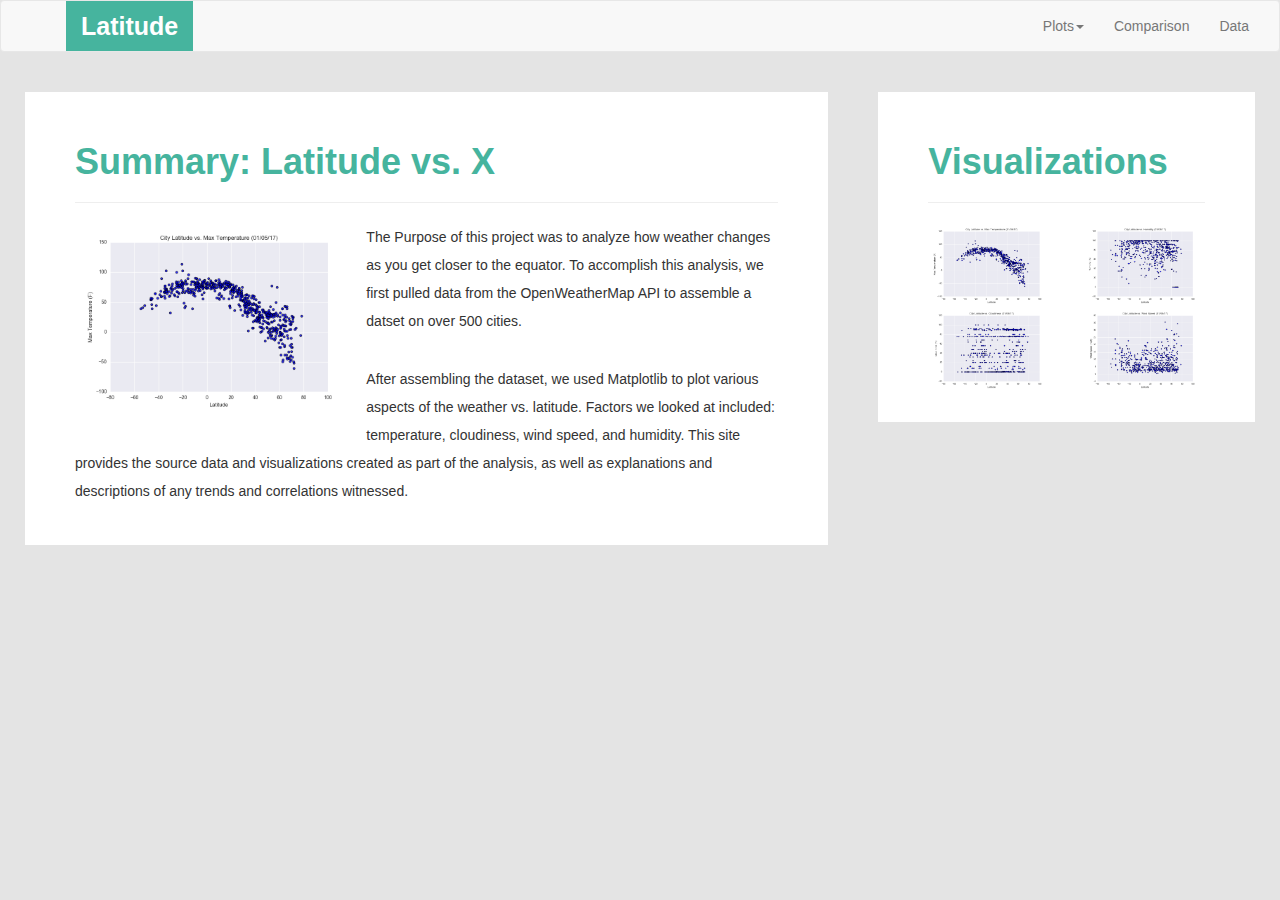
<file: index.html>
<!DOCTYPE html>
<html lang="en">
<head>
  <title>Latitude Dashboard</title>
  <meta charset="utf-8">
  <meta name="viewport" content="width=device-width, initial-scale=1">
  <link rel="stylesheet" href="https://maxcdn.bootstrapcdn.com/bootstrap/3.4.0/css/bootstrap.min.css">
  <script src="https://ajax.googleapis.com/ajax/libs/jquery/3.3.1/jquery.min.js"></script>
  <script src="https://maxcdn.bootstrapcdn.com/bootstrap/3.4.0/js/bootstrap.min.js"></script>
  <link rel="stylesheet" href="style.css"> 


</head>

<body>
	<nav class="navbar navbar-default">
	  <div class="container-fluid">
	    <div class="navbar-header">
	      <button type="button" class="navbar-toggle" data-toggle="collapse" data-target="#myNavbar">
	        <span class="icon-bar"></span>
	        <span class="icon-bar"></span>
	        <span class="icon-bar"></span>
	      </button>
	      <a class="navbar-brand brand-name" href="index.html"><strong>Latitude</strong></a>
	    </div>

	    <div class="collapse navbar-collapse" id="myNavbar">	       
	      <ul class="nav navbar-nav navbar-right">
	      	<li class="dropdown">
	          <a class="dropdown-toggle" data-toggle="dropdown" href="#">Plots<span class="caret"></span></a>
	          <ul class="dropdown-menu">
	            <li><a href="maxTemp.html">Max Temperature</a></li>
	            <li><a href="humidity.html">Humidity</a></li>
	            <li><a href="cloudiness.html">Cloudiness</a></li>
	            <li><a href="windspeed.html">Wind Speed</a></li>
	          </ul>
	        </li>
	        <li><a href="comparisons.html">Comparison</a></li>
	        <li><a href="data.html">Data</a></li>
	      </ul>
	    </div>
	  </div>
	</nav>
	  

	<div class="container-fluid">
			<div class="row">
			 	<div class="col-md-8 col-sm-12">
				  	<div class="banner1">
					  	<p>
						  <h1><strong>Summary: Latitude vs. X</strong></h1>
						  <hr>
						  <img src="Resources/assets/images/Fig1.png" class="float-img">
						  <p>The Purpose of this project was to analyze how weather changes as you get closer to the equator. To accomplish this analysis, we first pulled data from the OpenWeatherMap API to assemble a datset on over 500 cities.</p>
						  <br>
						  <p>After assembling the dataset, we used Matplotlib to plot various aspects of the weather vs. latitude. Factors we looked at included: temperature, cloudiness, wind speed, and humidity. This site provides the source data and visualizations created as part of the analysis, as well as explanations and descriptions of any trends and correlations witnessed.</p>
						</p>
					</div>
				</div>

				<div class="col-md-4 col-sm-12">
					<div class="banner1">
			  		<h1><strong>Visualizations</strong></h1>
			  		<hr>
						<div class="row">
							<div class="col-md-6 col-sm-3 col-xs-3">
				
					  			<a href="maxTemp.html">
									<img src="Resources/assets/images/Fig1.png" class="img-responsive">
								</a>
							</div>
							<div class="col-md-6 col-sm-3 col-xs-3">
								<a href="humidity.html">
									<img src="Resources/assets/images/Fig2.png" class="img-responsive">
								</a>
							</div>
							<div class="col-md-6 col-sm-3 col-xs-3">
								<a href="cloudiness.html">
									<img src="Resources/assets/images/Fig3.png" class="img-responsive">
								</a>
							</div>
							<div class="col-md-6 col-sm-3 col-xs-3">
								<a href="windspeed.html">
									<img src="Resources/assets/images/Fig4.png" class="img-responsive">
								</a>
							</div>
						</div>
					</div>
				</div>
		    </div>
		</div>
	</div>

</body>
</html>
</file>
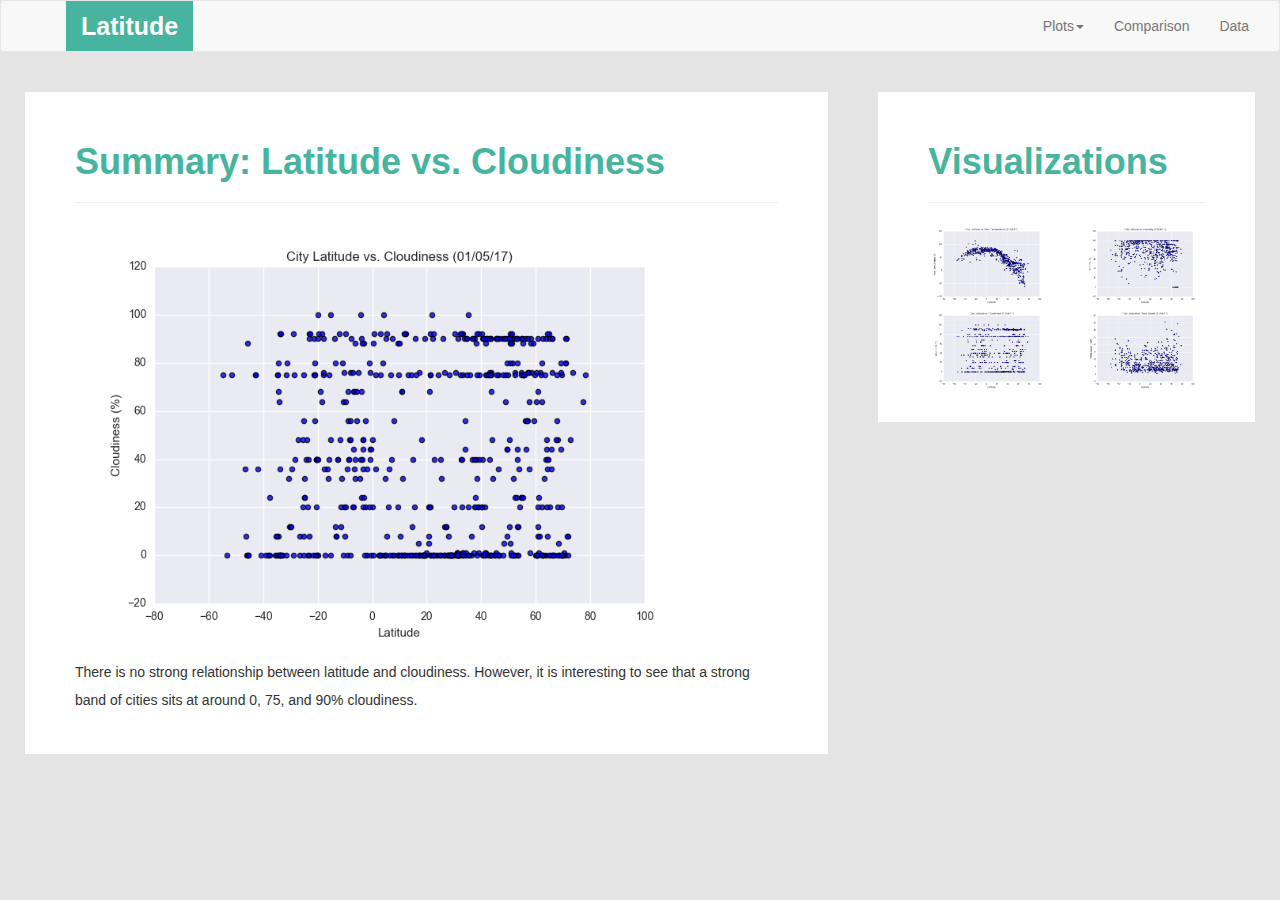
<file: cloudiness.html>
<!DOCTYPE html>
<html lang="en">
<head>
  <title>Latitude Dashboard</title>
  <meta charset="utf-8">
  <meta name="viewport" content="width=device-width, initial-scale=1">
  <link rel="stylesheet" href="https://maxcdn.bootstrapcdn.com/bootstrap/3.4.0/css/bootstrap.min.css">
  <script src="https://ajax.googleapis.com/ajax/libs/jquery/3.3.1/jquery.min.js"></script>
  <script src="https://maxcdn.bootstrapcdn.com/bootstrap/3.4.0/js/bootstrap.min.js"></script>
  <link rel="stylesheet" href="style.css"> 




</head>
<body>
	<nav class="navbar navbar-default">
	  <div class="container-fluid">
	    <div class="navbar-header">
	      <button type="button" class="navbar-toggle" data-toggle="collapse" data-target="#myNavbar">
	        <span class="icon-bar"></span>
	        <span class="icon-bar"></span>
	        <span class="icon-bar"></span>
	      </button>
	      <a class="navbar-brand brand-name" href="index.html"><strong>Latitude</strong></a>
	    </div>

	    <div class="collapse navbar-collapse" id="myNavbar">	       
	      <ul class="nav navbar-nav navbar-right">
	      	<li class="dropdown">
	          <a class="dropdown-toggle" data-toggle="dropdown" href="#">Plots<span class="caret"></span></a>
	          <ul class="dropdown-menu">
	            <li><a href="maxTemp.html">Max Temperature</a></li>
	            <li><a href="humidity.html">Humidity</a></li>
	            <li><a href="cloudiness.html">Cloudiness</a></li>
	            <li><a href="windspeed.html">Wind Speed</a></li>
	          </ul>
	        </li>
	        <li><a href="comparisons.html">Comparison</a></li>
	        <li><a href="data.html">Data</a></li>
	      </ul>
	    </div>
	  </div>
	</nav>


<div class="container-fluid">
	<div class="row">
	  <div class="col-md-8">
	  	<div class="banner1">
		  	<p>
			  <h1><strong>Summary: Latitude vs. Cloudiness</strong></h1>
			  <hr>
			  <img src="Resources/assets/images/Fig3.png" class="summary-images">
			  	<p>There is no strong relationship between latitude and cloudiness. However, it is interesting to see that a strong band of cities sits at around 0, 75, and 90% cloudiness.</p>
		
			</p>
		</div>
	  </div>


<div class="col-md-4 col-sm-12">
		<div class="banner1">
  		<h1><strong>Visualizations</strong></h1>
  		<hr>
			<div class="row">
				<div class="col-md-6 col-sm-3 col-xs-3">
	
		  			<a href="maxTemp.html">
						<img src="Resources/assets/images/Fig1.png" class="img-responsive">
					</a>
				</div>
				<div class="col-md-6 col-sm-3 col-xs-3">
					<a href="humidity.html">
						<img src="Resources/assets/images/Fig2.png" class="img-responsive">
					</a>
				</div>
				<div class="col-md-6 col-sm-3 col-xs-3">
					<a href="cloudiness.html">
						<img src="Resources/assets/images/Fig3.png" class="img-responsive">
					</a>
				</div>
				<div class="col-md-6 col-sm-3 col-xs-3">
					<a href="windspeed.html">
						<img src="Resources/assets/images/Fig4.png" class="img-responsive">
					</a>
				</div>
			</div>
			</div>
		</div>
	  </div>
	</div>
</div>
</body>
</html>
</file>
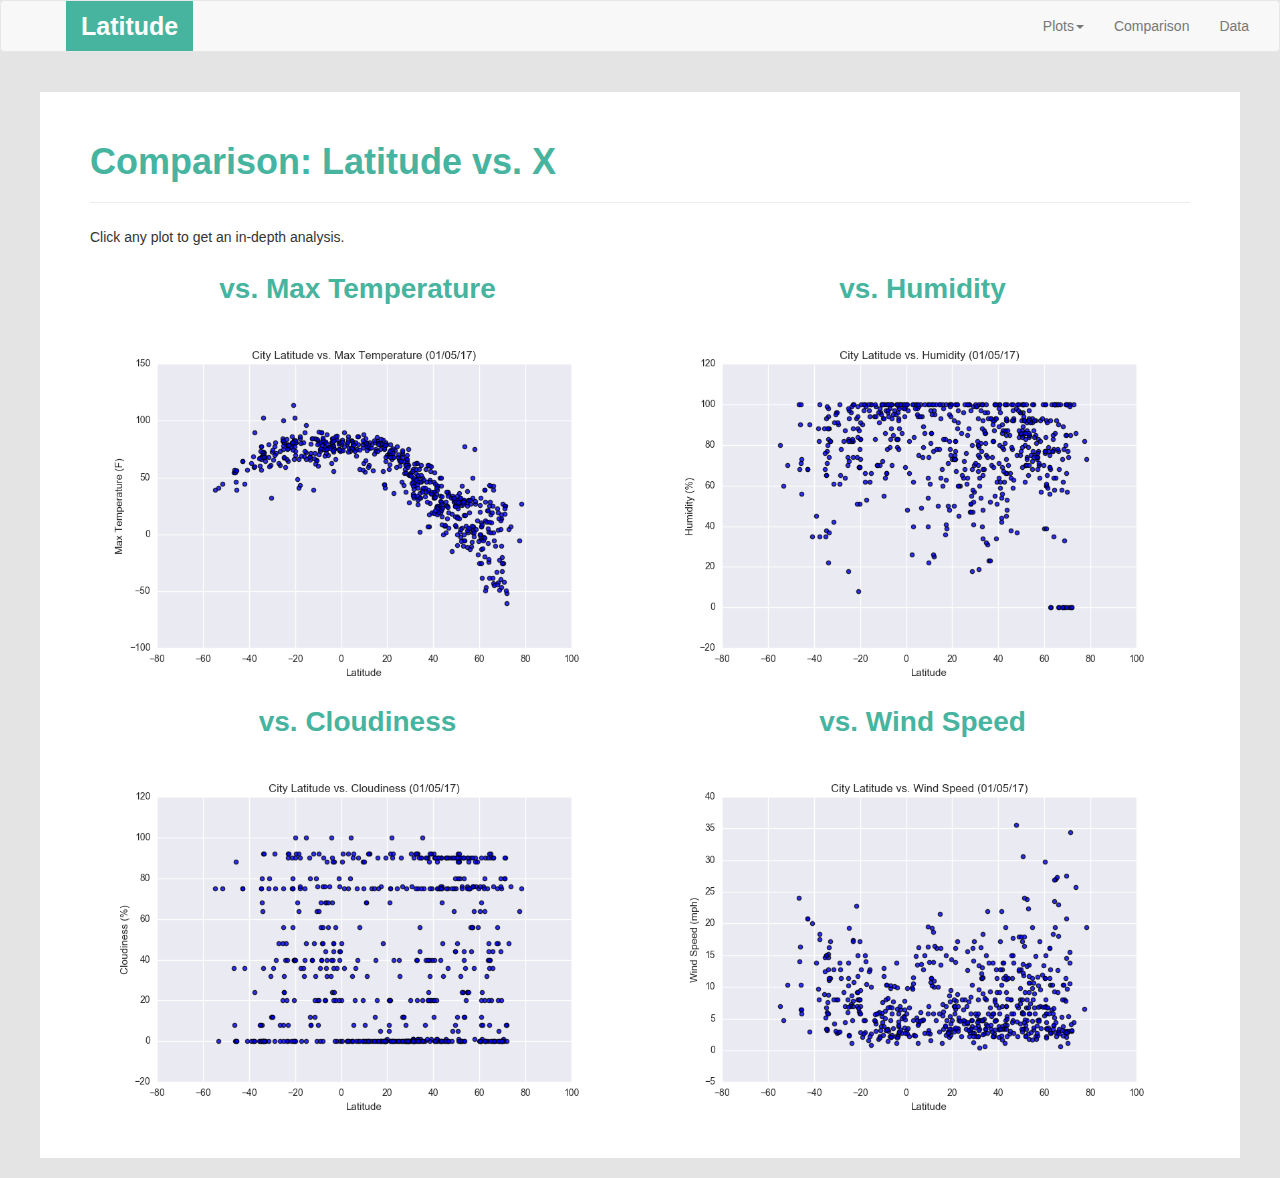
<file: comparisons.html>
<!DOCTYPE html>
<html lang="en">
<head>
  <title>Latitude Dashboard</title>
  <meta charset="utf-8">
  <meta name="viewport" content="width=device-width, initial-scale=1">
  <link rel="stylesheet" href="https://maxcdn.bootstrapcdn.com/bootstrap/3.4.0/css/bootstrap.min.css">
  <script src="https://ajax.googleapis.com/ajax/libs/jquery/3.3.1/jquery.min.js"></script>
  <script src="https://maxcdn.bootstrapcdn.com/bootstrap/3.4.0/js/bootstrap.min.js"></script>
  <link rel="stylesheet" href="style.css"> 


  <style>
  	.float-img {
		float:left;
		clear:right;
		margin-right: 10px;
		margin-bottom:10px;"
  	}
  </style>

</head>


<body>
	<nav class="navbar navbar-default">
	  <div class="container-fluid">
	    <div class="navbar-header">
	      <button type="button" class="navbar-toggle" data-toggle="collapse" data-target="#myNavbar">
	        <span class="icon-bar"></span>
	        <span class="icon-bar"></span>
	        <span class="icon-bar"></span>
	      </button>
	      <a class="navbar-brand brand-name" href="index.html"><strong>Latitude</strong></a>
	    </div>

	    <div class="collapse navbar-collapse" id="myNavbar">	       
	      <ul class="nav navbar-nav navbar-right">
	      	<li class="dropdown">
	          <a class="dropdown-toggle" data-toggle="dropdown" href="#">Plots<span class="caret"></span></a>
	          <ul class="dropdown-menu">
	            <li><a href="maxTemp.html">Max Temperature</a></li>
	            <li><a href="humidity.html">Humidity</a></li>
	            <li><a href="cloudiness.html">Cloudiness</a></li>
	            <li><a href="windspeed.html">Wind Speed</a></li>
	          </ul>
	        </li>
	        <li><a href="comparisons.html">Comparison</a></li>
	        <li><a href="data.html">Data</a></li>
	      </ul>
	    </div>
	  </div>
	</nav>


<div class="container-fluid">	
    <div class="col-md-12">
	  	<div class="banner1">
			<h1><strong>Comparison: Latitude vs. X</strong></h1>
			<hr>
			<p>Click any plot to get an in-depth analysis.</p>

			<div class="row">
				<div class="col-md-6 col-sm-12 col-xs-12">
					<p class="text-align-center"><strong>vs. Max Temperature</strong></p>
					<a href="maxTemp.html">
						<img src="Resources/assets/images/Fig1.png" class="img-with-text">
					</a>				
				</div>

				<div class="col-md-6 col-sm-12 col-xs-12">
					<p class="text-align-center"><strong>vs. Humidity</strong></p>
					<a href="humidity.html">
						<img src="Resources/assets/images/Fig2.png" class="img-with-text">
					</a>
				</div>
				
			
				<div class="col-md-6 col-sm-12 col-xs-12">
					<p class="text-align-center"><strong>vs. Cloudiness</strong></p>
					<a href="cloudiness.html">
						<img src="Resources/assets/images/Fig3.png" class="img-with-text">
					</a>
				</div>
			
				<div class="col-md-6 col-sm-12 col-xs-12">
					<p class="text-align-center"><strong>vs. Wind Speed</strong></p>
					<a href="windspeed.html">
						<img src="Resources/assets/images/Fig4.png" class="img-with-text">
					</a>
				</div>

		</div>
	  </div>
	</div>
</div>





</body>
</html>
</file>
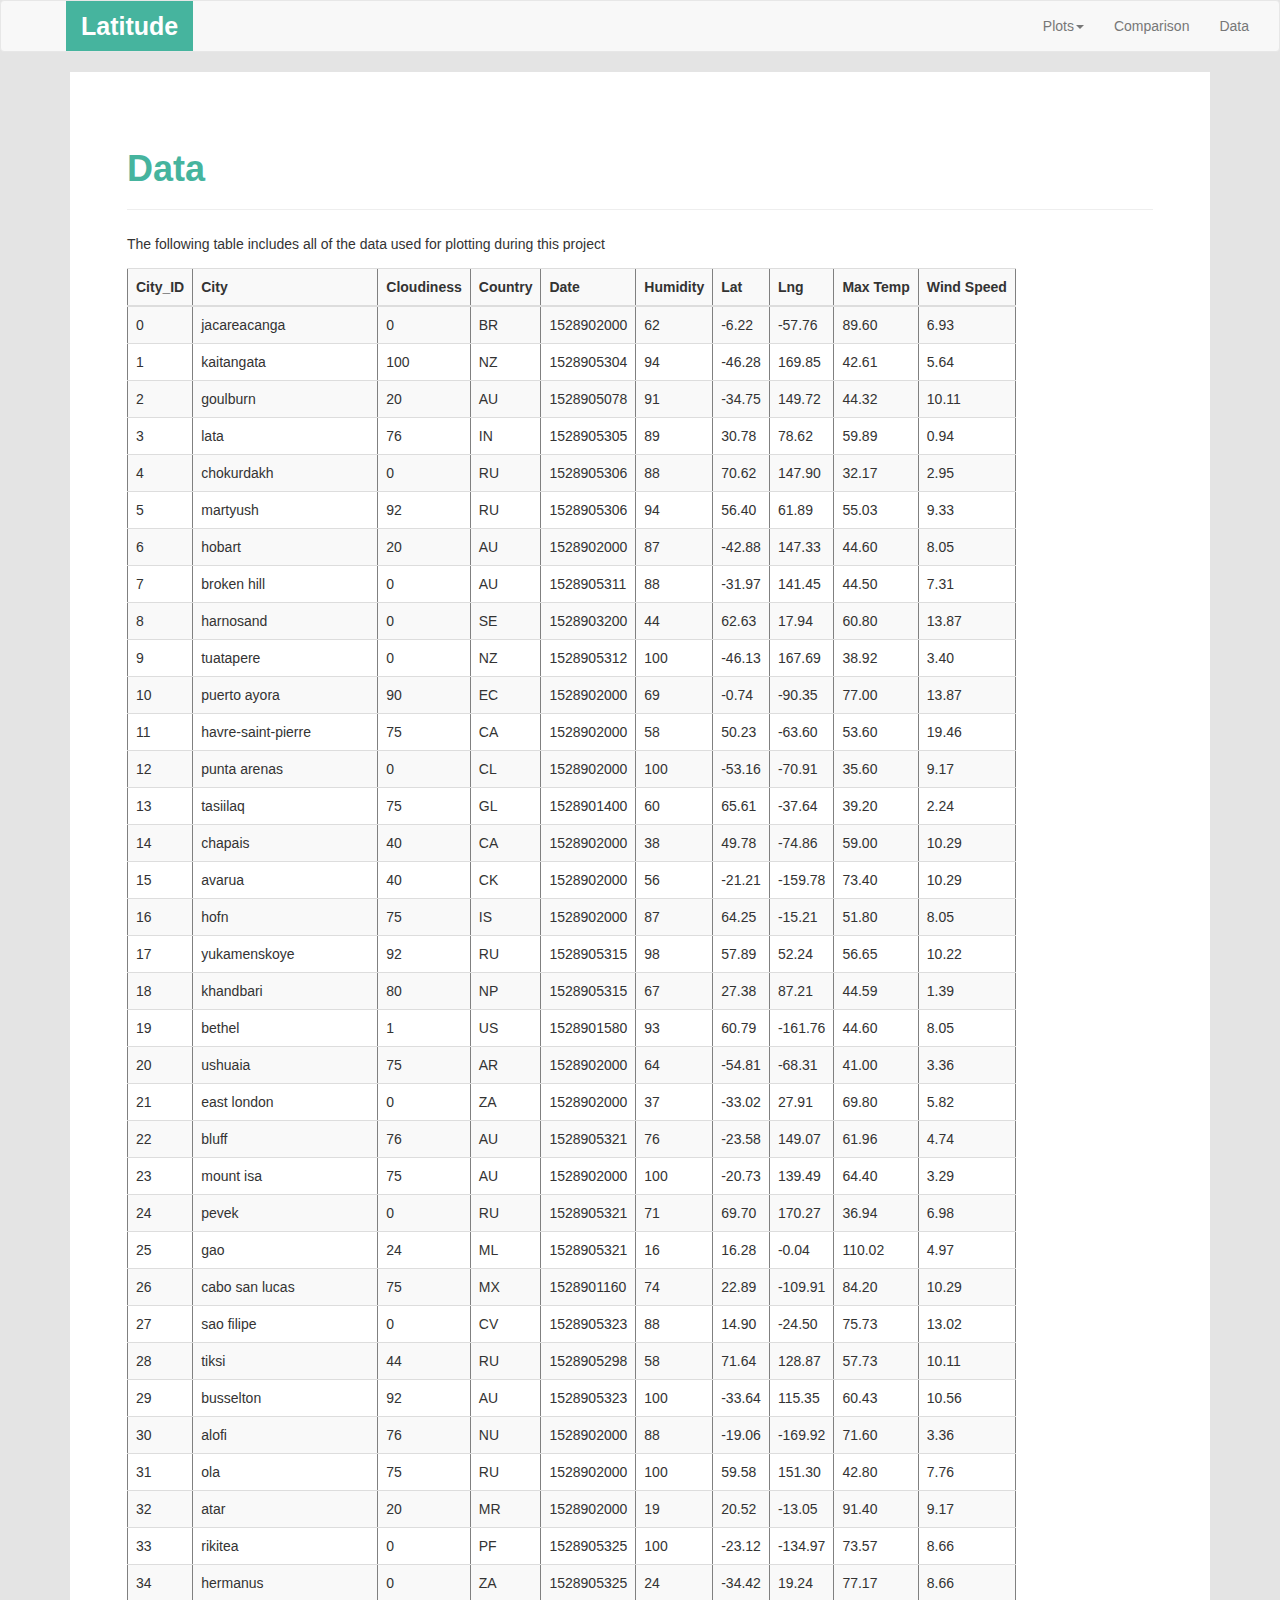
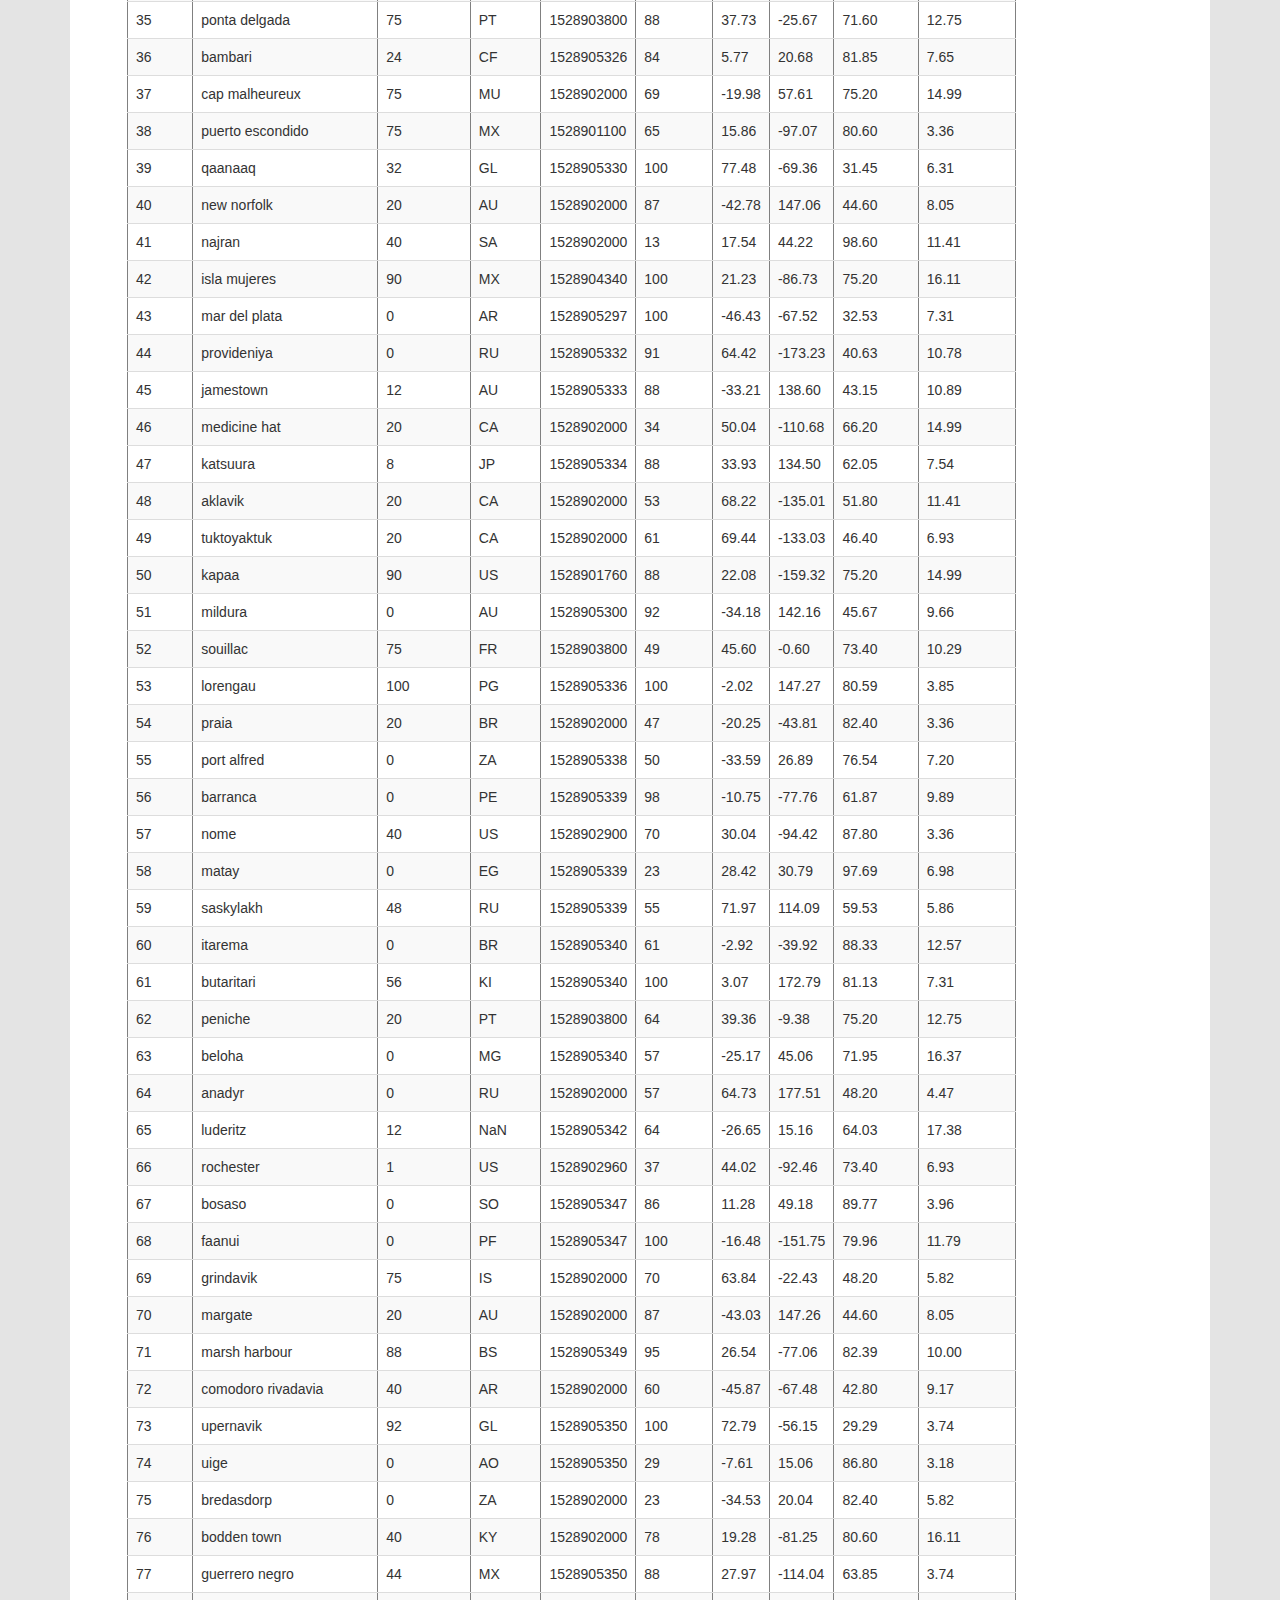
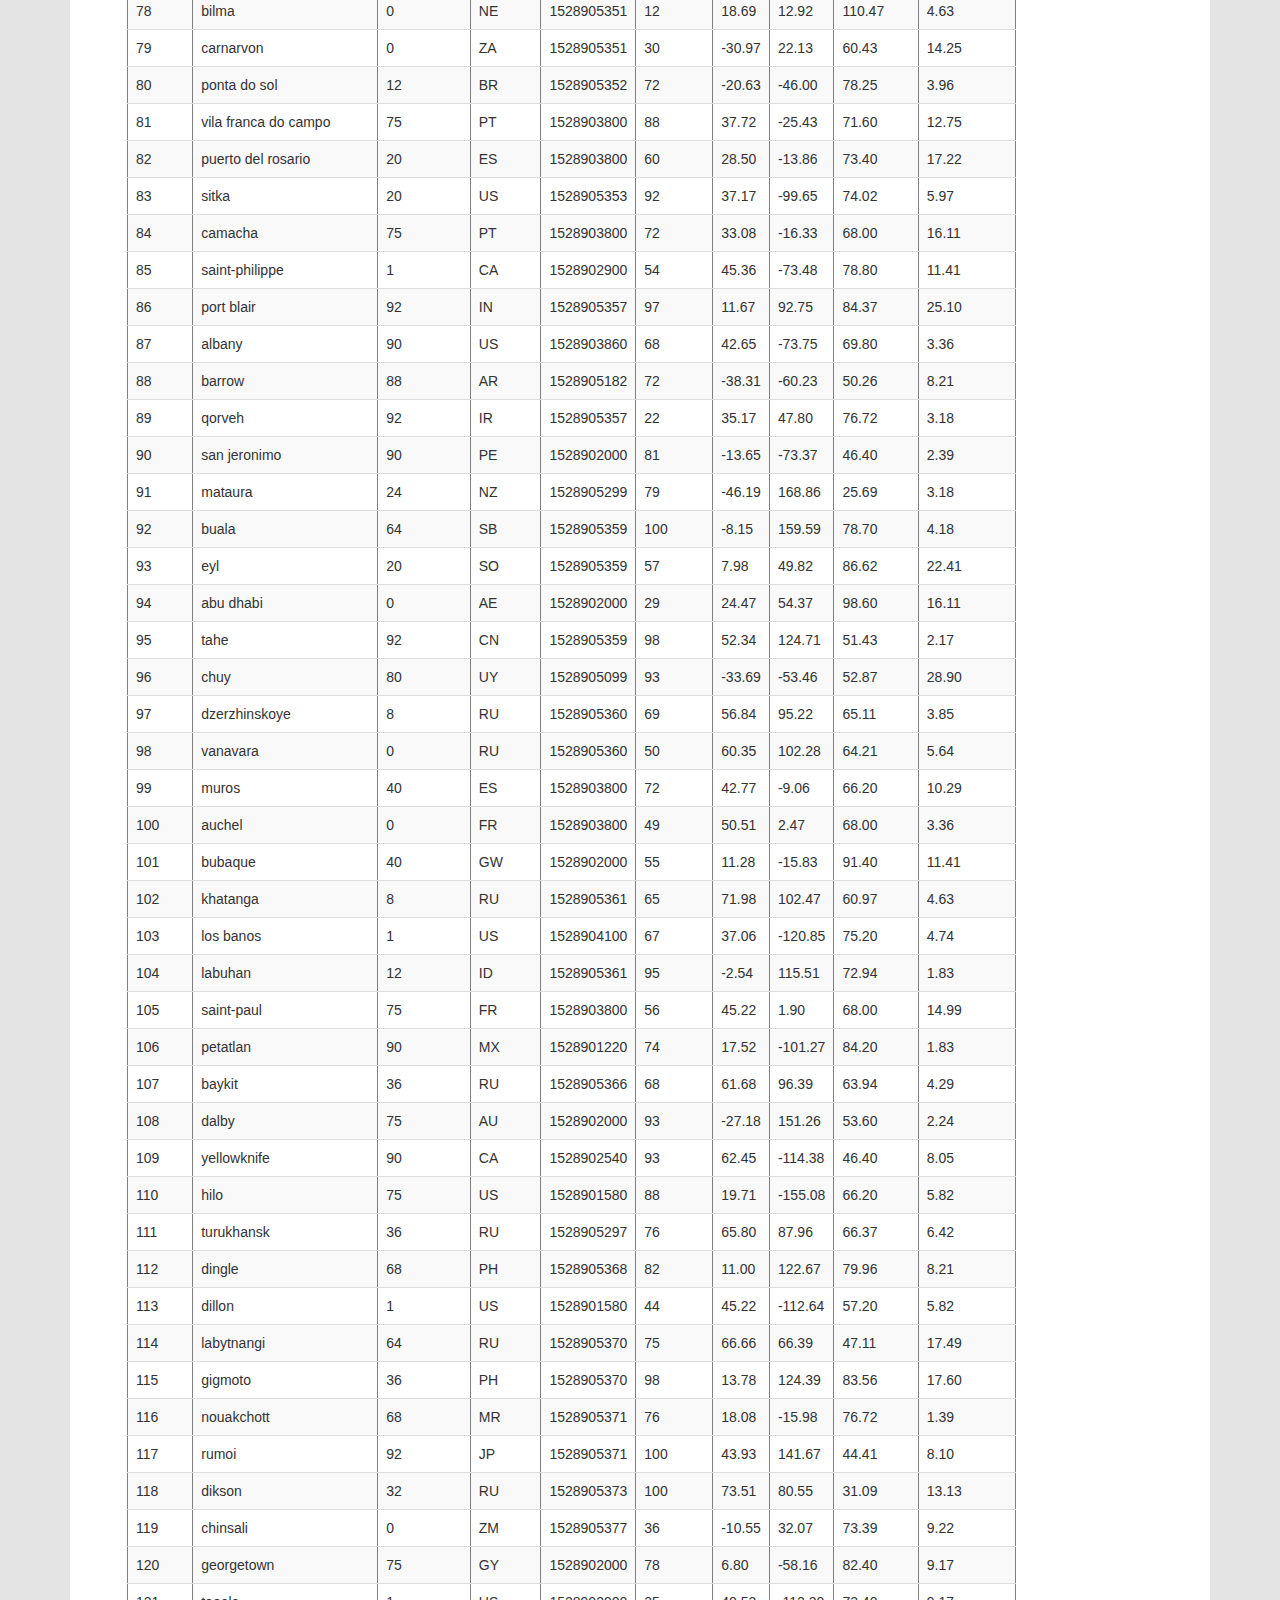
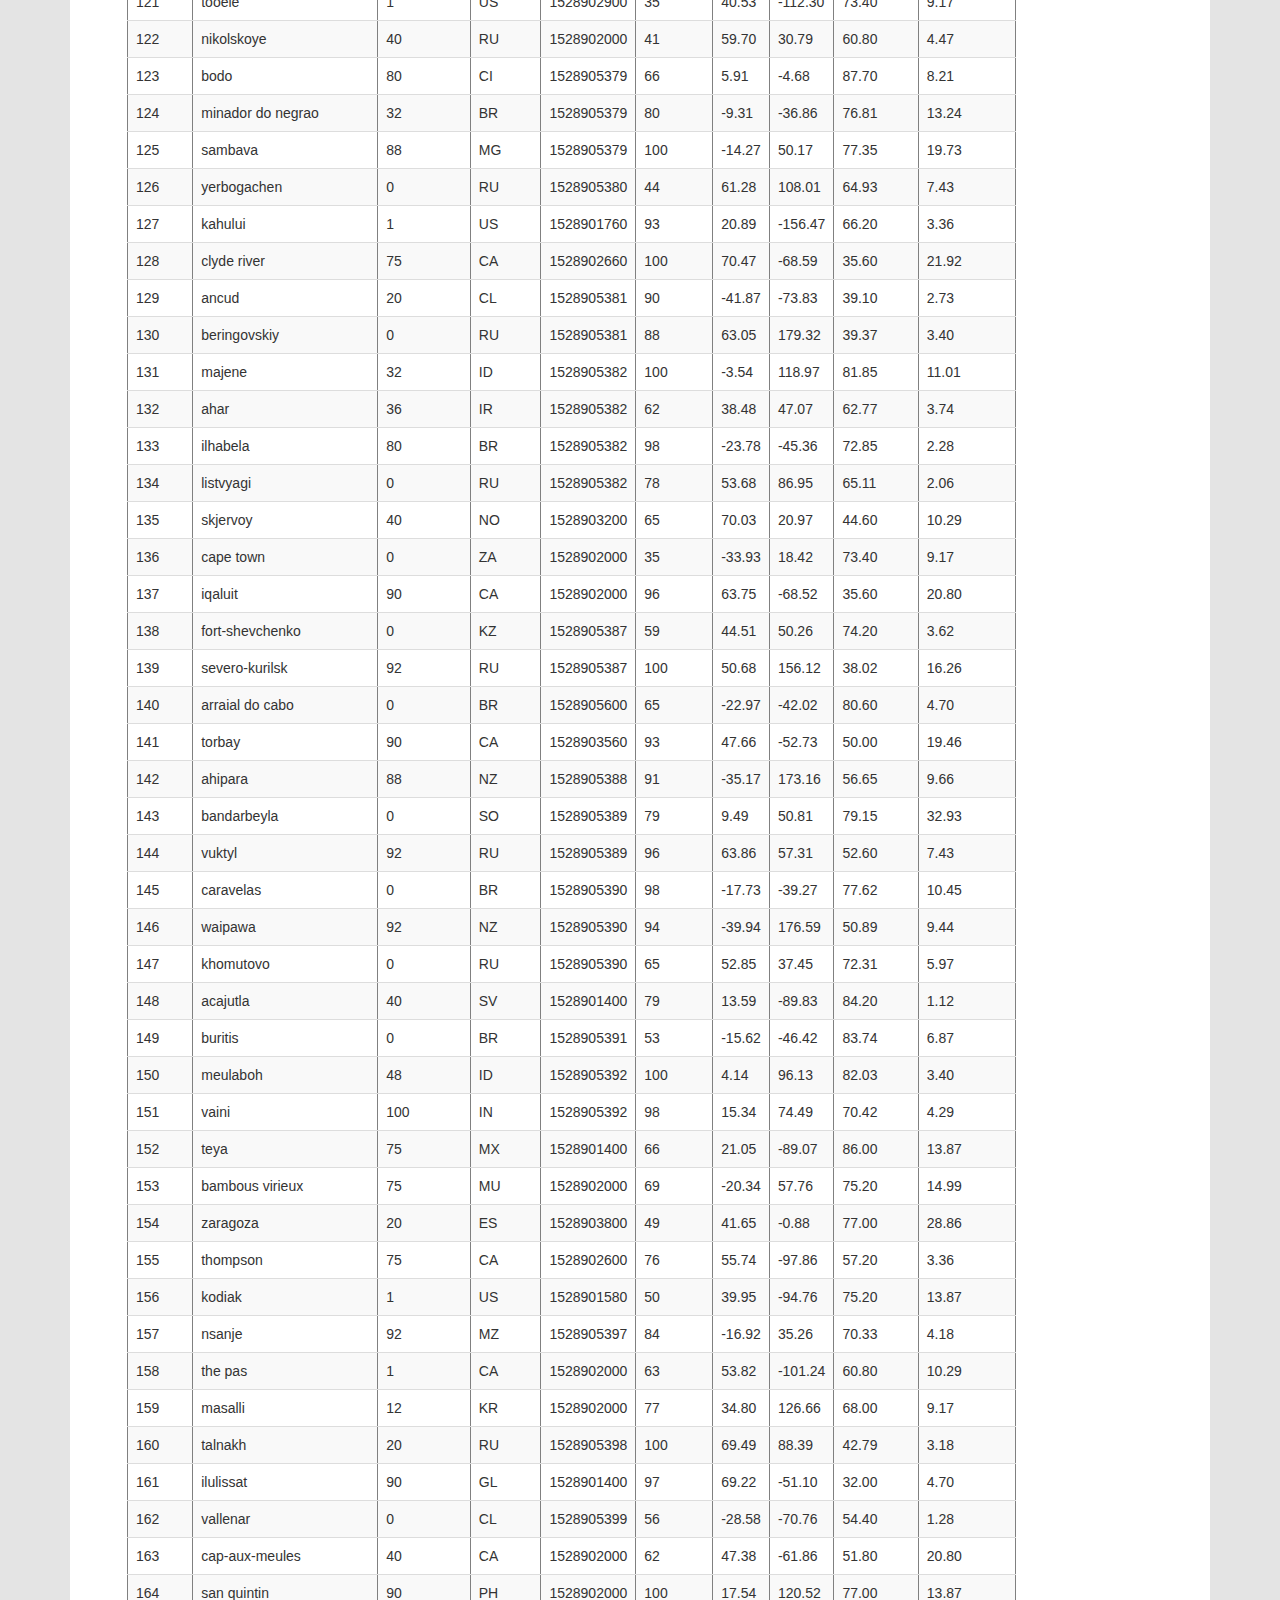
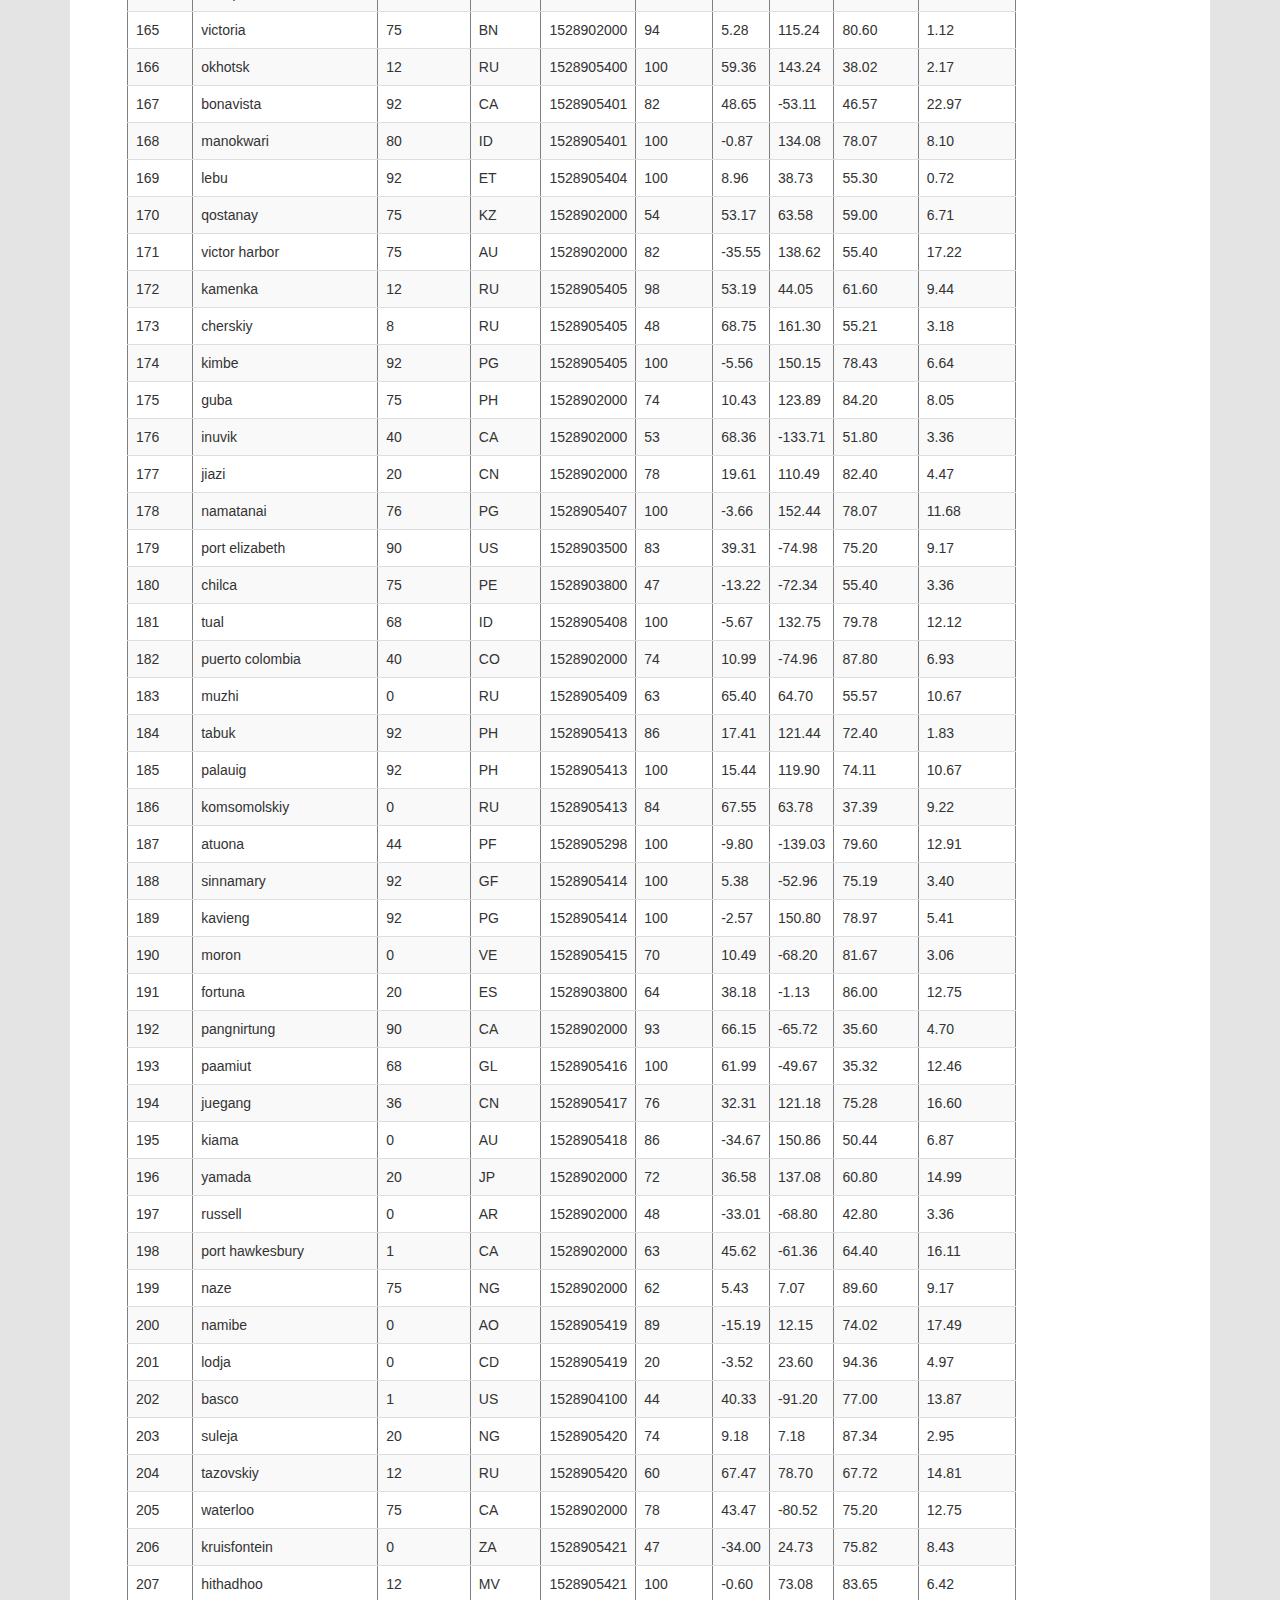
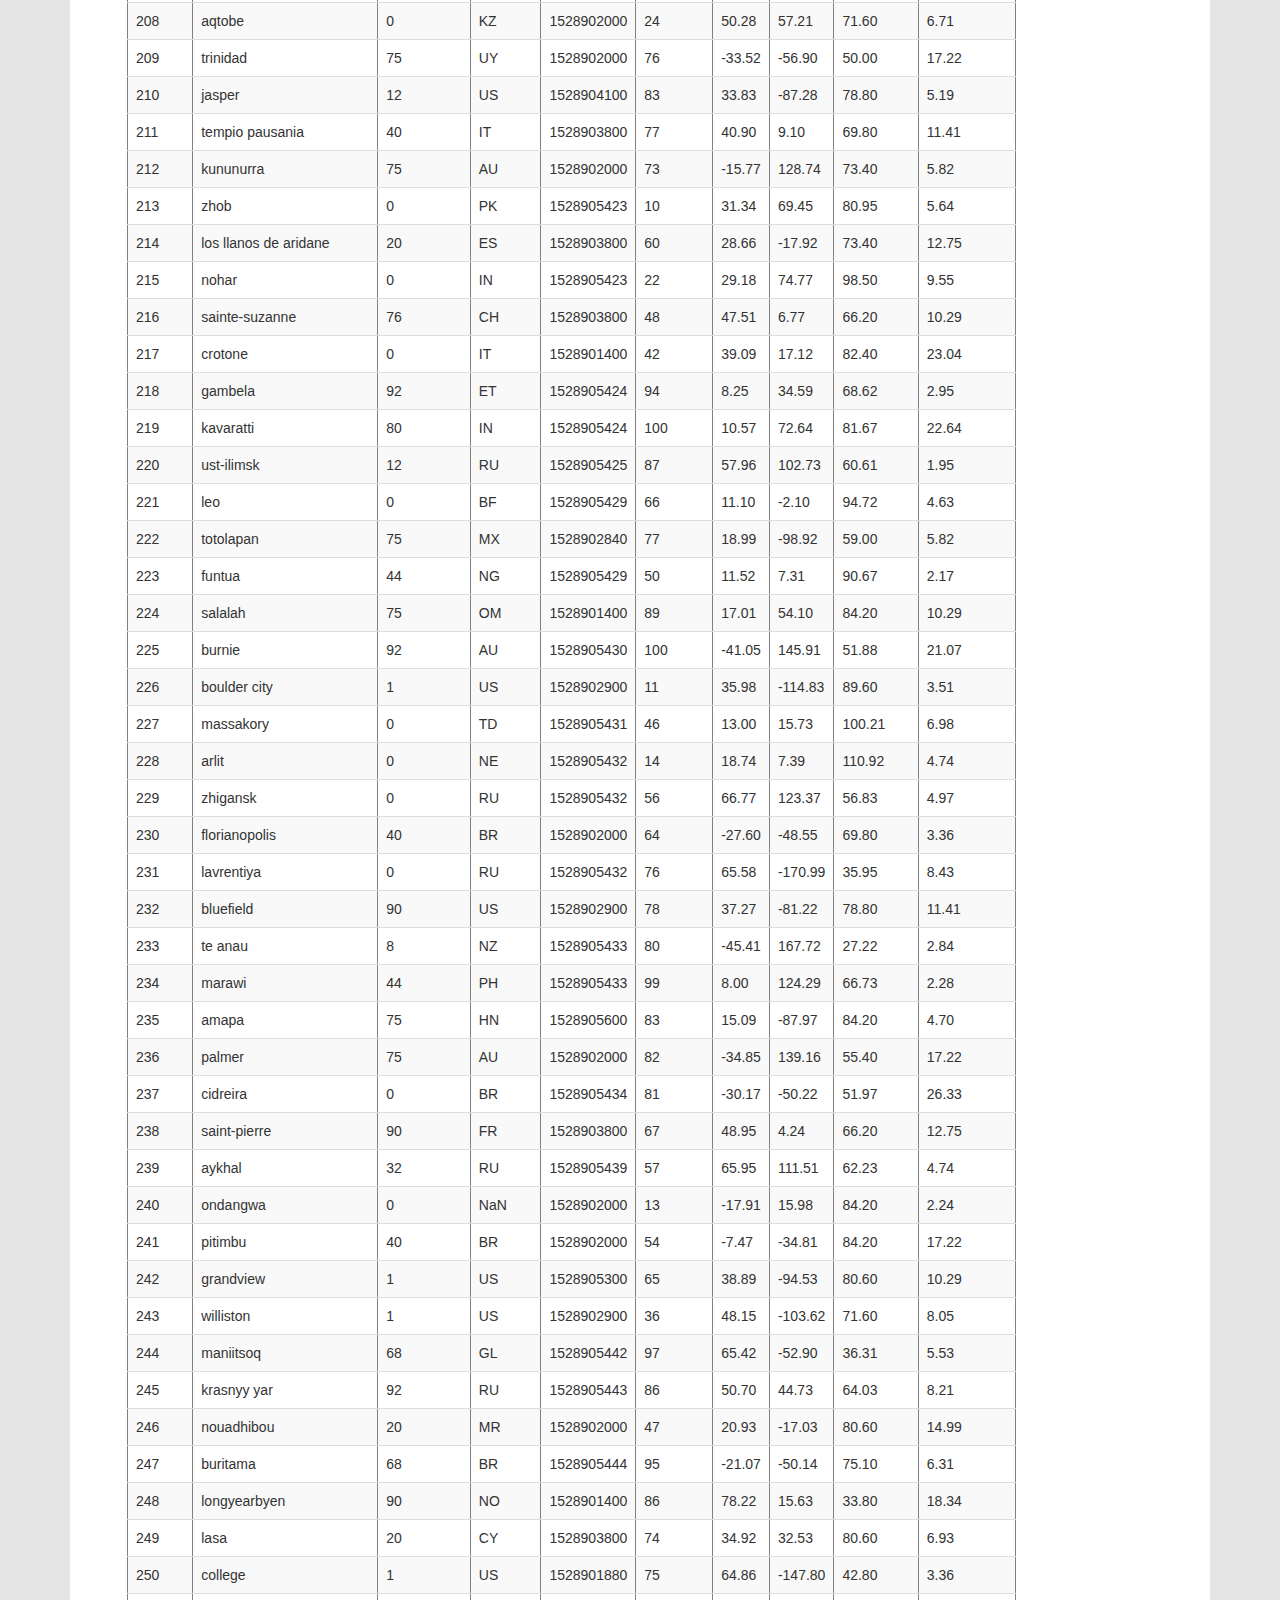
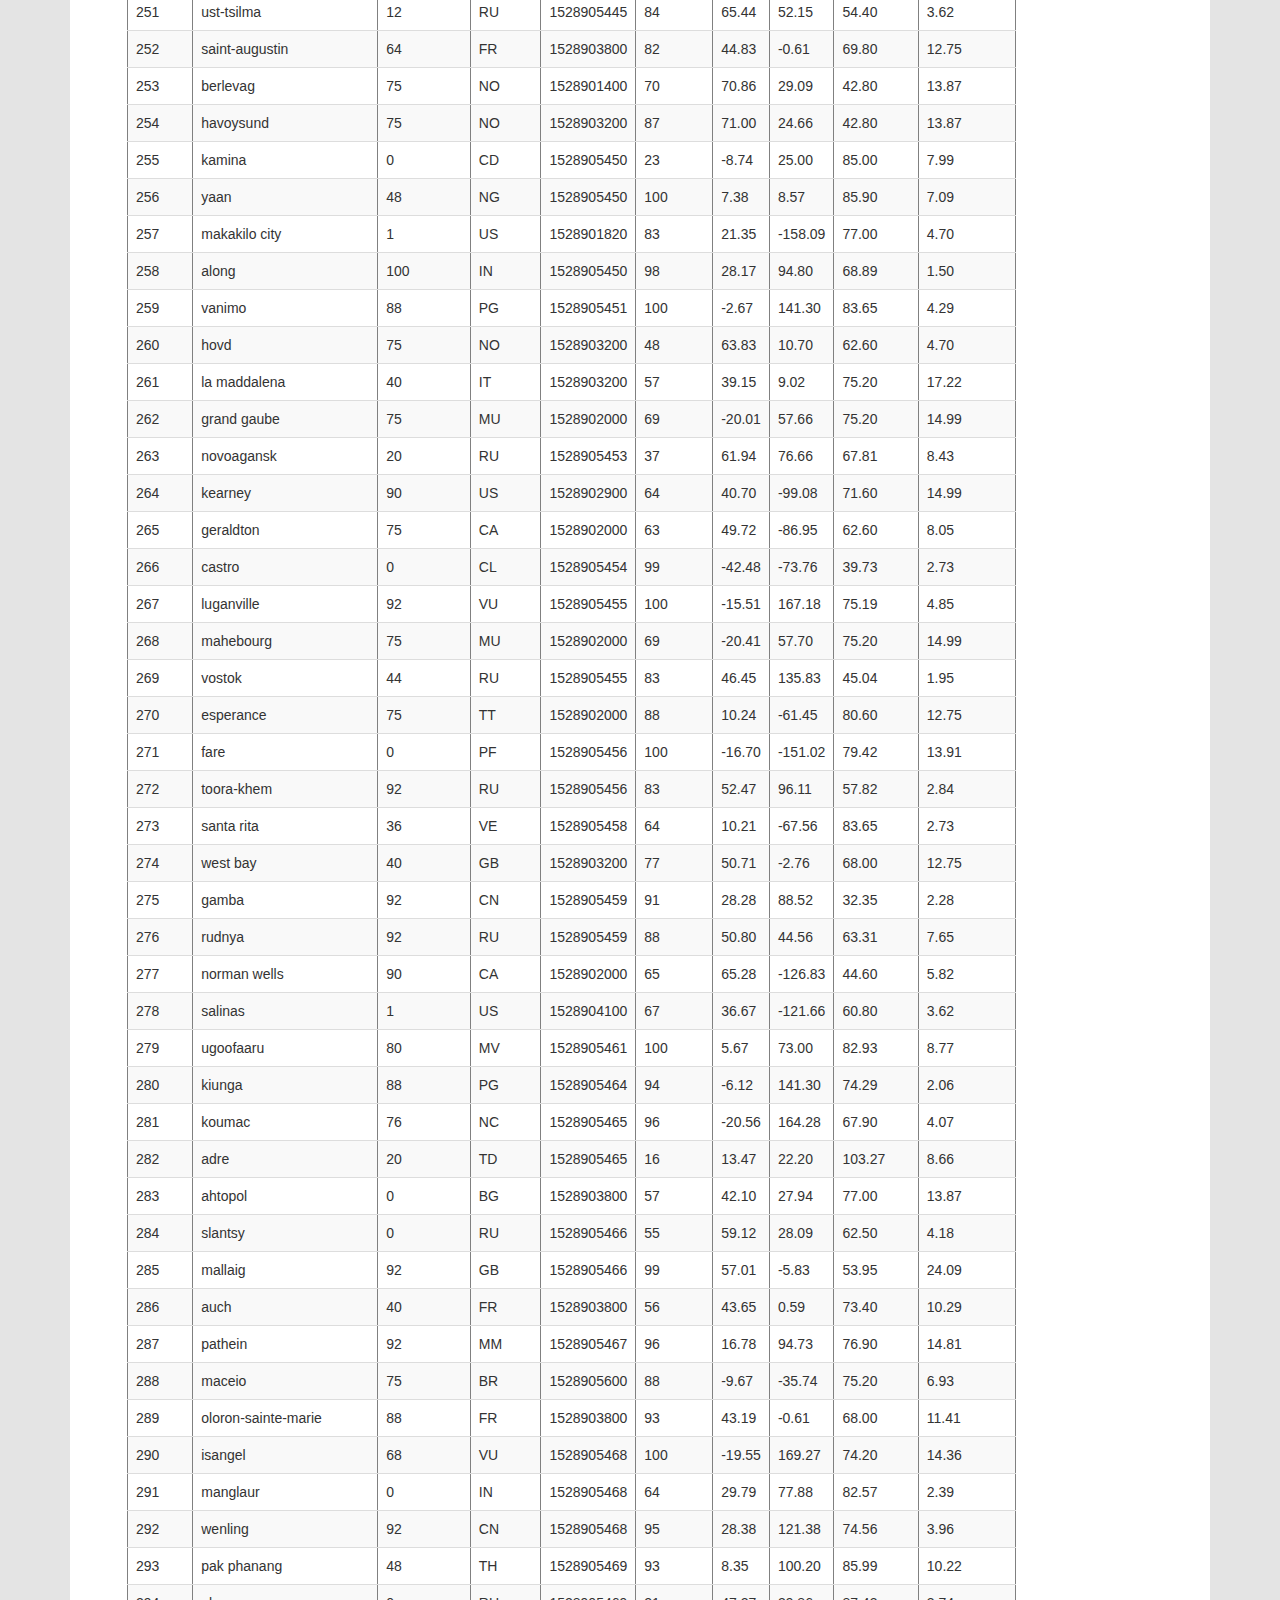
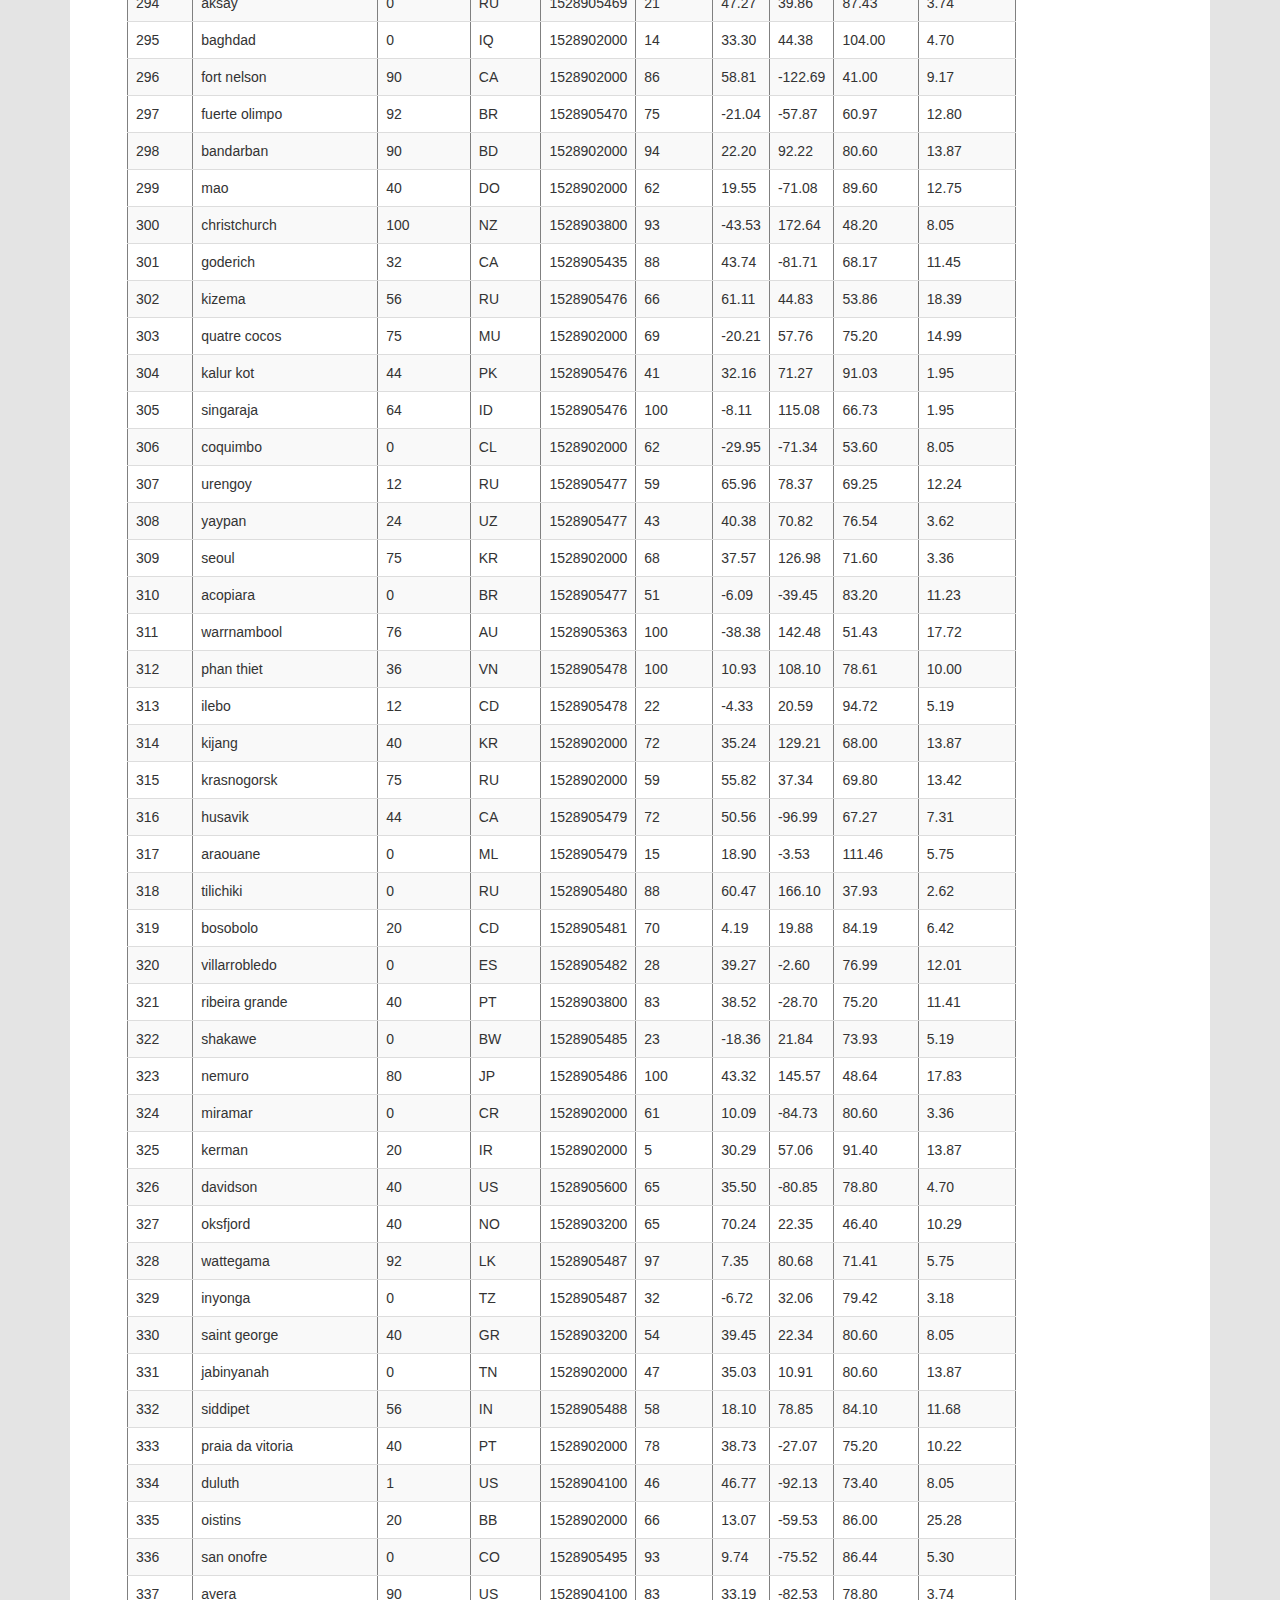
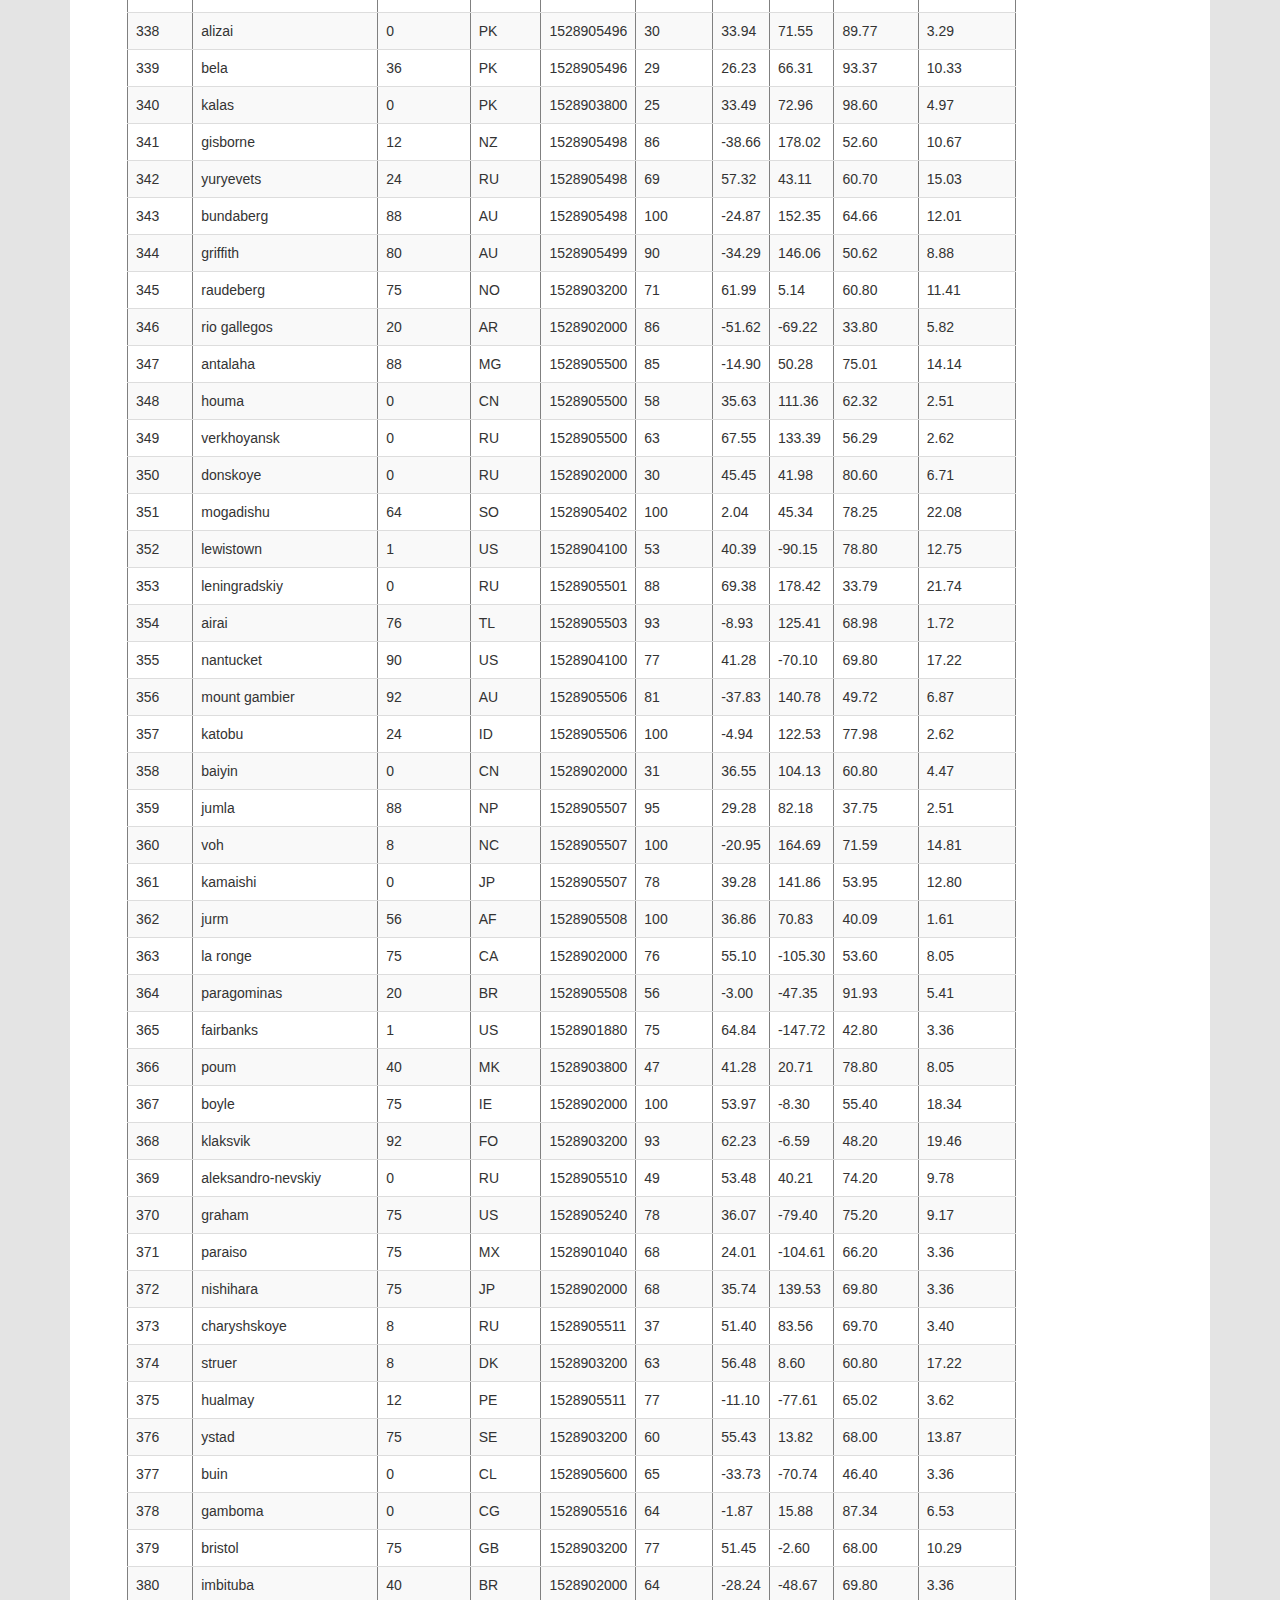
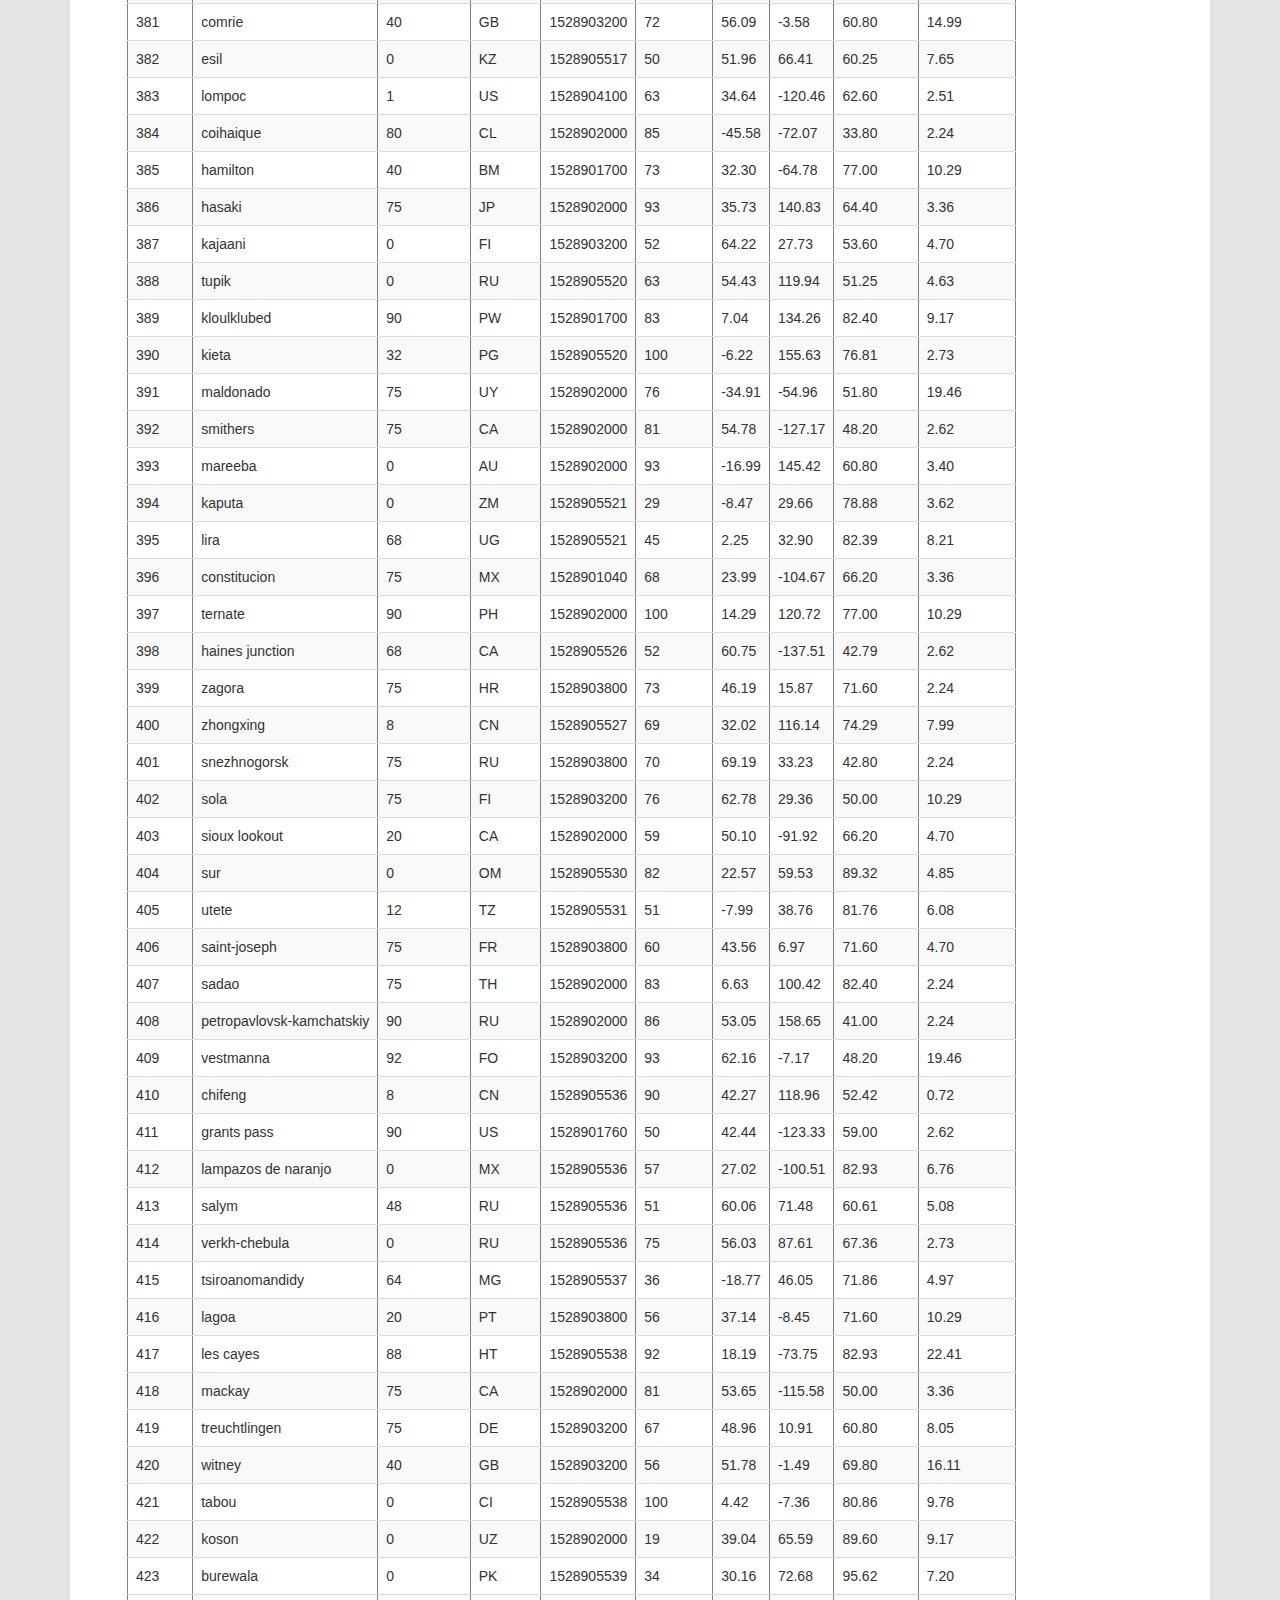
<file: data.html>
<!DOCTYPE html>
<html lang="en">
<head>
  <title>Latitude Dashboard</title>
  <meta charset="utf-8">
  <meta name="viewport" content="width=device-width, initial-scale=1">
  <link rel="stylesheet" href="https://maxcdn.bootstrapcdn.com/bootstrap/3.4.0/css/bootstrap.min.css">
  <script src="https://ajax.googleapis.com/ajax/libs/jquery/3.3.1/jquery.min.js"></script>
  <script src="https://maxcdn.bootstrapcdn.com/bootstrap/3.4.0/js/bootstrap.min.js"></script>
  <link rel="stylesheet" href="style.css"> 


</head>

<body>
	<nav class="navbar navbar-default">
	  <div class="container-fluid">
	    <div class="navbar-header">
	      <button type="button" class="navbar-toggle" data-toggle="collapse" data-target="#myNavbar">
	        <span class="icon-bar"></span>
	        <span class="icon-bar"></span>
	        <span class="icon-bar"></span>
	      </button>
	      <a class="navbar-brand brand-name" href="index.html"><strong>Latitude</strong></a>
	    </div>

	    <div class="collapse navbar-collapse" id="myNavbar">	       
	      <ul class="nav navbar-nav navbar-right">
	      	<li class="dropdown">
	          <a class="dropdown-toggle" data-toggle="dropdown" href="#">Plots<span class="caret"></span></a>
	          <ul class="dropdown-menu">
	            <li><a href="maxTemp.html">Max Temperature</a></li>
	            <li><a href="humidity.html">Humidity</a></li>
	            <li><a href="cloudiness.html">Cloudiness</a></li>
	            <li><a href="windspeed.html">Wind Speed</a></li>
	          </ul>
	        </li>
	        <li><a href="comparisons.html">Comparison</a></li>
	        <li><a href="data.html">Data</a></li>
	      </ul>
	    </div>
	  </div>
	</nav>

<div class="container">
	<div class="row">
	  <div class="col-md-12">
	  	<div class="banner2">
		  	<p>
			  <h1><strong>Data</strong></h1>
			  <hr>
			  	<p>The following table includes all of the data used for plotting during this project</p>
			</p>
	<thead>
	<table border=None class="table table-striped w-auto">
	    <tr style="text-align: center;">
	      <th>City_ID</th>
	      <th>City</th>
	      <th>Cloudiness</th>
	      <th>Country</th>
	      <th>Date</th>
	      <th>Humidity</th>
	      <th>Lat</th>
	      <th>Lng</th>
	      <th>Max Temp</th>
	      <th>Wind Speed</th>
	    </tr>
	  </thead>
	  <tbody>
	    <tr>
	      <td>0</td>
	      <td>jacareacanga</td>
	      <td>0</td>
	      <td>BR</td>
	      <td>1528902000</td>
	      <td>62</td>
	      <td>-6.22</td>
	      <td>-57.76</td>
	      <td>89.60</td>
	      <td>6.93</td>
	    </tr>
	    <tr>
	      <td>1</td>
	      <td>kaitangata</td>
	      <td>100</td>
	      <td>NZ</td>
	      <td>1528905304</td>
	      <td>94</td>
	      <td>-46.28</td>
	      <td>169.85</td>
	      <td>42.61</td>
	      <td>5.64</td>
	    </tr>
	    <tr>
	      <td>2</td>
	      <td>goulburn</td>
	      <td>20</td>
	      <td>AU</td>
	      <td>1528905078</td>
	      <td>91</td>
	      <td>-34.75</td>
	      <td>149.72</td>
	      <td>44.32</td>
	      <td>10.11</td>
	    </tr>
	    <tr>
	      <td>3</td>
	      <td>lata</td>
	      <td>76</td>
	      <td>IN</td>
	      <td>1528905305</td>
	      <td>89</td>
	      <td>30.78</td>
	      <td>78.62</td>
	      <td>59.89</td>
	      <td>0.94</td>
	    </tr>
	    <tr>
	      <td>4</td>
	      <td>chokurdakh</td>
	      <td>0</td>
	      <td>RU</td>
	      <td>1528905306</td>
	      <td>88</td>
	      <td>70.62</td>
	      <td>147.90</td>
	      <td>32.17</td>
	      <td>2.95</td>
	    </tr>
	    <tr>
	      <td>5</td>
	      <td>martyush</td>
	      <td>92</td>
	      <td>RU</td>
	      <td>1528905306</td>
	      <td>94</td>
	      <td>56.40</td>
	      <td>61.89</td>
	      <td>55.03</td>
	      <td>9.33</td>
	    </tr>
	    <tr>
	      <td>6</td>
	      <td>hobart</td>
	      <td>20</td>
	      <td>AU</td>
	      <td>1528902000</td>
	      <td>87</td>
	      <td>-42.88</td>
	      <td>147.33</td>
	      <td>44.60</td>
	      <td>8.05</td>
	    </tr>
	    <tr>
	      <td>7</td>
	      <td>broken hill</td>
	      <td>0</td>
	      <td>AU</td>
	      <td>1528905311</td>
	      <td>88</td>
	      <td>-31.97</td>
	      <td>141.45</td>
	      <td>44.50</td>
	      <td>7.31</td>
	    </tr>
	    <tr>
	      <td>8</td>
	      <td>harnosand</td>
	      <td>0</td>
	      <td>SE</td>
	      <td>1528903200</td>
	      <td>44</td>
	      <td>62.63</td>
	      <td>17.94</td>
	      <td>60.80</td>
	      <td>13.87</td>
	    </tr>
	    <tr>
	      <td>9</td>
	      <td>tuatapere</td>
	      <td>0</td>
	      <td>NZ</td>
	      <td>1528905312</td>
	      <td>100</td>
	      <td>-46.13</td>
	      <td>167.69</td>
	      <td>38.92</td>
	      <td>3.40</td>
	    </tr>
	    <tr>
	      <td>10</td>
	      <td>puerto ayora</td>
	      <td>90</td>
	      <td>EC</td>
	      <td>1528902000</td>
	      <td>69</td>
	      <td>-0.74</td>
	      <td>-90.35</td>
	      <td>77.00</td>
	      <td>13.87</td>
	    </tr>
	    <tr>
	      <td>11</td>
	      <td>havre-saint-pierre</td>
	      <td>75</td>
	      <td>CA</td>
	      <td>1528902000</td>
	      <td>58</td>
	      <td>50.23</td>
	      <td>-63.60</td>
	      <td>53.60</td>
	      <td>19.46</td>
	    </tr>
	    <tr>
	      <td>12</td>
	      <td>punta arenas</td>
	      <td>0</td>
	      <td>CL</td>
	      <td>1528902000</td>
	      <td>100</td>
	      <td>-53.16</td>
	      <td>-70.91</td>
	      <td>35.60</td>
	      <td>9.17</td>
	    </tr>
	    <tr>
	      <td>13</td>
	      <td>tasiilaq</td>
	      <td>75</td>
	      <td>GL</td>
	      <td>1528901400</td>
	      <td>60</td>
	      <td>65.61</td>
	      <td>-37.64</td>
	      <td>39.20</td>
	      <td>2.24</td>
	    </tr>
	    <tr>
	      <td>14</td>
	      <td>chapais</td>
	      <td>40</td>
	      <td>CA</td>
	      <td>1528902000</td>
	      <td>38</td>
	      <td>49.78</td>
	      <td>-74.86</td>
	      <td>59.00</td>
	      <td>10.29</td>
	    </tr>
	    <tr>
	      <td>15</td>
	      <td>avarua</td>
	      <td>40</td>
	      <td>CK</td>
	      <td>1528902000</td>
	      <td>56</td>
	      <td>-21.21</td>
	      <td>-159.78</td>
	      <td>73.40</td>
	      <td>10.29</td>
	    </tr>
	    <tr>
	      <td>16</td>
	      <td>hofn</td>
	      <td>75</td>
	      <td>IS</td>
	      <td>1528902000</td>
	      <td>87</td>
	      <td>64.25</td>
	      <td>-15.21</td>
	      <td>51.80</td>
	      <td>8.05</td>
	    </tr>
	    <tr>
	      <td>17</td>
	      <td>yukamenskoye</td>
	      <td>92</td>
	      <td>RU</td>
	      <td>1528905315</td>
	      <td>98</td>
	      <td>57.89</td>
	      <td>52.24</td>
	      <td>56.65</td>
	      <td>10.22</td>
	    </tr>
	    <tr>
	      <td>18</td>
	      <td>khandbari</td>
	      <td>80</td>
	      <td>NP</td>
	      <td>1528905315</td>
	      <td>67</td>
	      <td>27.38</td>
	      <td>87.21</td>
	      <td>44.59</td>
	      <td>1.39</td>
	    </tr>
	    <tr>
	      <td>19</td>
	      <td>bethel</td>
	      <td>1</td>
	      <td>US</td>
	      <td>1528901580</td>
	      <td>93</td>
	      <td>60.79</td>
	      <td>-161.76</td>
	      <td>44.60</td>
	      <td>8.05</td>
	    </tr>
	    <tr>
	      <td>20</td>
	      <td>ushuaia</td>
	      <td>75</td>
	      <td>AR</td>
	      <td>1528902000</td>
	      <td>64</td>
	      <td>-54.81</td>
	      <td>-68.31</td>
	      <td>41.00</td>
	      <td>3.36</td>
	    </tr>
	    <tr>
	      <td>21</td>
	      <td>east london</td>
	      <td>0</td>
	      <td>ZA</td>
	      <td>1528902000</td>
	      <td>37</td>
	      <td>-33.02</td>
	      <td>27.91</td>
	      <td>69.80</td>
	      <td>5.82</td>
	    </tr>
	    <tr>
	      <td>22</td>
	      <td>bluff</td>
	      <td>76</td>
	      <td>AU</td>
	      <td>1528905321</td>
	      <td>76</td>
	      <td>-23.58</td>
	      <td>149.07</td>
	      <td>61.96</td>
	      <td>4.74</td>
	    </tr>
	    <tr>
	      <td>23</td>
	      <td>mount isa</td>
	      <td>75</td>
	      <td>AU</td>
	      <td>1528902000</td>
	      <td>100</td>
	      <td>-20.73</td>
	      <td>139.49</td>
	      <td>64.40</td>
	      <td>3.29</td>
	    </tr>
	    <tr>
	      <td>24</td>
	      <td>pevek</td>
	      <td>0</td>
	      <td>RU</td>
	      <td>1528905321</td>
	      <td>71</td>
	      <td>69.70</td>
	      <td>170.27</td>
	      <td>36.94</td>
	      <td>6.98</td>
	    </tr>
	    <tr>
	      <td>25</td>
	      <td>gao</td>
	      <td>24</td>
	      <td>ML</td>
	      <td>1528905321</td>
	      <td>16</td>
	      <td>16.28</td>
	      <td>-0.04</td>
	      <td>110.02</td>
	      <td>4.97</td>
	    </tr>
	    <tr>
	      <td>26</td>
	      <td>cabo san lucas</td>
	      <td>75</td>
	      <td>MX</td>
	      <td>1528901160</td>
	      <td>74</td>
	      <td>22.89</td>
	      <td>-109.91</td>
	      <td>84.20</td>
	      <td>10.29</td>
	    </tr>
	    <tr>
	      <td>27</td>
	      <td>sao filipe</td>
	      <td>0</td>
	      <td>CV</td>
	      <td>1528905323</td>
	      <td>88</td>
	      <td>14.90</td>
	      <td>-24.50</td>
	      <td>75.73</td>
	      <td>13.02</td>
	    </tr>
	    <tr>
	      <td>28</td>
	      <td>tiksi</td>
	      <td>44</td>
	      <td>RU</td>
	      <td>1528905298</td>
	      <td>58</td>
	      <td>71.64</td>
	      <td>128.87</td>
	      <td>57.73</td>
	      <td>10.11</td>
	    </tr>
	    <tr>
	      <td>29</td>
	      <td>busselton</td>
	      <td>92</td>
	      <td>AU</td>
	      <td>1528905323</td>
	      <td>100</td>
	      <td>-33.64</td>
	      <td>115.35</td>
	      <td>60.43</td>
	      <td>10.56</td>
	    </tr>
	    <tr>
	      <td>30</td>
	      <td>alofi</td>
	      <td>76</td>
	      <td>NU</td>
	      <td>1528902000</td>
	      <td>88</td>
	      <td>-19.06</td>
	      <td>-169.92</td>
	      <td>71.60</td>
	      <td>3.36</td>
	    </tr>
	    <tr>
	      <td>31</td>
	      <td>ola</td>
	      <td>75</td>
	      <td>RU</td>
	      <td>1528902000</td>
	      <td>100</td>
	      <td>59.58</td>
	      <td>151.30</td>
	      <td>42.80</td>
	      <td>7.76</td>
	    </tr>
	    <tr>
	      <td>32</td>
	      <td>atar</td>
	      <td>20</td>
	      <td>MR</td>
	      <td>1528902000</td>
	      <td>19</td>
	      <td>20.52</td>
	      <td>-13.05</td>
	      <td>91.40</td>
	      <td>9.17</td>
	    </tr>
	    <tr>
	      <td>33</td>
	      <td>rikitea</td>
	      <td>0</td>
	      <td>PF</td>
	      <td>1528905325</td>
	      <td>100</td>
	      <td>-23.12</td>
	      <td>-134.97</td>
	      <td>73.57</td>
	      <td>8.66</td>
	    </tr>
	    <tr>
	      <td>34</td>
	      <td>hermanus</td>
	      <td>0</td>
	      <td>ZA</td>
	      <td>1528905325</td>
	      <td>24</td>
	      <td>-34.42</td>
	      <td>19.24</td>
	      <td>77.17</td>
	      <td>8.66</td>
	    </tr>
	    <tr>
	      <td>35</td>
	      <td>ponta delgada</td>
	      <td>75</td>
	      <td>PT</td>
	      <td>1528903800</td>
	      <td>88</td>
	      <td>37.73</td>
	      <td>-25.67</td>
	      <td>71.60</td>
	      <td>12.75</td>
	    </tr>
	    <tr>
	      <td>36</td>
	      <td>bambari</td>
	      <td>24</td>
	      <td>CF</td>
	      <td>1528905326</td>
	      <td>84</td>
	      <td>5.77</td>
	      <td>20.68</td>
	      <td>81.85</td>
	      <td>7.65</td>
	    </tr>
	    <tr>
	      <td>37</td>
	      <td>cap malheureux</td>
	      <td>75</td>
	      <td>MU</td>
	      <td>1528902000</td>
	      <td>69</td>
	      <td>-19.98</td>
	      <td>57.61</td>
	      <td>75.20</td>
	      <td>14.99</td>
	    </tr>
	    <tr>
	      <td>38</td>
	      <td>puerto escondido</td>
	      <td>75</td>
	      <td>MX</td>
	      <td>1528901100</td>
	      <td>65</td>
	      <td>15.86</td>
	      <td>-97.07</td>
	      <td>80.60</td>
	      <td>3.36</td>
	    </tr>
	    <tr>
	      <td>39</td>
	      <td>qaanaaq</td>
	      <td>32</td>
	      <td>GL</td>
	      <td>1528905330</td>
	      <td>100</td>
	      <td>77.48</td>
	      <td>-69.36</td>
	      <td>31.45</td>
	      <td>6.31</td>
	    </tr>
	    <tr>
	      <td>40</td>
	      <td>new norfolk</td>
	      <td>20</td>
	      <td>AU</td>
	      <td>1528902000</td>
	      <td>87</td>
	      <td>-42.78</td>
	      <td>147.06</td>
	      <td>44.60</td>
	      <td>8.05</td>
	    </tr>
	    <tr>
	      <td>41</td>
	      <td>najran</td>
	      <td>40</td>
	      <td>SA</td>
	      <td>1528902000</td>
	      <td>13</td>
	      <td>17.54</td>
	      <td>44.22</td>
	      <td>98.60</td>
	      <td>11.41</td>
	    </tr>
	    <tr>
	      <td>42</td>
	      <td>isla mujeres</td>
	      <td>90</td>
	      <td>MX</td>
	      <td>1528904340</td>
	      <td>100</td>
	      <td>21.23</td>
	      <td>-86.73</td>
	      <td>75.20</td>
	      <td>16.11</td>
	    </tr>
	    <tr>
	      <td>43</td>
	      <td>mar del plata</td>
	      <td>0</td>
	      <td>AR</td>
	      <td>1528905297</td>
	      <td>100</td>
	      <td>-46.43</td>
	      <td>-67.52</td>
	      <td>32.53</td>
	      <td>7.31</td>
	    </tr>
	    <tr>
	      <td>44</td>
	      <td>provideniya</td>
	      <td>0</td>
	      <td>RU</td>
	      <td>1528905332</td>
	      <td>91</td>
	      <td>64.42</td>
	      <td>-173.23</td>
	      <td>40.63</td>
	      <td>10.78</td>
	    </tr>
	    <tr>
	      <td>45</td>
	      <td>jamestown</td>
	      <td>12</td>
	      <td>AU</td>
	      <td>1528905333</td>
	      <td>88</td>
	      <td>-33.21</td>
	      <td>138.60</td>
	      <td>43.15</td>
	      <td>10.89</td>
	    </tr>
	    <tr>
	      <td>46</td>
	      <td>medicine hat</td>
	      <td>20</td>
	      <td>CA</td>
	      <td>1528902000</td>
	      <td>34</td>
	      <td>50.04</td>
	      <td>-110.68</td>
	      <td>66.20</td>
	      <td>14.99</td>
	    </tr>
	    <tr>
	      <td>47</td>
	      <td>katsuura</td>
	      <td>8</td>
	      <td>JP</td>
	      <td>1528905334</td>
	      <td>88</td>
	      <td>33.93</td>
	      <td>134.50</td>
	      <td>62.05</td>
	      <td>7.54</td>
	    </tr>
	    <tr>
	      <td>48</td>
	      <td>aklavik</td>
	      <td>20</td>
	      <td>CA</td>
	      <td>1528902000</td>
	      <td>53</td>
	      <td>68.22</td>
	      <td>-135.01</td>
	      <td>51.80</td>
	      <td>11.41</td>
	    </tr>
	    <tr>
	      <td>49</td>
	      <td>tuktoyaktuk</td>
	      <td>20</td>
	      <td>CA</td>
	      <td>1528902000</td>
	      <td>61</td>
	      <td>69.44</td>
	      <td>-133.03</td>
	      <td>46.40</td>
	      <td>6.93</td>
	    </tr>
	    <tr>
	      <td>50</td>
	      <td>kapaa</td>
	      <td>90</td>
	      <td>US</td>
	      <td>1528901760</td>
	      <td>88</td>
	      <td>22.08</td>
	      <td>-159.32</td>
	      <td>75.20</td>
	      <td>14.99</td>
	    </tr>
	    <tr>
	      <td>51</td>
	      <td>mildura</td>
	      <td>0</td>
	      <td>AU</td>
	      <td>1528905300</td>
	      <td>92</td>
	      <td>-34.18</td>
	      <td>142.16</td>
	      <td>45.67</td>
	      <td>9.66</td>
	    </tr>
	    <tr>
	      <td>52</td>
	      <td>souillac</td>
	      <td>75</td>
	      <td>FR</td>
	      <td>1528903800</td>
	      <td>49</td>
	      <td>45.60</td>
	      <td>-0.60</td>
	      <td>73.40</td>
	      <td>10.29</td>
	    </tr>
	    <tr>
	      <td>53</td>
	      <td>lorengau</td>
	      <td>100</td>
	      <td>PG</td>
	      <td>1528905336</td>
	      <td>100</td>
	      <td>-2.02</td>
	      <td>147.27</td>
	      <td>80.59</td>
	      <td>3.85</td>
	    </tr>
	    <tr>
	      <td>54</td>
	      <td>praia</td>
	      <td>20</td>
	      <td>BR</td>
	      <td>1528902000</td>
	      <td>47</td>
	      <td>-20.25</td>
	      <td>-43.81</td>
	      <td>82.40</td>
	      <td>3.36</td>
	    </tr>
	    <tr>
	      <td>55</td>
	      <td>port alfred</td>
	      <td>0</td>
	      <td>ZA</td>
	      <td>1528905338</td>
	      <td>50</td>
	      <td>-33.59</td>
	      <td>26.89</td>
	      <td>76.54</td>
	      <td>7.20</td>
	    </tr>
	    <tr>
	      <td>56</td>
	      <td>barranca</td>
	      <td>0</td>
	      <td>PE</td>
	      <td>1528905339</td>
	      <td>98</td>
	      <td>-10.75</td>
	      <td>-77.76</td>
	      <td>61.87</td>
	      <td>9.89</td>
	    </tr>
	    <tr>
	      <td>57</td>
	      <td>nome</td>
	      <td>40</td>
	      <td>US</td>
	      <td>1528902900</td>
	      <td>70</td>
	      <td>30.04</td>
	      <td>-94.42</td>
	      <td>87.80</td>
	      <td>3.36</td>
	    </tr>
	    <tr>
	      <td>58</td>
	      <td>matay</td>
	      <td>0</td>
	      <td>EG</td>
	      <td>1528905339</td>
	      <td>23</td>
	      <td>28.42</td>
	      <td>30.79</td>
	      <td>97.69</td>
	      <td>6.98</td>
	    </tr>
	    <tr>
	      <td>59</td>
	      <td>saskylakh</td>
	      <td>48</td>
	      <td>RU</td>
	      <td>1528905339</td>
	      <td>55</td>
	      <td>71.97</td>
	      <td>114.09</td>
	      <td>59.53</td>
	      <td>5.86</td>
	    </tr>
	    <tr>
	      <td>60</td>
	      <td>itarema</td>
	      <td>0</td>
	      <td>BR</td>
	      <td>1528905340</td>
	      <td>61</td>
	      <td>-2.92</td>
	      <td>-39.92</td>
	      <td>88.33</td>
	      <td>12.57</td>
	    </tr>
	    <tr>
	      <td>61</td>
	      <td>butaritari</td>
	      <td>56</td>
	      <td>KI</td>
	      <td>1528905340</td>
	      <td>100</td>
	      <td>3.07</td>
	      <td>172.79</td>
	      <td>81.13</td>
	      <td>7.31</td>
	    </tr>
	    <tr>
	      <td>62</td>
	      <td>peniche</td>
	      <td>20</td>
	      <td>PT</td>
	      <td>1528903800</td>
	      <td>64</td>
	      <td>39.36</td>
	      <td>-9.38</td>
	      <td>75.20</td>
	      <td>12.75</td>
	    </tr>
	    <tr>
	      <td>63</td>
	      <td>beloha</td>
	      <td>0</td>
	      <td>MG</td>
	      <td>1528905340</td>
	      <td>57</td>
	      <td>-25.17</td>
	      <td>45.06</td>
	      <td>71.95</td>
	      <td>16.37</td>
	    </tr>
	    <tr>
	      <td>64</td>
	      <td>anadyr</td>
	      <td>0</td>
	      <td>RU</td>
	      <td>1528902000</td>
	      <td>57</td>
	      <td>64.73</td>
	      <td>177.51</td>
	      <td>48.20</td>
	      <td>4.47</td>
	    </tr>
	    <tr>
	      <td>65</td>
	      <td>luderitz</td>
	      <td>12</td>
	      <td>NaN</td>
	      <td>1528905342</td>
	      <td>64</td>
	      <td>-26.65</td>
	      <td>15.16</td>
	      <td>64.03</td>
	      <td>17.38</td>
	    </tr>
	    <tr>
	      <td>66</td>
	      <td>rochester</td>
	      <td>1</td>
	      <td>US</td>
	      <td>1528902960</td>
	      <td>37</td>
	      <td>44.02</td>
	      <td>-92.46</td>
	      <td>73.40</td>
	      <td>6.93</td>
	    </tr>
	    <tr>
	      <td>67</td>
	      <td>bosaso</td>
	      <td>0</td>
	      <td>SO</td>
	      <td>1528905347</td>
	      <td>86</td>
	      <td>11.28</td>
	      <td>49.18</td>
	      <td>89.77</td>
	      <td>3.96</td>
	    </tr>
	    <tr>
	      <td>68</td>
	      <td>faanui</td>
	      <td>0</td>
	      <td>PF</td>
	      <td>1528905347</td>
	      <td>100</td>
	      <td>-16.48</td>
	      <td>-151.75</td>
	      <td>79.96</td>
	      <td>11.79</td>
	    </tr>
	    <tr>
	      <td>69</td>
	      <td>grindavik</td>
	      <td>75</td>
	      <td>IS</td>
	      <td>1528902000</td>
	      <td>70</td>
	      <td>63.84</td>
	      <td>-22.43</td>
	      <td>48.20</td>
	      <td>5.82</td>
	    </tr>
	    <tr>
	      <td>70</td>
	      <td>margate</td>
	      <td>20</td>
	      <td>AU</td>
	      <td>1528902000</td>
	      <td>87</td>
	      <td>-43.03</td>
	      <td>147.26</td>
	      <td>44.60</td>
	      <td>8.05</td>
	    </tr>
	    <tr>
	      <td>71</td>
	      <td>marsh harbour</td>
	      <td>88</td>
	      <td>BS</td>
	      <td>1528905349</td>
	      <td>95</td>
	      <td>26.54</td>
	      <td>-77.06</td>
	      <td>82.39</td>
	      <td>10.00</td>
	    </tr>
	    <tr>
	      <td>72</td>
	      <td>comodoro rivadavia</td>
	      <td>40</td>
	      <td>AR</td>
	      <td>1528902000</td>
	      <td>60</td>
	      <td>-45.87</td>
	      <td>-67.48</td>
	      <td>42.80</td>
	      <td>9.17</td>
	    </tr>
	    <tr>
	      <td>73</td>
	      <td>upernavik</td>
	      <td>92</td>
	      <td>GL</td>
	      <td>1528905350</td>
	      <td>100</td>
	      <td>72.79</td>
	      <td>-56.15</td>
	      <td>29.29</td>
	      <td>3.74</td>
	    </tr>
	    <tr>
	      <td>74</td>
	      <td>uige</td>
	      <td>0</td>
	      <td>AO</td>
	      <td>1528905350</td>
	      <td>29</td>
	      <td>-7.61</td>
	      <td>15.06</td>
	      <td>86.80</td>
	      <td>3.18</td>
	    </tr>
	    <tr>
	      <td>75</td>
	      <td>bredasdorp</td>
	      <td>0</td>
	      <td>ZA</td>
	      <td>1528902000</td>
	      <td>23</td>
	      <td>-34.53</td>
	      <td>20.04</td>
	      <td>82.40</td>
	      <td>5.82</td>
	    </tr>
	    <tr>
	      <td>76</td>
	      <td>bodden town</td>
	      <td>40</td>
	      <td>KY</td>
	      <td>1528902000</td>
	      <td>78</td>
	      <td>19.28</td>
	      <td>-81.25</td>
	      <td>80.60</td>
	      <td>16.11</td>
	    </tr>
	    <tr>
	      <td>77</td>
	      <td>guerrero negro</td>
	      <td>44</td>
	      <td>MX</td>
	      <td>1528905350</td>
	      <td>88</td>
	      <td>27.97</td>
	      <td>-114.04</td>
	      <td>63.85</td>
	      <td>3.74</td>
	    </tr>
	    <tr>
	      <td>78</td>
	      <td>bilma</td>
	      <td>0</td>
	      <td>NE</td>
	      <td>1528905351</td>
	      <td>12</td>
	      <td>18.69</td>
	      <td>12.92</td>
	      <td>110.47</td>
	      <td>4.63</td>
	    </tr>
	    <tr>
	      <td>79</td>
	      <td>carnarvon</td>
	      <td>0</td>
	      <td>ZA</td>
	      <td>1528905351</td>
	      <td>30</td>
	      <td>-30.97</td>
	      <td>22.13</td>
	      <td>60.43</td>
	      <td>14.25</td>
	    </tr>
	    <tr>
	      <td>80</td>
	      <td>ponta do sol</td>
	      <td>12</td>
	      <td>BR</td>
	      <td>1528905352</td>
	      <td>72</td>
	      <td>-20.63</td>
	      <td>-46.00</td>
	      <td>78.25</td>
	      <td>3.96</td>
	    </tr>
	    <tr>
	      <td>81</td>
	      <td>vila franca do campo</td>
	      <td>75</td>
	      <td>PT</td>
	      <td>1528903800</td>
	      <td>88</td>
	      <td>37.72</td>
	      <td>-25.43</td>
	      <td>71.60</td>
	      <td>12.75</td>
	    </tr>
	    <tr>
	      <td>82</td>
	      <td>puerto del rosario</td>
	      <td>20</td>
	      <td>ES</td>
	      <td>1528903800</td>
	      <td>60</td>
	      <td>28.50</td>
	      <td>-13.86</td>
	      <td>73.40</td>
	      <td>17.22</td>
	    </tr>
	    <tr>
	      <td>83</td>
	      <td>sitka</td>
	      <td>20</td>
	      <td>US</td>
	      <td>1528905353</td>
	      <td>92</td>
	      <td>37.17</td>
	      <td>-99.65</td>
	      <td>74.02</td>
	      <td>5.97</td>
	    </tr>
	    <tr>
	      <td>84</td>
	      <td>camacha</td>
	      <td>75</td>
	      <td>PT</td>
	      <td>1528903800</td>
	      <td>72</td>
	      <td>33.08</td>
	      <td>-16.33</td>
	      <td>68.00</td>
	      <td>16.11</td>
	    </tr>
	    <tr>
	      <td>85</td>
	      <td>saint-philippe</td>
	      <td>1</td>
	      <td>CA</td>
	      <td>1528902900</td>
	      <td>54</td>
	      <td>45.36</td>
	      <td>-73.48</td>
	      <td>78.80</td>
	      <td>11.41</td>
	    </tr>
	    <tr>
	      <td>86</td>
	      <td>port blair</td>
	      <td>92</td>
	      <td>IN</td>
	      <td>1528905357</td>
	      <td>97</td>
	      <td>11.67</td>
	      <td>92.75</td>
	      <td>84.37</td>
	      <td>25.10</td>
	    </tr>
	    <tr>
	      <td>87</td>
	      <td>albany</td>
	      <td>90</td>
	      <td>US</td>
	      <td>1528903860</td>
	      <td>68</td>
	      <td>42.65</td>
	      <td>-73.75</td>
	      <td>69.80</td>
	      <td>3.36</td>
	    </tr>
	    <tr>
	      <td>88</td>
	      <td>barrow</td>
	      <td>88</td>
	      <td>AR</td>
	      <td>1528905182</td>
	      <td>72</td>
	      <td>-38.31</td>
	      <td>-60.23</td>
	      <td>50.26</td>
	      <td>8.21</td>
	    </tr>
	    <tr>
	      <td>89</td>
	      <td>qorveh</td>
	      <td>92</td>
	      <td>IR</td>
	      <td>1528905357</td>
	      <td>22</td>
	      <td>35.17</td>
	      <td>47.80</td>
	      <td>76.72</td>
	      <td>3.18</td>
	    </tr>
	    <tr>
	      <td>90</td>
	      <td>san jeronimo</td>
	      <td>90</td>
	      <td>PE</td>
	      <td>1528902000</td>
	      <td>81</td>
	      <td>-13.65</td>
	      <td>-73.37</td>
	      <td>46.40</td>
	      <td>2.39</td>
	    </tr>
	    <tr>
	      <td>91</td>
	      <td>mataura</td>
	      <td>24</td>
	      <td>NZ</td>
	      <td>1528905299</td>
	      <td>79</td>
	      <td>-46.19</td>
	      <td>168.86</td>
	      <td>25.69</td>
	      <td>3.18</td>
	    </tr>
	    <tr>
	      <td>92</td>
	      <td>buala</td>
	      <td>64</td>
	      <td>SB</td>
	      <td>1528905359</td>
	      <td>100</td>
	      <td>-8.15</td>
	      <td>159.59</td>
	      <td>78.70</td>
	      <td>4.18</td>
	    </tr>
	    <tr>
	      <td>93</td>
	      <td>eyl</td>
	      <td>20</td>
	      <td>SO</td>
	      <td>1528905359</td>
	      <td>57</td>
	      <td>7.98</td>
	      <td>49.82</td>
	      <td>86.62</td>
	      <td>22.41</td>
	    </tr>
	    <tr>
	      <td>94</td>
	      <td>abu dhabi</td>
	      <td>0</td>
	      <td>AE</td>
	      <td>1528902000</td>
	      <td>29</td>
	      <td>24.47</td>
	      <td>54.37</td>
	      <td>98.60</td>
	      <td>16.11</td>
	    </tr>
	    <tr>
	      <td>95</td>
	      <td>tahe</td>
	      <td>92</td>
	      <td>CN</td>
	      <td>1528905359</td>
	      <td>98</td>
	      <td>52.34</td>
	      <td>124.71</td>
	      <td>51.43</td>
	      <td>2.17</td>
	    </tr>
	    <tr>
	      <td>96</td>
	      <td>chuy</td>
	      <td>80</td>
	      <td>UY</td>
	      <td>1528905099</td>
	      <td>93</td>
	      <td>-33.69</td>
	      <td>-53.46</td>
	      <td>52.87</td>
	      <td>28.90</td>
	    </tr>
	    <tr>
	      <td>97</td>
	      <td>dzerzhinskoye</td>
	      <td>8</td>
	      <td>RU</td>
	      <td>1528905360</td>
	      <td>69</td>
	      <td>56.84</td>
	      <td>95.22</td>
	      <td>65.11</td>
	      <td>3.85</td>
	    </tr>
	    <tr>
	      <td>98</td>
	      <td>vanavara</td>
	      <td>0</td>
	      <td>RU</td>
	      <td>1528905360</td>
	      <td>50</td>
	      <td>60.35</td>
	      <td>102.28</td>
	      <td>64.21</td>
	      <td>5.64</td>
	    </tr>
	    <tr>
	      <td>99</td>
	      <td>muros</td>
	      <td>40</td>
	      <td>ES</td>
	      <td>1528903800</td>
	      <td>72</td>
	      <td>42.77</td>
	      <td>-9.06</td>
	      <td>66.20</td>
	      <td>10.29</td>
	    </tr>
	    <tr>
	      <td>100</td>
	      <td>auchel</td>
	      <td>0</td>
	      <td>FR</td>
	      <td>1528903800</td>
	      <td>49</td>
	      <td>50.51</td>
	      <td>2.47</td>
	      <td>68.00</td>
	      <td>3.36</td>
	    </tr>
	    <tr>
	      <td>101</td>
	      <td>bubaque</td>
	      <td>40</td>
	      <td>GW</td>
	      <td>1528902000</td>
	      <td>55</td>
	      <td>11.28</td>
	      <td>-15.83</td>
	      <td>91.40</td>
	      <td>11.41</td>
	    </tr>
	    <tr>
	      <td>102</td>
	      <td>khatanga</td>
	      <td>8</td>
	      <td>RU</td>
	      <td>1528905361</td>
	      <td>65</td>
	      <td>71.98</td>
	      <td>102.47</td>
	      <td>60.97</td>
	      <td>4.63</td>
	    </tr>
	    <tr>
	      <td>103</td>
	      <td>los banos</td>
	      <td>1</td>
	      <td>US</td>
	      <td>1528904100</td>
	      <td>67</td>
	      <td>37.06</td>
	      <td>-120.85</td>
	      <td>75.20</td>
	      <td>4.74</td>
	    </tr>
	    <tr>
	      <td>104</td>
	      <td>labuhan</td>
	      <td>12</td>
	      <td>ID</td>
	      <td>1528905361</td>
	      <td>95</td>
	      <td>-2.54</td>
	      <td>115.51</td>
	      <td>72.94</td>
	      <td>1.83</td>
	    </tr>
	    <tr>
	      <td>105</td>
	      <td>saint-paul</td>
	      <td>75</td>
	      <td>FR</td>
	      <td>1528903800</td>
	      <td>56</td>
	      <td>45.22</td>
	      <td>1.90</td>
	      <td>68.00</td>
	      <td>14.99</td>
	    </tr>
	    <tr>
	      <td>106</td>
	      <td>petatlan</td>
	      <td>90</td>
	      <td>MX</td>
	      <td>1528901220</td>
	      <td>74</td>
	      <td>17.52</td>
	      <td>-101.27</td>
	      <td>84.20</td>
	      <td>1.83</td>
	    </tr>
	    <tr>
	      <td>107</td>
	      <td>baykit</td>
	      <td>36</td>
	      <td>RU</td>
	      <td>1528905366</td>
	      <td>68</td>
	      <td>61.68</td>
	      <td>96.39</td>
	      <td>63.94</td>
	      <td>4.29</td>
	    </tr>
	    <tr>
	      <td>108</td>
	      <td>dalby</td>
	      <td>75</td>
	      <td>AU</td>
	      <td>1528902000</td>
	      <td>93</td>
	      <td>-27.18</td>
	      <td>151.26</td>
	      <td>53.60</td>
	      <td>2.24</td>
	    </tr>
	    <tr>
	      <td>109</td>
	      <td>yellowknife</td>
	      <td>90</td>
	      <td>CA</td>
	      <td>1528902540</td>
	      <td>93</td>
	      <td>62.45</td>
	      <td>-114.38</td>
	      <td>46.40</td>
	      <td>8.05</td>
	    </tr>
	    <tr>
	      <td>110</td>
	      <td>hilo</td>
	      <td>75</td>
	      <td>US</td>
	      <td>1528901580</td>
	      <td>88</td>
	      <td>19.71</td>
	      <td>-155.08</td>
	      <td>66.20</td>
	      <td>5.82</td>
	    </tr>
	    <tr>
	      <td>111</td>
	      <td>turukhansk</td>
	      <td>36</td>
	      <td>RU</td>
	      <td>1528905297</td>
	      <td>76</td>
	      <td>65.80</td>
	      <td>87.96</td>
	      <td>66.37</td>
	      <td>6.42</td>
	    </tr>
	    <tr>
	      <td>112</td>
	      <td>dingle</td>
	      <td>68</td>
	      <td>PH</td>
	      <td>1528905368</td>
	      <td>82</td>
	      <td>11.00</td>
	      <td>122.67</td>
	      <td>79.96</td>
	      <td>8.21</td>
	    </tr>
	    <tr>
	      <td>113</td>
	      <td>dillon</td>
	      <td>1</td>
	      <td>US</td>
	      <td>1528901580</td>
	      <td>44</td>
	      <td>45.22</td>
	      <td>-112.64</td>
	      <td>57.20</td>
	      <td>5.82</td>
	    </tr>
	    <tr>
	      <td>114</td>
	      <td>labytnangi</td>
	      <td>64</td>
	      <td>RU</td>
	      <td>1528905370</td>
	      <td>75</td>
	      <td>66.66</td>
	      <td>66.39</td>
	      <td>47.11</td>
	      <td>17.49</td>
	    </tr>
	    <tr>
	      <td>115</td>
	      <td>gigmoto</td>
	      <td>36</td>
	      <td>PH</td>
	      <td>1528905370</td>
	      <td>98</td>
	      <td>13.78</td>
	      <td>124.39</td>
	      <td>83.56</td>
	      <td>17.60</td>
	    </tr>
	    <tr>
	      <td>116</td>
	      <td>nouakchott</td>
	      <td>68</td>
	      <td>MR</td>
	      <td>1528905371</td>
	      <td>76</td>
	      <td>18.08</td>
	      <td>-15.98</td>
	      <td>76.72</td>
	      <td>1.39</td>
	    </tr>
	    <tr>
	      <td>117</td>
	      <td>rumoi</td>
	      <td>92</td>
	      <td>JP</td>
	      <td>1528905371</td>
	      <td>100</td>
	      <td>43.93</td>
	      <td>141.67</td>
	      <td>44.41</td>
	      <td>8.10</td>
	    </tr>
	    <tr>
	      <td>118</td>
	      <td>dikson</td>
	      <td>32</td>
	      <td>RU</td>
	      <td>1528905373</td>
	      <td>100</td>
	      <td>73.51</td>
	      <td>80.55</td>
	      <td>31.09</td>
	      <td>13.13</td>
	    </tr>
	    <tr>
	      <td>119</td>
	      <td>chinsali</td>
	      <td>0</td>
	      <td>ZM</td>
	      <td>1528905377</td>
	      <td>36</td>
	      <td>-10.55</td>
	      <td>32.07</td>
	      <td>73.39</td>
	      <td>9.22</td>
	    </tr>
	    <tr>
	      <td>120</td>
	      <td>georgetown</td>
	      <td>75</td>
	      <td>GY</td>
	      <td>1528902000</td>
	      <td>78</td>
	      <td>6.80</td>
	      <td>-58.16</td>
	      <td>82.40</td>
	      <td>9.17</td>
	    </tr>
	    <tr>
	      <td>121</td>
	      <td>tooele</td>
	      <td>1</td>
	      <td>US</td>
	      <td>1528902900</td>
	      <td>35</td>
	      <td>40.53</td>
	      <td>-112.30</td>
	      <td>73.40</td>
	      <td>9.17</td>
	    </tr>
	    <tr>
	      <td>122</td>
	      <td>nikolskoye</td>
	      <td>40</td>
	      <td>RU</td>
	      <td>1528902000</td>
	      <td>41</td>
	      <td>59.70</td>
	      <td>30.79</td>
	      <td>60.80</td>
	      <td>4.47</td>
	    </tr>
	    <tr>
	      <td>123</td>
	      <td>bodo</td>
	      <td>80</td>
	      <td>CI</td>
	      <td>1528905379</td>
	      <td>66</td>
	      <td>5.91</td>
	      <td>-4.68</td>
	      <td>87.70</td>
	      <td>8.21</td>
	    </tr>
	    <tr>
	      <td>124</td>
	      <td>minador do negrao</td>
	      <td>32</td>
	      <td>BR</td>
	      <td>1528905379</td>
	      <td>80</td>
	      <td>-9.31</td>
	      <td>-36.86</td>
	      <td>76.81</td>
	      <td>13.24</td>
	    </tr>
	    <tr>
	      <td>125</td>
	      <td>sambava</td>
	      <td>88</td>
	      <td>MG</td>
	      <td>1528905379</td>
	      <td>100</td>
	      <td>-14.27</td>
	      <td>50.17</td>
	      <td>77.35</td>
	      <td>19.73</td>
	    </tr>
	    <tr>
	      <td>126</td>
	      <td>yerbogachen</td>
	      <td>0</td>
	      <td>RU</td>
	      <td>1528905380</td>
	      <td>44</td>
	      <td>61.28</td>
	      <td>108.01</td>
	      <td>64.93</td>
	      <td>7.43</td>
	    </tr>
	    <tr>
	      <td>127</td>
	      <td>kahului</td>
	      <td>1</td>
	      <td>US</td>
	      <td>1528901760</td>
	      <td>93</td>
	      <td>20.89</td>
	      <td>-156.47</td>
	      <td>66.20</td>
	      <td>3.36</td>
	    </tr>
	    <tr>
	      <td>128</td>
	      <td>clyde river</td>
	      <td>75</td>
	      <td>CA</td>
	      <td>1528902660</td>
	      <td>100</td>
	      <td>70.47</td>
	      <td>-68.59</td>
	      <td>35.60</td>
	      <td>21.92</td>
	    </tr>
	    <tr>
	      <td>129</td>
	      <td>ancud</td>
	      <td>20</td>
	      <td>CL</td>
	      <td>1528905381</td>
	      <td>90</td>
	      <td>-41.87</td>
	      <td>-73.83</td>
	      <td>39.10</td>
	      <td>2.73</td>
	    </tr>
	    <tr>
	      <td>130</td>
	      <td>beringovskiy</td>
	      <td>0</td>
	      <td>RU</td>
	      <td>1528905381</td>
	      <td>88</td>
	      <td>63.05</td>
	      <td>179.32</td>
	      <td>39.37</td>
	      <td>3.40</td>
	    </tr>
	    <tr>
	      <td>131</td>
	      <td>majene</td>
	      <td>32</td>
	      <td>ID</td>
	      <td>1528905382</td>
	      <td>100</td>
	      <td>-3.54</td>
	      <td>118.97</td>
	      <td>81.85</td>
	      <td>11.01</td>
	    </tr>
	    <tr>
	      <td>132</td>
	      <td>ahar</td>
	      <td>36</td>
	      <td>IR</td>
	      <td>1528905382</td>
	      <td>62</td>
	      <td>38.48</td>
	      <td>47.07</td>
	      <td>62.77</td>
	      <td>3.74</td>
	    </tr>
	    <tr>
	      <td>133</td>
	      <td>ilhabela</td>
	      <td>80</td>
	      <td>BR</td>
	      <td>1528905382</td>
	      <td>98</td>
	      <td>-23.78</td>
	      <td>-45.36</td>
	      <td>72.85</td>
	      <td>2.28</td>
	    </tr>
	    <tr>
	      <td>134</td>
	      <td>listvyagi</td>
	      <td>0</td>
	      <td>RU</td>
	      <td>1528905382</td>
	      <td>78</td>
	      <td>53.68</td>
	      <td>86.95</td>
	      <td>65.11</td>
	      <td>2.06</td>
	    </tr>
	    <tr>
	      <td>135</td>
	      <td>skjervoy</td>
	      <td>40</td>
	      <td>NO</td>
	      <td>1528903200</td>
	      <td>65</td>
	      <td>70.03</td>
	      <td>20.97</td>
	      <td>44.60</td>
	      <td>10.29</td>
	    </tr>
	    <tr>
	      <td>136</td>
	      <td>cape town</td>
	      <td>0</td>
	      <td>ZA</td>
	      <td>1528902000</td>
	      <td>35</td>
	      <td>-33.93</td>
	      <td>18.42</td>
	      <td>73.40</td>
	      <td>9.17</td>
	    </tr>
	    <tr>
	      <td>137</td>
	      <td>iqaluit</td>
	      <td>90</td>
	      <td>CA</td>
	      <td>1528902000</td>
	      <td>96</td>
	      <td>63.75</td>
	      <td>-68.52</td>
	      <td>35.60</td>
	      <td>20.80</td>
	    </tr>
	    <tr>
	      <td>138</td>
	      <td>fort-shevchenko</td>
	      <td>0</td>
	      <td>KZ</td>
	      <td>1528905387</td>
	      <td>59</td>
	      <td>44.51</td>
	      <td>50.26</td>
	      <td>74.20</td>
	      <td>3.62</td>
	    </tr>
	    <tr>
	      <td>139</td>
	      <td>severo-kurilsk</td>
	      <td>92</td>
	      <td>RU</td>
	      <td>1528905387</td>
	      <td>100</td>
	      <td>50.68</td>
	      <td>156.12</td>
	      <td>38.02</td>
	      <td>16.26</td>
	    </tr>
	    <tr>
	      <td>140</td>
	      <td>arraial do cabo</td>
	      <td>0</td>
	      <td>BR</td>
	      <td>1528905600</td>
	      <td>65</td>
	      <td>-22.97</td>
	      <td>-42.02</td>
	      <td>80.60</td>
	      <td>4.70</td>
	    </tr>
	    <tr>
	      <td>141</td>
	      <td>torbay</td>
	      <td>90</td>
	      <td>CA</td>
	      <td>1528903560</td>
	      <td>93</td>
	      <td>47.66</td>
	      <td>-52.73</td>
	      <td>50.00</td>
	      <td>19.46</td>
	    </tr>
	    <tr>
	      <td>142</td>
	      <td>ahipara</td>
	      <td>88</td>
	      <td>NZ</td>
	      <td>1528905388</td>
	      <td>91</td>
	      <td>-35.17</td>
	      <td>173.16</td>
	      <td>56.65</td>
	      <td>9.66</td>
	    </tr>
	    <tr>
	      <td>143</td>
	      <td>bandarbeyla</td>
	      <td>0</td>
	      <td>SO</td>
	      <td>1528905389</td>
	      <td>79</td>
	      <td>9.49</td>
	      <td>50.81</td>
	      <td>79.15</td>
	      <td>32.93</td>
	    </tr>
	    <tr>
	      <td>144</td>
	      <td>vuktyl</td>
	      <td>92</td>
	      <td>RU</td>
	      <td>1528905389</td>
	      <td>96</td>
	      <td>63.86</td>
	      <td>57.31</td>
	      <td>52.60</td>
	      <td>7.43</td>
	    </tr>
	    <tr>
	      <td>145</td>
	      <td>caravelas</td>
	      <td>0</td>
	      <td>BR</td>
	      <td>1528905390</td>
	      <td>98</td>
	      <td>-17.73</td>
	      <td>-39.27</td>
	      <td>77.62</td>
	      <td>10.45</td>
	    </tr>
	    <tr>
	      <td>146</td>
	      <td>waipawa</td>
	      <td>92</td>
	      <td>NZ</td>
	      <td>1528905390</td>
	      <td>94</td>
	      <td>-39.94</td>
	      <td>176.59</td>
	      <td>50.89</td>
	      <td>9.44</td>
	    </tr>
	    <tr>
	      <td>147</td>
	      <td>khomutovo</td>
	      <td>0</td>
	      <td>RU</td>
	      <td>1528905390</td>
	      <td>65</td>
	      <td>52.85</td>
	      <td>37.45</td>
	      <td>72.31</td>
	      <td>5.97</td>
	    </tr>
	    <tr>
	      <td>148</td>
	      <td>acajutla</td>
	      <td>40</td>
	      <td>SV</td>
	      <td>1528901400</td>
	      <td>79</td>
	      <td>13.59</td>
	      <td>-89.83</td>
	      <td>84.20</td>
	      <td>1.12</td>
	    </tr>
	    <tr>
	      <td>149</td>
	      <td>buritis</td>
	      <td>0</td>
	      <td>BR</td>
	      <td>1528905391</td>
	      <td>53</td>
	      <td>-15.62</td>
	      <td>-46.42</td>
	      <td>83.74</td>
	      <td>6.87</td>
	    </tr>
	    <tr>
	      <td>150</td>
	      <td>meulaboh</td>
	      <td>48</td>
	      <td>ID</td>
	      <td>1528905392</td>
	      <td>100</td>
	      <td>4.14</td>
	      <td>96.13</td>
	      <td>82.03</td>
	      <td>3.40</td>
	    </tr>
	    <tr>
	      <td>151</td>
	      <td>vaini</td>
	      <td>100</td>
	      <td>IN</td>
	      <td>1528905392</td>
	      <td>98</td>
	      <td>15.34</td>
	      <td>74.49</td>
	      <td>70.42</td>
	      <td>4.29</td>
	    </tr>
	    <tr>
	      <td>152</td>
	      <td>teya</td>
	      <td>75</td>
	      <td>MX</td>
	      <td>1528901400</td>
	      <td>66</td>
	      <td>21.05</td>
	      <td>-89.07</td>
	      <td>86.00</td>
	      <td>13.87</td>
	    </tr>
	    <tr>
	      <td>153</td>
	      <td>bambous virieux</td>
	      <td>75</td>
	      <td>MU</td>
	      <td>1528902000</td>
	      <td>69</td>
	      <td>-20.34</td>
	      <td>57.76</td>
	      <td>75.20</td>
	      <td>14.99</td>
	    </tr>
	    <tr>
	      <td>154</td>
	      <td>zaragoza</td>
	      <td>20</td>
	      <td>ES</td>
	      <td>1528903800</td>
	      <td>49</td>
	      <td>41.65</td>
	      <td>-0.88</td>
	      <td>77.00</td>
	      <td>28.86</td>
	    </tr>
	    <tr>
	      <td>155</td>
	      <td>thompson</td>
	      <td>75</td>
	      <td>CA</td>
	      <td>1528902600</td>
	      <td>76</td>
	      <td>55.74</td>
	      <td>-97.86</td>
	      <td>57.20</td>
	      <td>3.36</td>
	    </tr>
	    <tr>
	      <td>156</td>
	      <td>kodiak</td>
	      <td>1</td>
	      <td>US</td>
	      <td>1528901580</td>
	      <td>50</td>
	      <td>39.95</td>
	      <td>-94.76</td>
	      <td>75.20</td>
	      <td>13.87</td>
	    </tr>
	    <tr>
	      <td>157</td>
	      <td>nsanje</td>
	      <td>92</td>
	      <td>MZ</td>
	      <td>1528905397</td>
	      <td>84</td>
	      <td>-16.92</td>
	      <td>35.26</td>
	      <td>70.33</td>
	      <td>4.18</td>
	    </tr>
	    <tr>
	      <td>158</td>
	      <td>the pas</td>
	      <td>1</td>
	      <td>CA</td>
	      <td>1528902000</td>
	      <td>63</td>
	      <td>53.82</td>
	      <td>-101.24</td>
	      <td>60.80</td>
	      <td>10.29</td>
	    </tr>
	    <tr>
	      <td>159</td>
	      <td>masalli</td>
	      <td>12</td>
	      <td>KR</td>
	      <td>1528902000</td>
	      <td>77</td>
	      <td>34.80</td>
	      <td>126.66</td>
	      <td>68.00</td>
	      <td>9.17</td>
	    </tr>
	    <tr>
	      <td>160</td>
	      <td>talnakh</td>
	      <td>20</td>
	      <td>RU</td>
	      <td>1528905398</td>
	      <td>100</td>
	      <td>69.49</td>
	      <td>88.39</td>
	      <td>42.79</td>
	      <td>3.18</td>
	    </tr>
	    <tr>
	      <td>161</td>
	      <td>ilulissat</td>
	      <td>90</td>
	      <td>GL</td>
	      <td>1528901400</td>
	      <td>97</td>
	      <td>69.22</td>
	      <td>-51.10</td>
	      <td>32.00</td>
	      <td>4.70</td>
	    </tr>
	    <tr>
	      <td>162</td>
	      <td>vallenar</td>
	      <td>0</td>
	      <td>CL</td>
	      <td>1528905399</td>
	      <td>56</td>
	      <td>-28.58</td>
	      <td>-70.76</td>
	      <td>54.40</td>
	      <td>1.28</td>
	    </tr>
	    <tr>
	      <td>163</td>
	      <td>cap-aux-meules</td>
	      <td>40</td>
	      <td>CA</td>
	      <td>1528902000</td>
	      <td>62</td>
	      <td>47.38</td>
	      <td>-61.86</td>
	      <td>51.80</td>
	      <td>20.80</td>
	    </tr>
	    <tr>
	      <td>164</td>
	      <td>san quintin</td>
	      <td>90</td>
	      <td>PH</td>
	      <td>1528902000</td>
	      <td>100</td>
	      <td>17.54</td>
	      <td>120.52</td>
	      <td>77.00</td>
	      <td>13.87</td>
	    </tr>
	    <tr>
	      <td>165</td>
	      <td>victoria</td>
	      <td>75</td>
	      <td>BN</td>
	      <td>1528902000</td>
	      <td>94</td>
	      <td>5.28</td>
	      <td>115.24</td>
	      <td>80.60</td>
	      <td>1.12</td>
	    </tr>
	    <tr>
	      <td>166</td>
	      <td>okhotsk</td>
	      <td>12</td>
	      <td>RU</td>
	      <td>1528905400</td>
	      <td>100</td>
	      <td>59.36</td>
	      <td>143.24</td>
	      <td>38.02</td>
	      <td>2.17</td>
	    </tr>
	    <tr>
	      <td>167</td>
	      <td>bonavista</td>
	      <td>92</td>
	      <td>CA</td>
	      <td>1528905401</td>
	      <td>82</td>
	      <td>48.65</td>
	      <td>-53.11</td>
	      <td>46.57</td>
	      <td>22.97</td>
	    </tr>
	    <tr>
	      <td>168</td>
	      <td>manokwari</td>
	      <td>80</td>
	      <td>ID</td>
	      <td>1528905401</td>
	      <td>100</td>
	      <td>-0.87</td>
	      <td>134.08</td>
	      <td>78.07</td>
	      <td>8.10</td>
	    </tr>
	    <tr>
	      <td>169</td>
	      <td>lebu</td>
	      <td>92</td>
	      <td>ET</td>
	      <td>1528905404</td>
	      <td>100</td>
	      <td>8.96</td>
	      <td>38.73</td>
	      <td>55.30</td>
	      <td>0.72</td>
	    </tr>
	    <tr>
	      <td>170</td>
	      <td>qostanay</td>
	      <td>75</td>
	      <td>KZ</td>
	      <td>1528902000</td>
	      <td>54</td>
	      <td>53.17</td>
	      <td>63.58</td>
	      <td>59.00</td>
	      <td>6.71</td>
	    </tr>
	    <tr>
	      <td>171</td>
	      <td>victor harbor</td>
	      <td>75</td>
	      <td>AU</td>
	      <td>1528902000</td>
	      <td>82</td>
	      <td>-35.55</td>
	      <td>138.62</td>
	      <td>55.40</td>
	      <td>17.22</td>
	    </tr>
	    <tr>
	      <td>172</td>
	      <td>kamenka</td>
	      <td>12</td>
	      <td>RU</td>
	      <td>1528905405</td>
	      <td>98</td>
	      <td>53.19</td>
	      <td>44.05</td>
	      <td>61.60</td>
	      <td>9.44</td>
	    </tr>
	    <tr>
	      <td>173</td>
	      <td>cherskiy</td>
	      <td>8</td>
	      <td>RU</td>
	      <td>1528905405</td>
	      <td>48</td>
	      <td>68.75</td>
	      <td>161.30</td>
	      <td>55.21</td>
	      <td>3.18</td>
	    </tr>
	    <tr>
	      <td>174</td>
	      <td>kimbe</td>
	      <td>92</td>
	      <td>PG</td>
	      <td>1528905405</td>
	      <td>100</td>
	      <td>-5.56</td>
	      <td>150.15</td>
	      <td>78.43</td>
	      <td>6.64</td>
	    </tr>
	    <tr>
	      <td>175</td>
	      <td>guba</td>
	      <td>75</td>
	      <td>PH</td>
	      <td>1528902000</td>
	      <td>74</td>
	      <td>10.43</td>
	      <td>123.89</td>
	      <td>84.20</td>
	      <td>8.05</td>
	    </tr>
	    <tr>
	      <td>176</td>
	      <td>inuvik</td>
	      <td>40</td>
	      <td>CA</td>
	      <td>1528902000</td>
	      <td>53</td>
	      <td>68.36</td>
	      <td>-133.71</td>
	      <td>51.80</td>
	      <td>3.36</td>
	    </tr>
	    <tr>
	      <td>177</td>
	      <td>jiazi</td>
	      <td>20</td>
	      <td>CN</td>
	      <td>1528902000</td>
	      <td>78</td>
	      <td>19.61</td>
	      <td>110.49</td>
	      <td>82.40</td>
	      <td>4.47</td>
	    </tr>
	    <tr>
	      <td>178</td>
	      <td>namatanai</td>
	      <td>76</td>
	      <td>PG</td>
	      <td>1528905407</td>
	      <td>100</td>
	      <td>-3.66</td>
	      <td>152.44</td>
	      <td>78.07</td>
	      <td>11.68</td>
	    </tr>
	    <tr>
	      <td>179</td>
	      <td>port elizabeth</td>
	      <td>90</td>
	      <td>US</td>
	      <td>1528903500</td>
	      <td>83</td>
	      <td>39.31</td>
	      <td>-74.98</td>
	      <td>75.20</td>
	      <td>9.17</td>
	    </tr>
	    <tr>
	      <td>180</td>
	      <td>chilca</td>
	      <td>75</td>
	      <td>PE</td>
	      <td>1528903800</td>
	      <td>47</td>
	      <td>-13.22</td>
	      <td>-72.34</td>
	      <td>55.40</td>
	      <td>3.36</td>
	    </tr>
	    <tr>
	      <td>181</td>
	      <td>tual</td>
	      <td>68</td>
	      <td>ID</td>
	      <td>1528905408</td>
	      <td>100</td>
	      <td>-5.67</td>
	      <td>132.75</td>
	      <td>79.78</td>
	      <td>12.12</td>
	    </tr>
	    <tr>
	      <td>182</td>
	      <td>puerto colombia</td>
	      <td>40</td>
	      <td>CO</td>
	      <td>1528902000</td>
	      <td>74</td>
	      <td>10.99</td>
	      <td>-74.96</td>
	      <td>87.80</td>
	      <td>6.93</td>
	    </tr>
	    <tr>
	      <td>183</td>
	      <td>muzhi</td>
	      <td>0</td>
	      <td>RU</td>
	      <td>1528905409</td>
	      <td>63</td>
	      <td>65.40</td>
	      <td>64.70</td>
	      <td>55.57</td>
	      <td>10.67</td>
	    </tr>
	    <tr>
	      <td>184</td>
	      <td>tabuk</td>
	      <td>92</td>
	      <td>PH</td>
	      <td>1528905413</td>
	      <td>86</td>
	      <td>17.41</td>
	      <td>121.44</td>
	      <td>72.40</td>
	      <td>1.83</td>
	    </tr>
	    <tr>
	      <td>185</td>
	      <td>palauig</td>
	      <td>92</td>
	      <td>PH</td>
	      <td>1528905413</td>
	      <td>100</td>
	      <td>15.44</td>
	      <td>119.90</td>
	      <td>74.11</td>
	      <td>10.67</td>
	    </tr>
	    <tr>
	      <td>186</td>
	      <td>komsomolskiy</td>
	      <td>0</td>
	      <td>RU</td>
	      <td>1528905413</td>
	      <td>84</td>
	      <td>67.55</td>
	      <td>63.78</td>
	      <td>37.39</td>
	      <td>9.22</td>
	    </tr>
	    <tr>
	      <td>187</td>
	      <td>atuona</td>
	      <td>44</td>
	      <td>PF</td>
	      <td>1528905298</td>
	      <td>100</td>
	      <td>-9.80</td>
	      <td>-139.03</td>
	      <td>79.60</td>
	      <td>12.91</td>
	    </tr>
	    <tr>
	      <td>188</td>
	      <td>sinnamary</td>
	      <td>92</td>
	      <td>GF</td>
	      <td>1528905414</td>
	      <td>100</td>
	      <td>5.38</td>
	      <td>-52.96</td>
	      <td>75.19</td>
	      <td>3.40</td>
	    </tr>
	    <tr>
	      <td>189</td>
	      <td>kavieng</td>
	      <td>92</td>
	      <td>PG</td>
	      <td>1528905414</td>
	      <td>100</td>
	      <td>-2.57</td>
	      <td>150.80</td>
	      <td>78.97</td>
	      <td>5.41</td>
	    </tr>
	    <tr>
	      <td>190</td>
	      <td>moron</td>
	      <td>0</td>
	      <td>VE</td>
	      <td>1528905415</td>
	      <td>70</td>
	      <td>10.49</td>
	      <td>-68.20</td>
	      <td>81.67</td>
	      <td>3.06</td>
	    </tr>
	    <tr>
	      <td>191</td>
	      <td>fortuna</td>
	      <td>20</td>
	      <td>ES</td>
	      <td>1528903800</td>
	      <td>64</td>
	      <td>38.18</td>
	      <td>-1.13</td>
	      <td>86.00</td>
	      <td>12.75</td>
	    </tr>
	    <tr>
	      <td>192</td>
	      <td>pangnirtung</td>
	      <td>90</td>
	      <td>CA</td>
	      <td>1528902000</td>
	      <td>93</td>
	      <td>66.15</td>
	      <td>-65.72</td>
	      <td>35.60</td>
	      <td>4.70</td>
	    </tr>
	    <tr>
	      <td>193</td>
	      <td>paamiut</td>
	      <td>68</td>
	      <td>GL</td>
	      <td>1528905416</td>
	      <td>100</td>
	      <td>61.99</td>
	      <td>-49.67</td>
	      <td>35.32</td>
	      <td>12.46</td>
	    </tr>
	    <tr>
	      <td>194</td>
	      <td>juegang</td>
	      <td>36</td>
	      <td>CN</td>
	      <td>1528905417</td>
	      <td>76</td>
	      <td>32.31</td>
	      <td>121.18</td>
	      <td>75.28</td>
	      <td>16.60</td>
	    </tr>
	    <tr>
	      <td>195</td>
	      <td>kiama</td>
	      <td>0</td>
	      <td>AU</td>
	      <td>1528905418</td>
	      <td>86</td>
	      <td>-34.67</td>
	      <td>150.86</td>
	      <td>50.44</td>
	      <td>6.87</td>
	    </tr>
	    <tr>
	      <td>196</td>
	      <td>yamada</td>
	      <td>20</td>
	      <td>JP</td>
	      <td>1528902000</td>
	      <td>72</td>
	      <td>36.58</td>
	      <td>137.08</td>
	      <td>60.80</td>
	      <td>14.99</td>
	    </tr>
	    <tr>
	      <td>197</td>
	      <td>russell</td>
	      <td>0</td>
	      <td>AR</td>
	      <td>1528902000</td>
	      <td>48</td>
	      <td>-33.01</td>
	      <td>-68.80</td>
	      <td>42.80</td>
	      <td>3.36</td>
	    </tr>
	    <tr>
	      <td>198</td>
	      <td>port hawkesbury</td>
	      <td>1</td>
	      <td>CA</td>
	      <td>1528902000</td>
	      <td>63</td>
	      <td>45.62</td>
	      <td>-61.36</td>
	      <td>64.40</td>
	      <td>16.11</td>
	    </tr>
	    <tr>
	      <td>199</td>
	      <td>naze</td>
	      <td>75</td>
	      <td>NG</td>
	      <td>1528902000</td>
	      <td>62</td>
	      <td>5.43</td>
	      <td>7.07</td>
	      <td>89.60</td>
	      <td>9.17</td>
	    </tr>
	    <tr>
	      <td>200</td>
	      <td>namibe</td>
	      <td>0</td>
	      <td>AO</td>
	      <td>1528905419</td>
	      <td>89</td>
	      <td>-15.19</td>
	      <td>12.15</td>
	      <td>74.02</td>
	      <td>17.49</td>
	    </tr>
	    <tr>
	      <td>201</td>
	      <td>lodja</td>
	      <td>0</td>
	      <td>CD</td>
	      <td>1528905419</td>
	      <td>20</td>
	      <td>-3.52</td>
	      <td>23.60</td>
	      <td>94.36</td>
	      <td>4.97</td>
	    </tr>
	    <tr>
	      <td>202</td>
	      <td>basco</td>
	      <td>1</td>
	      <td>US</td>
	      <td>1528904100</td>
	      <td>44</td>
	      <td>40.33</td>
	      <td>-91.20</td>
	      <td>77.00</td>
	      <td>13.87</td>
	    </tr>
	    <tr>
	      <td>203</td>
	      <td>suleja</td>
	      <td>20</td>
	      <td>NG</td>
	      <td>1528905420</td>
	      <td>74</td>
	      <td>9.18</td>
	      <td>7.18</td>
	      <td>87.34</td>
	      <td>2.95</td>
	    </tr>
	    <tr>
	      <td>204</td>
	      <td>tazovskiy</td>
	      <td>12</td>
	      <td>RU</td>
	      <td>1528905420</td>
	      <td>60</td>
	      <td>67.47</td>
	      <td>78.70</td>
	      <td>67.72</td>
	      <td>14.81</td>
	    </tr>
	    <tr>
	      <td>205</td>
	      <td>waterloo</td>
	      <td>75</td>
	      <td>CA</td>
	      <td>1528902000</td>
	      <td>78</td>
	      <td>43.47</td>
	      <td>-80.52</td>
	      <td>75.20</td>
	      <td>12.75</td>
	    </tr>
	    <tr>
	      <td>206</td>
	      <td>kruisfontein</td>
	      <td>0</td>
	      <td>ZA</td>
	      <td>1528905421</td>
	      <td>47</td>
	      <td>-34.00</td>
	      <td>24.73</td>
	      <td>75.82</td>
	      <td>8.43</td>
	    </tr>
	    <tr>
	      <td>207</td>
	      <td>hithadhoo</td>
	      <td>12</td>
	      <td>MV</td>
	      <td>1528905421</td>
	      <td>100</td>
	      <td>-0.60</td>
	      <td>73.08</td>
	      <td>83.65</td>
	      <td>6.42</td>
	    </tr>
	    <tr>
	      <td>208</td>
	      <td>aqtobe</td>
	      <td>0</td>
	      <td>KZ</td>
	      <td>1528902000</td>
	      <td>24</td>
	      <td>50.28</td>
	      <td>57.21</td>
	      <td>71.60</td>
	      <td>6.71</td>
	    </tr>
	    <tr>
	      <td>209</td>
	      <td>trinidad</td>
	      <td>75</td>
	      <td>UY</td>
	      <td>1528902000</td>
	      <td>76</td>
	      <td>-33.52</td>
	      <td>-56.90</td>
	      <td>50.00</td>
	      <td>17.22</td>
	    </tr>
	    <tr>
	      <td>210</td>
	      <td>jasper</td>
	      <td>12</td>
	      <td>US</td>
	      <td>1528904100</td>
	      <td>83</td>
	      <td>33.83</td>
	      <td>-87.28</td>
	      <td>78.80</td>
	      <td>5.19</td>
	    </tr>
	    <tr>
	      <td>211</td>
	      <td>tempio pausania</td>
	      <td>40</td>
	      <td>IT</td>
	      <td>1528903800</td>
	      <td>77</td>
	      <td>40.90</td>
	      <td>9.10</td>
	      <td>69.80</td>
	      <td>11.41</td>
	    </tr>
	    <tr>
	      <td>212</td>
	      <td>kununurra</td>
	      <td>75</td>
	      <td>AU</td>
	      <td>1528902000</td>
	      <td>73</td>
	      <td>-15.77</td>
	      <td>128.74</td>
	      <td>73.40</td>
	      <td>5.82</td>
	    </tr>
	    <tr>
	      <td>213</td>
	      <td>zhob</td>
	      <td>0</td>
	      <td>PK</td>
	      <td>1528905423</td>
	      <td>10</td>
	      <td>31.34</td>
	      <td>69.45</td>
	      <td>80.95</td>
	      <td>5.64</td>
	    </tr>
	    <tr>
	      <td>214</td>
	      <td>los llanos de aridane</td>
	      <td>20</td>
	      <td>ES</td>
	      <td>1528903800</td>
	      <td>60</td>
	      <td>28.66</td>
	      <td>-17.92</td>
	      <td>73.40</td>
	      <td>12.75</td>
	    </tr>
	    <tr>
	      <td>215</td>
	      <td>nohar</td>
	      <td>0</td>
	      <td>IN</td>
	      <td>1528905423</td>
	      <td>22</td>
	      <td>29.18</td>
	      <td>74.77</td>
	      <td>98.50</td>
	      <td>9.55</td>
	    </tr>
	    <tr>
	      <td>216</td>
	      <td>sainte-suzanne</td>
	      <td>76</td>
	      <td>CH</td>
	      <td>1528903800</td>
	      <td>48</td>
	      <td>47.51</td>
	      <td>6.77</td>
	      <td>66.20</td>
	      <td>10.29</td>
	    </tr>
	    <tr>
	      <td>217</td>
	      <td>crotone</td>
	      <td>0</td>
	      <td>IT</td>
	      <td>1528901400</td>
	      <td>42</td>
	      <td>39.09</td>
	      <td>17.12</td>
	      <td>82.40</td>
	      <td>23.04</td>
	    </tr>
	    <tr>
	      <td>218</td>
	      <td>gambela</td>
	      <td>92</td>
	      <td>ET</td>
	      <td>1528905424</td>
	      <td>94</td>
	      <td>8.25</td>
	      <td>34.59</td>
	      <td>68.62</td>
	      <td>2.95</td>
	    </tr>
	    <tr>
	      <td>219</td>
	      <td>kavaratti</td>
	      <td>80</td>
	      <td>IN</td>
	      <td>1528905424</td>
	      <td>100</td>
	      <td>10.57</td>
	      <td>72.64</td>
	      <td>81.67</td>
	      <td>22.64</td>
	    </tr>
	    <tr>
	      <td>220</td>
	      <td>ust-ilimsk</td>
	      <td>12</td>
	      <td>RU</td>
	      <td>1528905425</td>
	      <td>87</td>
	      <td>57.96</td>
	      <td>102.73</td>
	      <td>60.61</td>
	      <td>1.95</td>
	    </tr>
	    <tr>
	      <td>221</td>
	      <td>leo</td>
	      <td>0</td>
	      <td>BF</td>
	      <td>1528905429</td>
	      <td>66</td>
	      <td>11.10</td>
	      <td>-2.10</td>
	      <td>94.72</td>
	      <td>4.63</td>
	    </tr>
	    <tr>
	      <td>222</td>
	      <td>totolapan</td>
	      <td>75</td>
	      <td>MX</td>
	      <td>1528902840</td>
	      <td>77</td>
	      <td>18.99</td>
	      <td>-98.92</td>
	      <td>59.00</td>
	      <td>5.82</td>
	    </tr>
	    <tr>
	      <td>223</td>
	      <td>funtua</td>
	      <td>44</td>
	      <td>NG</td>
	      <td>1528905429</td>
	      <td>50</td>
	      <td>11.52</td>
	      <td>7.31</td>
	      <td>90.67</td>
	      <td>2.17</td>
	    </tr>
	    <tr>
	      <td>224</td>
	      <td>salalah</td>
	      <td>75</td>
	      <td>OM</td>
	      <td>1528901400</td>
	      <td>89</td>
	      <td>17.01</td>
	      <td>54.10</td>
	      <td>84.20</td>
	      <td>10.29</td>
	    </tr>
	    <tr>
	      <td>225</td>
	      <td>burnie</td>
	      <td>92</td>
	      <td>AU</td>
	      <td>1528905430</td>
	      <td>100</td>
	      <td>-41.05</td>
	      <td>145.91</td>
	      <td>51.88</td>
	      <td>21.07</td>
	    </tr>
	    <tr>
	      <td>226</td>
	      <td>boulder city</td>
	      <td>1</td>
	      <td>US</td>
	      <td>1528902900</td>
	      <td>11</td>
	      <td>35.98</td>
	      <td>-114.83</td>
	      <td>89.60</td>
	      <td>3.51</td>
	    </tr>
	    <tr>
	      <td>227</td>
	      <td>massakory</td>
	      <td>0</td>
	      <td>TD</td>
	      <td>1528905431</td>
	      <td>46</td>
	      <td>13.00</td>
	      <td>15.73</td>
	      <td>100.21</td>
	      <td>6.98</td>
	    </tr>
	    <tr>
	      <td>228</td>
	      <td>arlit</td>
	      <td>0</td>
	      <td>NE</td>
	      <td>1528905432</td>
	      <td>14</td>
	      <td>18.74</td>
	      <td>7.39</td>
	      <td>110.92</td>
	      <td>4.74</td>
	    </tr>
	    <tr>
	      <td>229</td>
	      <td>zhigansk</td>
	      <td>0</td>
	      <td>RU</td>
	      <td>1528905432</td>
	      <td>56</td>
	      <td>66.77</td>
	      <td>123.37</td>
	      <td>56.83</td>
	      <td>4.97</td>
	    </tr>
	    <tr>
	      <td>230</td>
	      <td>florianopolis</td>
	      <td>40</td>
	      <td>BR</td>
	      <td>1528902000</td>
	      <td>64</td>
	      <td>-27.60</td>
	      <td>-48.55</td>
	      <td>69.80</td>
	      <td>3.36</td>
	    </tr>
	    <tr>
	      <td>231</td>
	      <td>lavrentiya</td>
	      <td>0</td>
	      <td>RU</td>
	      <td>1528905432</td>
	      <td>76</td>
	      <td>65.58</td>
	      <td>-170.99</td>
	      <td>35.95</td>
	      <td>8.43</td>
	    </tr>
	    <tr>
	      <td>232</td>
	      <td>bluefield</td>
	      <td>90</td>
	      <td>US</td>
	      <td>1528902900</td>
	      <td>78</td>
	      <td>37.27</td>
	      <td>-81.22</td>
	      <td>78.80</td>
	      <td>11.41</td>
	    </tr>
	    <tr>
	      <td>233</td>
	      <td>te anau</td>
	      <td>8</td>
	      <td>NZ</td>
	      <td>1528905433</td>
	      <td>80</td>
	      <td>-45.41</td>
	      <td>167.72</td>
	      <td>27.22</td>
	      <td>2.84</td>
	    </tr>
	    <tr>
	      <td>234</td>
	      <td>marawi</td>
	      <td>44</td>
	      <td>PH</td>
	      <td>1528905433</td>
	      <td>99</td>
	      <td>8.00</td>
	      <td>124.29</td>
	      <td>66.73</td>
	      <td>2.28</td>
	    </tr>
	    <tr>
	      <td>235</td>
	      <td>amapa</td>
	      <td>75</td>
	      <td>HN</td>
	      <td>1528905600</td>
	      <td>83</td>
	      <td>15.09</td>
	      <td>-87.97</td>
	      <td>84.20</td>
	      <td>4.70</td>
	    </tr>
	    <tr>
	      <td>236</td>
	      <td>palmer</td>
	      <td>75</td>
	      <td>AU</td>
	      <td>1528902000</td>
	      <td>82</td>
	      <td>-34.85</td>
	      <td>139.16</td>
	      <td>55.40</td>
	      <td>17.22</td>
	    </tr>
	    <tr>
	      <td>237</td>
	      <td>cidreira</td>
	      <td>0</td>
	      <td>BR</td>
	      <td>1528905434</td>
	      <td>81</td>
	      <td>-30.17</td>
	      <td>-50.22</td>
	      <td>51.97</td>
	      <td>26.33</td>
	    </tr>
	    <tr>
	      <td>238</td>
	      <td>saint-pierre</td>
	      <td>90</td>
	      <td>FR</td>
	      <td>1528903800</td>
	      <td>67</td>
	      <td>48.95</td>
	      <td>4.24</td>
	      <td>66.20</td>
	      <td>12.75</td>
	    </tr>
	    <tr>
	      <td>239</td>
	      <td>aykhal</td>
	      <td>32</td>
	      <td>RU</td>
	      <td>1528905439</td>
	      <td>57</td>
	      <td>65.95</td>
	      <td>111.51</td>
	      <td>62.23</td>
	      <td>4.74</td>
	    </tr>
	    <tr>
	      <td>240</td>
	      <td>ondangwa</td>
	      <td>0</td>
	      <td>NaN</td>
	      <td>1528902000</td>
	      <td>13</td>
	      <td>-17.91</td>
	      <td>15.98</td>
	      <td>84.20</td>
	      <td>2.24</td>
	    </tr>
	    <tr>
	      <td>241</td>
	      <td>pitimbu</td>
	      <td>40</td>
	      <td>BR</td>
	      <td>1528902000</td>
	      <td>54</td>
	      <td>-7.47</td>
	      <td>-34.81</td>
	      <td>84.20</td>
	      <td>17.22</td>
	    </tr>
	    <tr>
	      <td>242</td>
	      <td>grandview</td>
	      <td>1</td>
	      <td>US</td>
	      <td>1528905300</td>
	      <td>65</td>
	      <td>38.89</td>
	      <td>-94.53</td>
	      <td>80.60</td>
	      <td>10.29</td>
	    </tr>
	    <tr>
	      <td>243</td>
	      <td>williston</td>
	      <td>1</td>
	      <td>US</td>
	      <td>1528902900</td>
	      <td>36</td>
	      <td>48.15</td>
	      <td>-103.62</td>
	      <td>71.60</td>
	      <td>8.05</td>
	    </tr>
	    <tr>
	      <td>244</td>
	      <td>maniitsoq</td>
	      <td>68</td>
	      <td>GL</td>
	      <td>1528905442</td>
	      <td>97</td>
	      <td>65.42</td>
	      <td>-52.90</td>
	      <td>36.31</td>
	      <td>5.53</td>
	    </tr>
	    <tr>
	      <td>245</td>
	      <td>krasnyy yar</td>
	      <td>92</td>
	      <td>RU</td>
	      <td>1528905443</td>
	      <td>86</td>
	      <td>50.70</td>
	      <td>44.73</td>
	      <td>64.03</td>
	      <td>8.21</td>
	    </tr>
	    <tr>
	      <td>246</td>
	      <td>nouadhibou</td>
	      <td>20</td>
	      <td>MR</td>
	      <td>1528902000</td>
	      <td>47</td>
	      <td>20.93</td>
	      <td>-17.03</td>
	      <td>80.60</td>
	      <td>14.99</td>
	    </tr>
	    <tr>
	      <td>247</td>
	      <td>buritama</td>
	      <td>68</td>
	      <td>BR</td>
	      <td>1528905444</td>
	      <td>95</td>
	      <td>-21.07</td>
	      <td>-50.14</td>
	      <td>75.10</td>
	      <td>6.31</td>
	    </tr>
	    <tr>
	      <td>248</td>
	      <td>longyearbyen</td>
	      <td>90</td>
	      <td>NO</td>
	      <td>1528901400</td>
	      <td>86</td>
	      <td>78.22</td>
	      <td>15.63</td>
	      <td>33.80</td>
	      <td>18.34</td>
	    </tr>
	    <tr>
	      <td>249</td>
	      <td>lasa</td>
	      <td>20</td>
	      <td>CY</td>
	      <td>1528903800</td>
	      <td>74</td>
	      <td>34.92</td>
	      <td>32.53</td>
	      <td>80.60</td>
	      <td>6.93</td>
	    </tr>
	    <tr>
	      <td>250</td>
	      <td>college</td>
	      <td>1</td>
	      <td>US</td>
	      <td>1528901880</td>
	      <td>75</td>
	      <td>64.86</td>
	      <td>-147.80</td>
	      <td>42.80</td>
	      <td>3.36</td>
	    </tr>
	    <tr>
	      <td>251</td>
	      <td>ust-tsilma</td>
	      <td>12</td>
	      <td>RU</td>
	      <td>1528905445</td>
	      <td>84</td>
	      <td>65.44</td>
	      <td>52.15</td>
	      <td>54.40</td>
	      <td>3.62</td>
	    </tr>
	    <tr>
	      <td>252</td>
	      <td>saint-augustin</td>
	      <td>64</td>
	      <td>FR</td>
	      <td>1528903800</td>
	      <td>82</td>
	      <td>44.83</td>
	      <td>-0.61</td>
	      <td>69.80</td>
	      <td>12.75</td>
	    </tr>
	    <tr>
	      <td>253</td>
	      <td>berlevag</td>
	      <td>75</td>
	      <td>NO</td>
	      <td>1528901400</td>
	      <td>70</td>
	      <td>70.86</td>
	      <td>29.09</td>
	      <td>42.80</td>
	      <td>13.87</td>
	    </tr>
	    <tr>
	      <td>254</td>
	      <td>havoysund</td>
	      <td>75</td>
	      <td>NO</td>
	      <td>1528903200</td>
	      <td>87</td>
	      <td>71.00</td>
	      <td>24.66</td>
	      <td>42.80</td>
	      <td>13.87</td>
	    </tr>
	    <tr>
	      <td>255</td>
	      <td>kamina</td>
	      <td>0</td>
	      <td>CD</td>
	      <td>1528905450</td>
	      <td>23</td>
	      <td>-8.74</td>
	      <td>25.00</td>
	      <td>85.00</td>
	      <td>7.99</td>
	    </tr>
	    <tr>
	      <td>256</td>
	      <td>yaan</td>
	      <td>48</td>
	      <td>NG</td>
	      <td>1528905450</td>
	      <td>100</td>
	      <td>7.38</td>
	      <td>8.57</td>
	      <td>85.90</td>
	      <td>7.09</td>
	    </tr>
	    <tr>
	      <td>257</td>
	      <td>makakilo city</td>
	      <td>1</td>
	      <td>US</td>
	      <td>1528901820</td>
	      <td>83</td>
	      <td>21.35</td>
	      <td>-158.09</td>
	      <td>77.00</td>
	      <td>4.70</td>
	    </tr>
	    <tr>
	      <td>258</td>
	      <td>along</td>
	      <td>100</td>
	      <td>IN</td>
	      <td>1528905450</td>
	      <td>98</td>
	      <td>28.17</td>
	      <td>94.80</td>
	      <td>68.89</td>
	      <td>1.50</td>
	    </tr>
	    <tr>
	      <td>259</td>
	      <td>vanimo</td>
	      <td>88</td>
	      <td>PG</td>
	      <td>1528905451</td>
	      <td>100</td>
	      <td>-2.67</td>
	      <td>141.30</td>
	      <td>83.65</td>
	      <td>4.29</td>
	    </tr>
	    <tr>
	      <td>260</td>
	      <td>hovd</td>
	      <td>75</td>
	      <td>NO</td>
	      <td>1528903200</td>
	      <td>48</td>
	      <td>63.83</td>
	      <td>10.70</td>
	      <td>62.60</td>
	      <td>4.70</td>
	    </tr>
	    <tr>
	      <td>261</td>
	      <td>la maddalena</td>
	      <td>40</td>
	      <td>IT</td>
	      <td>1528903200</td>
	      <td>57</td>
	      <td>39.15</td>
	      <td>9.02</td>
	      <td>75.20</td>
	      <td>17.22</td>
	    </tr>
	    <tr>
	      <td>262</td>
	      <td>grand gaube</td>
	      <td>75</td>
	      <td>MU</td>
	      <td>1528902000</td>
	      <td>69</td>
	      <td>-20.01</td>
	      <td>57.66</td>
	      <td>75.20</td>
	      <td>14.99</td>
	    </tr>
	    <tr>
	      <td>263</td>
	      <td>novoagansk</td>
	      <td>20</td>
	      <td>RU</td>
	      <td>1528905453</td>
	      <td>37</td>
	      <td>61.94</td>
	      <td>76.66</td>
	      <td>67.81</td>
	      <td>8.43</td>
	    </tr>
	    <tr>
	      <td>264</td>
	      <td>kearney</td>
	      <td>90</td>
	      <td>US</td>
	      <td>1528902900</td>
	      <td>64</td>
	      <td>40.70</td>
	      <td>-99.08</td>
	      <td>71.60</td>
	      <td>14.99</td>
	    </tr>
	    <tr>
	      <td>265</td>
	      <td>geraldton</td>
	      <td>75</td>
	      <td>CA</td>
	      <td>1528902000</td>
	      <td>63</td>
	      <td>49.72</td>
	      <td>-86.95</td>
	      <td>62.60</td>
	      <td>8.05</td>
	    </tr>
	    <tr>
	      <td>266</td>
	      <td>castro</td>
	      <td>0</td>
	      <td>CL</td>
	      <td>1528905454</td>
	      <td>99</td>
	      <td>-42.48</td>
	      <td>-73.76</td>
	      <td>39.73</td>
	      <td>2.73</td>
	    </tr>
	    <tr>
	      <td>267</td>
	      <td>luganville</td>
	      <td>92</td>
	      <td>VU</td>
	      <td>1528905455</td>
	      <td>100</td>
	      <td>-15.51</td>
	      <td>167.18</td>
	      <td>75.19</td>
	      <td>4.85</td>
	    </tr>
	    <tr>
	      <td>268</td>
	      <td>mahebourg</td>
	      <td>75</td>
	      <td>MU</td>
	      <td>1528902000</td>
	      <td>69</td>
	      <td>-20.41</td>
	      <td>57.70</td>
	      <td>75.20</td>
	      <td>14.99</td>
	    </tr>
	    <tr>
	      <td>269</td>
	      <td>vostok</td>
	      <td>44</td>
	      <td>RU</td>
	      <td>1528905455</td>
	      <td>83</td>
	      <td>46.45</td>
	      <td>135.83</td>
	      <td>45.04</td>
	      <td>1.95</td>
	    </tr>
	    <tr>
	      <td>270</td>
	      <td>esperance</td>
	      <td>75</td>
	      <td>TT</td>
	      <td>1528902000</td>
	      <td>88</td>
	      <td>10.24</td>
	      <td>-61.45</td>
	      <td>80.60</td>
	      <td>12.75</td>
	    </tr>
	    <tr>
	      <td>271</td>
	      <td>fare</td>
	      <td>0</td>
	      <td>PF</td>
	      <td>1528905456</td>
	      <td>100</td>
	      <td>-16.70</td>
	      <td>-151.02</td>
	      <td>79.42</td>
	      <td>13.91</td>
	    </tr>
	    <tr>
	      <td>272</td>
	      <td>toora-khem</td>
	      <td>92</td>
	      <td>RU</td>
	      <td>1528905456</td>
	      <td>83</td>
	      <td>52.47</td>
	      <td>96.11</td>
	      <td>57.82</td>
	      <td>2.84</td>
	    </tr>
	    <tr>
	      <td>273</td>
	      <td>santa rita</td>
	      <td>36</td>
	      <td>VE</td>
	      <td>1528905458</td>
	      <td>64</td>
	      <td>10.21</td>
	      <td>-67.56</td>
	      <td>83.65</td>
	      <td>2.73</td>
	    </tr>
	    <tr>
	      <td>274</td>
	      <td>west bay</td>
	      <td>40</td>
	      <td>GB</td>
	      <td>1528903200</td>
	      <td>77</td>
	      <td>50.71</td>
	      <td>-2.76</td>
	      <td>68.00</td>
	      <td>12.75</td>
	    </tr>
	    <tr>
	      <td>275</td>
	      <td>gamba</td>
	      <td>92</td>
	      <td>CN</td>
	      <td>1528905459</td>
	      <td>91</td>
	      <td>28.28</td>
	      <td>88.52</td>
	      <td>32.35</td>
	      <td>2.28</td>
	    </tr>
	    <tr>
	      <td>276</td>
	      <td>rudnya</td>
	      <td>92</td>
	      <td>RU</td>
	      <td>1528905459</td>
	      <td>88</td>
	      <td>50.80</td>
	      <td>44.56</td>
	      <td>63.31</td>
	      <td>7.65</td>
	    </tr>
	    <tr>
	      <td>277</td>
	      <td>norman wells</td>
	      <td>90</td>
	      <td>CA</td>
	      <td>1528902000</td>
	      <td>65</td>
	      <td>65.28</td>
	      <td>-126.83</td>
	      <td>44.60</td>
	      <td>5.82</td>
	    </tr>
	    <tr>
	      <td>278</td>
	      <td>salinas</td>
	      <td>1</td>
	      <td>US</td>
	      <td>1528904100</td>
	      <td>67</td>
	      <td>36.67</td>
	      <td>-121.66</td>
	      <td>60.80</td>
	      <td>3.62</td>
	    </tr>
	    <tr>
	      <td>279</td>
	      <td>ugoofaaru</td>
	      <td>80</td>
	      <td>MV</td>
	      <td>1528905461</td>
	      <td>100</td>
	      <td>5.67</td>
	      <td>73.00</td>
	      <td>82.93</td>
	      <td>8.77</td>
	    </tr>
	    <tr>
	      <td>280</td>
	      <td>kiunga</td>
	      <td>88</td>
	      <td>PG</td>
	      <td>1528905464</td>
	      <td>94</td>
	      <td>-6.12</td>
	      <td>141.30</td>
	      <td>74.29</td>
	      <td>2.06</td>
	    </tr>
	    <tr>
	      <td>281</td>
	      <td>koumac</td>
	      <td>76</td>
	      <td>NC</td>
	      <td>1528905465</td>
	      <td>96</td>
	      <td>-20.56</td>
	      <td>164.28</td>
	      <td>67.90</td>
	      <td>4.07</td>
	    </tr>
	    <tr>
	      <td>282</td>
	      <td>adre</td>
	      <td>20</td>
	      <td>TD</td>
	      <td>1528905465</td>
	      <td>16</td>
	      <td>13.47</td>
	      <td>22.20</td>
	      <td>103.27</td>
	      <td>8.66</td>
	    </tr>
	    <tr>
	      <td>283</td>
	      <td>ahtopol</td>
	      <td>0</td>
	      <td>BG</td>
	      <td>1528903800</td>
	      <td>57</td>
	      <td>42.10</td>
	      <td>27.94</td>
	      <td>77.00</td>
	      <td>13.87</td>
	    </tr>
	    <tr>
	      <td>284</td>
	      <td>slantsy</td>
	      <td>0</td>
	      <td>RU</td>
	      <td>1528905466</td>
	      <td>55</td>
	      <td>59.12</td>
	      <td>28.09</td>
	      <td>62.50</td>
	      <td>4.18</td>
	    </tr>
	    <tr>
	      <td>285</td>
	      <td>mallaig</td>
	      <td>92</td>
	      <td>GB</td>
	      <td>1528905466</td>
	      <td>99</td>
	      <td>57.01</td>
	      <td>-5.83</td>
	      <td>53.95</td>
	      <td>24.09</td>
	    </tr>
	    <tr>
	      <td>286</td>
	      <td>auch</td>
	      <td>40</td>
	      <td>FR</td>
	      <td>1528903800</td>
	      <td>56</td>
	      <td>43.65</td>
	      <td>0.59</td>
	      <td>73.40</td>
	      <td>10.29</td>
	    </tr>
	    <tr>
	      <td>287</td>
	      <td>pathein</td>
	      <td>92</td>
	      <td>MM</td>
	      <td>1528905467</td>
	      <td>96</td>
	      <td>16.78</td>
	      <td>94.73</td>
	      <td>76.90</td>
	      <td>14.81</td>
	    </tr>
	    <tr>
	      <td>288</td>
	      <td>maceio</td>
	      <td>75</td>
	      <td>BR</td>
	      <td>1528905600</td>
	      <td>88</td>
	      <td>-9.67</td>
	      <td>-35.74</td>
	      <td>75.20</td>
	      <td>6.93</td>
	    </tr>
	    <tr>
	      <td>289</td>
	      <td>oloron-sainte-marie</td>
	      <td>88</td>
	      <td>FR</td>
	      <td>1528903800</td>
	      <td>93</td>
	      <td>43.19</td>
	      <td>-0.61</td>
	      <td>68.00</td>
	      <td>11.41</td>
	    </tr>
	    <tr>
	      <td>290</td>
	      <td>isangel</td>
	      <td>68</td>
	      <td>VU</td>
	      <td>1528905468</td>
	      <td>100</td>
	      <td>-19.55</td>
	      <td>169.27</td>
	      <td>74.20</td>
	      <td>14.36</td>
	    </tr>
	    <tr>
	      <td>291</td>
	      <td>manglaur</td>
	      <td>0</td>
	      <td>IN</td>
	      <td>1528905468</td>
	      <td>64</td>
	      <td>29.79</td>
	      <td>77.88</td>
	      <td>82.57</td>
	      <td>2.39</td>
	    </tr>
	    <tr>
	      <td>292</td>
	      <td>wenling</td>
	      <td>92</td>
	      <td>CN</td>
	      <td>1528905468</td>
	      <td>95</td>
	      <td>28.38</td>
	      <td>121.38</td>
	      <td>74.56</td>
	      <td>3.96</td>
	    </tr>
	    <tr>
	      <td>293</td>
	      <td>pak phanang</td>
	      <td>48</td>
	      <td>TH</td>
	      <td>1528905469</td>
	      <td>93</td>
	      <td>8.35</td>
	      <td>100.20</td>
	      <td>85.99</td>
	      <td>10.22</td>
	    </tr>
	    <tr>
	      <td>294</td>
	      <td>aksay</td>
	      <td>0</td>
	      <td>RU</td>
	      <td>1528905469</td>
	      <td>21</td>
	      <td>47.27</td>
	      <td>39.86</td>
	      <td>87.43</td>
	      <td>3.74</td>
	    </tr>
	    <tr>
	      <td>295</td>
	      <td>baghdad</td>
	      <td>0</td>
	      <td>IQ</td>
	      <td>1528902000</td>
	      <td>14</td>
	      <td>33.30</td>
	      <td>44.38</td>
	      <td>104.00</td>
	      <td>4.70</td>
	    </tr>
	    <tr>
	      <td>296</td>
	      <td>fort nelson</td>
	      <td>90</td>
	      <td>CA</td>
	      <td>1528902000</td>
	      <td>86</td>
	      <td>58.81</td>
	      <td>-122.69</td>
	      <td>41.00</td>
	      <td>9.17</td>
	    </tr>
	    <tr>
	      <td>297</td>
	      <td>fuerte olimpo</td>
	      <td>92</td>
	      <td>BR</td>
	      <td>1528905470</td>
	      <td>75</td>
	      <td>-21.04</td>
	      <td>-57.87</td>
	      <td>60.97</td>
	      <td>12.80</td>
	    </tr>
	    <tr>
	      <td>298</td>
	      <td>bandarban</td>
	      <td>90</td>
	      <td>BD</td>
	      <td>1528902000</td>
	      <td>94</td>
	      <td>22.20</td>
	      <td>92.22</td>
	      <td>80.60</td>
	      <td>13.87</td>
	    </tr>
	    <tr>
	      <td>299</td>
	      <td>mao</td>
	      <td>40</td>
	      <td>DO</td>
	      <td>1528902000</td>
	      <td>62</td>
	      <td>19.55</td>
	      <td>-71.08</td>
	      <td>89.60</td>
	      <td>12.75</td>
	    </tr>
	    <tr>
	      <td>300</td>
	      <td>christchurch</td>
	      <td>100</td>
	      <td>NZ</td>
	      <td>1528903800</td>
	      <td>93</td>
	      <td>-43.53</td>
	      <td>172.64</td>
	      <td>48.20</td>
	      <td>8.05</td>
	    </tr>
	    <tr>
	      <td>301</td>
	      <td>goderich</td>
	      <td>32</td>
	      <td>CA</td>
	      <td>1528905435</td>
	      <td>88</td>
	      <td>43.74</td>
	      <td>-81.71</td>
	      <td>68.17</td>
	      <td>11.45</td>
	    </tr>
	    <tr>
	      <td>302</td>
	      <td>kizema</td>
	      <td>56</td>
	      <td>RU</td>
	      <td>1528905476</td>
	      <td>66</td>
	      <td>61.11</td>
	      <td>44.83</td>
	      <td>53.86</td>
	      <td>18.39</td>
	    </tr>
	    <tr>
	      <td>303</td>
	      <td>quatre cocos</td>
	      <td>75</td>
	      <td>MU</td>
	      <td>1528902000</td>
	      <td>69</td>
	      <td>-20.21</td>
	      <td>57.76</td>
	      <td>75.20</td>
	      <td>14.99</td>
	    </tr>
	    <tr>
	      <td>304</td>
	      <td>kalur kot</td>
	      <td>44</td>
	      <td>PK</td>
	      <td>1528905476</td>
	      <td>41</td>
	      <td>32.16</td>
	      <td>71.27</td>
	      <td>91.03</td>
	      <td>1.95</td>
	    </tr>
	    <tr>
	      <td>305</td>
	      <td>singaraja</td>
	      <td>64</td>
	      <td>ID</td>
	      <td>1528905476</td>
	      <td>100</td>
	      <td>-8.11</td>
	      <td>115.08</td>
	      <td>66.73</td>
	      <td>1.95</td>
	    </tr>
	    <tr>
	      <td>306</td>
	      <td>coquimbo</td>
	      <td>0</td>
	      <td>CL</td>
	      <td>1528902000</td>
	      <td>62</td>
	      <td>-29.95</td>
	      <td>-71.34</td>
	      <td>53.60</td>
	      <td>8.05</td>
	    </tr>
	    <tr>
	      <td>307</td>
	      <td>urengoy</td>
	      <td>12</td>
	      <td>RU</td>
	      <td>1528905477</td>
	      <td>59</td>
	      <td>65.96</td>
	      <td>78.37</td>
	      <td>69.25</td>
	      <td>12.24</td>
	    </tr>
	    <tr>
	      <td>308</td>
	      <td>yaypan</td>
	      <td>24</td>
	      <td>UZ</td>
	      <td>1528905477</td>
	      <td>43</td>
	      <td>40.38</td>
	      <td>70.82</td>
	      <td>76.54</td>
	      <td>3.62</td>
	    </tr>
	    <tr>
	      <td>309</td>
	      <td>seoul</td>
	      <td>75</td>
	      <td>KR</td>
	      <td>1528902000</td>
	      <td>68</td>
	      <td>37.57</td>
	      <td>126.98</td>
	      <td>71.60</td>
	      <td>3.36</td>
	    </tr>
	    <tr>
	      <td>310</td>
	      <td>acopiara</td>
	      <td>0</td>
	      <td>BR</td>
	      <td>1528905477</td>
	      <td>51</td>
	      <td>-6.09</td>
	      <td>-39.45</td>
	      <td>83.20</td>
	      <td>11.23</td>
	    </tr>
	    <tr>
	      <td>311</td>
	      <td>warrnambool</td>
	      <td>76</td>
	      <td>AU</td>
	      <td>1528905363</td>
	      <td>100</td>
	      <td>-38.38</td>
	      <td>142.48</td>
	      <td>51.43</td>
	      <td>17.72</td>
	    </tr>
	    <tr>
	      <td>312</td>
	      <td>phan thiet</td>
	      <td>36</td>
	      <td>VN</td>
	      <td>1528905478</td>
	      <td>100</td>
	      <td>10.93</td>
	      <td>108.10</td>
	      <td>78.61</td>
	      <td>10.00</td>
	    </tr>
	    <tr>
	      <td>313</td>
	      <td>ilebo</td>
	      <td>12</td>
	      <td>CD</td>
	      <td>1528905478</td>
	      <td>22</td>
	      <td>-4.33</td>
	      <td>20.59</td>
	      <td>94.72</td>
	      <td>5.19</td>
	    </tr>
	    <tr>
	      <td>314</td>
	      <td>kijang</td>
	      <td>40</td>
	      <td>KR</td>
	      <td>1528902000</td>
	      <td>72</td>
	      <td>35.24</td>
	      <td>129.21</td>
	      <td>68.00</td>
	      <td>13.87</td>
	    </tr>
	    <tr>
	      <td>315</td>
	      <td>krasnogorsk</td>
	      <td>75</td>
	      <td>RU</td>
	      <td>1528902000</td>
	      <td>59</td>
	      <td>55.82</td>
	      <td>37.34</td>
	      <td>69.80</td>
	      <td>13.42</td>
	    </tr>
	    <tr>
	      <td>316</td>
	      <td>husavik</td>
	      <td>44</td>
	      <td>CA</td>
	      <td>1528905479</td>
	      <td>72</td>
	      <td>50.56</td>
	      <td>-96.99</td>
	      <td>67.27</td>
	      <td>7.31</td>
	    </tr>
	    <tr>
	      <td>317</td>
	      <td>araouane</td>
	      <td>0</td>
	      <td>ML</td>
	      <td>1528905479</td>
	      <td>15</td>
	      <td>18.90</td>
	      <td>-3.53</td>
	      <td>111.46</td>
	      <td>5.75</td>
	    </tr>
	    <tr>
	      <td>318</td>
	      <td>tilichiki</td>
	      <td>0</td>
	      <td>RU</td>
	      <td>1528905480</td>
	      <td>88</td>
	      <td>60.47</td>
	      <td>166.10</td>
	      <td>37.93</td>
	      <td>2.62</td>
	    </tr>
	    <tr>
	      <td>319</td>
	      <td>bosobolo</td>
	      <td>20</td>
	      <td>CD</td>
	      <td>1528905481</td>
	      <td>70</td>
	      <td>4.19</td>
	      <td>19.88</td>
	      <td>84.19</td>
	      <td>6.42</td>
	    </tr>
	    <tr>
	      <td>320</td>
	      <td>villarrobledo</td>
	      <td>0</td>
	      <td>ES</td>
	      <td>1528905482</td>
	      <td>28</td>
	      <td>39.27</td>
	      <td>-2.60</td>
	      <td>76.99</td>
	      <td>12.01</td>
	    </tr>
	    <tr>
	      <td>321</td>
	      <td>ribeira grande</td>
	      <td>40</td>
	      <td>PT</td>
	      <td>1528903800</td>
	      <td>83</td>
	      <td>38.52</td>
	      <td>-28.70</td>
	      <td>75.20</td>
	      <td>11.41</td>
	    </tr>
	    <tr>
	      <td>322</td>
	      <td>shakawe</td>
	      <td>0</td>
	      <td>BW</td>
	      <td>1528905485</td>
	      <td>23</td>
	      <td>-18.36</td>
	      <td>21.84</td>
	      <td>73.93</td>
	      <td>5.19</td>
	    </tr>
	    <tr>
	      <td>323</td>
	      <td>nemuro</td>
	      <td>80</td>
	      <td>JP</td>
	      <td>1528905486</td>
	      <td>100</td>
	      <td>43.32</td>
	      <td>145.57</td>
	      <td>48.64</td>
	      <td>17.83</td>
	    </tr>
	    <tr>
	      <td>324</td>
	      <td>miramar</td>
	      <td>0</td>
	      <td>CR</td>
	      <td>1528902000</td>
	      <td>61</td>
	      <td>10.09</td>
	      <td>-84.73</td>
	      <td>80.60</td>
	      <td>3.36</td>
	    </tr>
	    <tr>
	      <td>325</td>
	      <td>kerman</td>
	      <td>20</td>
	      <td>IR</td>
	      <td>1528902000</td>
	      <td>5</td>
	      <td>30.29</td>
	      <td>57.06</td>
	      <td>91.40</td>
	      <td>13.87</td>
	    </tr>
	    <tr>
	      <td>326</td>
	      <td>davidson</td>
	      <td>40</td>
	      <td>US</td>
	      <td>1528905600</td>
	      <td>65</td>
	      <td>35.50</td>
	      <td>-80.85</td>
	      <td>78.80</td>
	      <td>4.70</td>
	    </tr>
	    <tr>
	      <td>327</td>
	      <td>oksfjord</td>
	      <td>40</td>
	      <td>NO</td>
	      <td>1528903200</td>
	      <td>65</td>
	      <td>70.24</td>
	      <td>22.35</td>
	      <td>46.40</td>
	      <td>10.29</td>
	    </tr>
	    <tr>
	      <td>328</td>
	      <td>wattegama</td>
	      <td>92</td>
	      <td>LK</td>
	      <td>1528905487</td>
	      <td>97</td>
	      <td>7.35</td>
	      <td>80.68</td>
	      <td>71.41</td>
	      <td>5.75</td>
	    </tr>
	    <tr>
	      <td>329</td>
	      <td>inyonga</td>
	      <td>0</td>
	      <td>TZ</td>
	      <td>1528905487</td>
	      <td>32</td>
	      <td>-6.72</td>
	      <td>32.06</td>
	      <td>79.42</td>
	      <td>3.18</td>
	    </tr>
	    <tr>
	      <td>330</td>
	      <td>saint george</td>
	      <td>40</td>
	      <td>GR</td>
	      <td>1528903200</td>
	      <td>54</td>
	      <td>39.45</td>
	      <td>22.34</td>
	      <td>80.60</td>
	      <td>8.05</td>
	    </tr>
	    <tr>
	      <td>331</td>
	      <td>jabinyanah</td>
	      <td>0</td>
	      <td>TN</td>
	      <td>1528902000</td>
	      <td>47</td>
	      <td>35.03</td>
	      <td>10.91</td>
	      <td>80.60</td>
	      <td>13.87</td>
	    </tr>
	    <tr>
	      <td>332</td>
	      <td>siddipet</td>
	      <td>56</td>
	      <td>IN</td>
	      <td>1528905488</td>
	      <td>58</td>
	      <td>18.10</td>
	      <td>78.85</td>
	      <td>84.10</td>
	      <td>11.68</td>
	    </tr>
	    <tr>
	      <td>333</td>
	      <td>praia da vitoria</td>
	      <td>40</td>
	      <td>PT</td>
	      <td>1528902000</td>
	      <td>78</td>
	      <td>38.73</td>
	      <td>-27.07</td>
	      <td>75.20</td>
	      <td>10.22</td>
	    </tr>
	    <tr>
	      <td>334</td>
	      <td>duluth</td>
	      <td>1</td>
	      <td>US</td>
	      <td>1528904100</td>
	      <td>46</td>
	      <td>46.77</td>
	      <td>-92.13</td>
	      <td>73.40</td>
	      <td>8.05</td>
	    </tr>
	    <tr>
	      <td>335</td>
	      <td>oistins</td>
	      <td>20</td>
	      <td>BB</td>
	      <td>1528902000</td>
	      <td>66</td>
	      <td>13.07</td>
	      <td>-59.53</td>
	      <td>86.00</td>
	      <td>25.28</td>
	    </tr>
	    <tr>
	      <td>336</td>
	      <td>san onofre</td>
	      <td>0</td>
	      <td>CO</td>
	      <td>1528905495</td>
	      <td>93</td>
	      <td>9.74</td>
	      <td>-75.52</td>
	      <td>86.44</td>
	      <td>5.30</td>
	    </tr>
	    <tr>
	      <td>337</td>
	      <td>avera</td>
	      <td>90</td>
	      <td>US</td>
	      <td>1528904100</td>
	      <td>83</td>
	      <td>33.19</td>
	      <td>-82.53</td>
	      <td>78.80</td>
	      <td>3.74</td>
	    </tr>
	    <tr>
	      <td>338</td>
	      <td>alizai</td>
	      <td>0</td>
	      <td>PK</td>
	      <td>1528905496</td>
	      <td>30</td>
	      <td>33.94</td>
	      <td>71.55</td>
	      <td>89.77</td>
	      <td>3.29</td>
	    </tr>
	    <tr>
	      <td>339</td>
	      <td>bela</td>
	      <td>36</td>
	      <td>PK</td>
	      <td>1528905496</td>
	      <td>29</td>
	      <td>26.23</td>
	      <td>66.31</td>
	      <td>93.37</td>
	      <td>10.33</td>
	    </tr>
	    <tr>
	      <td>340</td>
	      <td>kalas</td>
	      <td>0</td>
	      <td>PK</td>
	      <td>1528903800</td>
	      <td>25</td>
	      <td>33.49</td>
	      <td>72.96</td>
	      <td>98.60</td>
	      <td>4.97</td>
	    </tr>
	    <tr>
	      <td>341</td>
	      <td>gisborne</td>
	      <td>12</td>
	      <td>NZ</td>
	      <td>1528905498</td>
	      <td>86</td>
	      <td>-38.66</td>
	      <td>178.02</td>
	      <td>52.60</td>
	      <td>10.67</td>
	    </tr>
	    <tr>
	      <td>342</td>
	      <td>yuryevets</td>
	      <td>24</td>
	      <td>RU</td>
	      <td>1528905498</td>
	      <td>69</td>
	      <td>57.32</td>
	      <td>43.11</td>
	      <td>60.70</td>
	      <td>15.03</td>
	    </tr>
	    <tr>
	      <td>343</td>
	      <td>bundaberg</td>
	      <td>88</td>
	      <td>AU</td>
	      <td>1528905498</td>
	      <td>100</td>
	      <td>-24.87</td>
	      <td>152.35</td>
	      <td>64.66</td>
	      <td>12.01</td>
	    </tr>
	    <tr>
	      <td>344</td>
	      <td>griffith</td>
	      <td>80</td>
	      <td>AU</td>
	      <td>1528905499</td>
	      <td>90</td>
	      <td>-34.29</td>
	      <td>146.06</td>
	      <td>50.62</td>
	      <td>8.88</td>
	    </tr>
	    <tr>
	      <td>345</td>
	      <td>raudeberg</td>
	      <td>75</td>
	      <td>NO</td>
	      <td>1528903200</td>
	      <td>71</td>
	      <td>61.99</td>
	      <td>5.14</td>
	      <td>60.80</td>
	      <td>11.41</td>
	    </tr>
	    <tr>
	      <td>346</td>
	      <td>rio gallegos</td>
	      <td>20</td>
	      <td>AR</td>
	      <td>1528902000</td>
	      <td>86</td>
	      <td>-51.62</td>
	      <td>-69.22</td>
	      <td>33.80</td>
	      <td>5.82</td>
	    </tr>
	    <tr>
	      <td>347</td>
	      <td>antalaha</td>
	      <td>88</td>
	      <td>MG</td>
	      <td>1528905500</td>
	      <td>85</td>
	      <td>-14.90</td>
	      <td>50.28</td>
	      <td>75.01</td>
	      <td>14.14</td>
	    </tr>
	    <tr>
	      <td>348</td>
	      <td>houma</td>
	      <td>0</td>
	      <td>CN</td>
	      <td>1528905500</td>
	      <td>58</td>
	      <td>35.63</td>
	      <td>111.36</td>
	      <td>62.32</td>
	      <td>2.51</td>
	    </tr>
	    <tr>
	      <td>349</td>
	      <td>verkhoyansk</td>
	      <td>0</td>
	      <td>RU</td>
	      <td>1528905500</td>
	      <td>63</td>
	      <td>67.55</td>
	      <td>133.39</td>
	      <td>56.29</td>
	      <td>2.62</td>
	    </tr>
	    <tr>
	      <td>350</td>
	      <td>donskoye</td>
	      <td>0</td>
	      <td>RU</td>
	      <td>1528902000</td>
	      <td>30</td>
	      <td>45.45</td>
	      <td>41.98</td>
	      <td>80.60</td>
	      <td>6.71</td>
	    </tr>
	    <tr>
	      <td>351</td>
	      <td>mogadishu</td>
	      <td>64</td>
	      <td>SO</td>
	      <td>1528905402</td>
	      <td>100</td>
	      <td>2.04</td>
	      <td>45.34</td>
	      <td>78.25</td>
	      <td>22.08</td>
	    </tr>
	    <tr>
	      <td>352</td>
	      <td>lewistown</td>
	      <td>1</td>
	      <td>US</td>
	      <td>1528904100</td>
	      <td>53</td>
	      <td>40.39</td>
	      <td>-90.15</td>
	      <td>78.80</td>
	      <td>12.75</td>
	    </tr>
	    <tr>
	      <td>353</td>
	      <td>leningradskiy</td>
	      <td>0</td>
	      <td>RU</td>
	      <td>1528905501</td>
	      <td>88</td>
	      <td>69.38</td>
	      <td>178.42</td>
	      <td>33.79</td>
	      <td>21.74</td>
	    </tr>
	    <tr>
	      <td>354</td>
	      <td>airai</td>
	      <td>76</td>
	      <td>TL</td>
	      <td>1528905503</td>
	      <td>93</td>
	      <td>-8.93</td>
	      <td>125.41</td>
	      <td>68.98</td>
	      <td>1.72</td>
	    </tr>
	    <tr>
	      <td>355</td>
	      <td>nantucket</td>
	      <td>90</td>
	      <td>US</td>
	      <td>1528904100</td>
	      <td>77</td>
	      <td>41.28</td>
	      <td>-70.10</td>
	      <td>69.80</td>
	      <td>17.22</td>
	    </tr>
	    <tr>
	      <td>356</td>
	      <td>mount gambier</td>
	      <td>92</td>
	      <td>AU</td>
	      <td>1528905506</td>
	      <td>81</td>
	      <td>-37.83</td>
	      <td>140.78</td>
	      <td>49.72</td>
	      <td>6.87</td>
	    </tr>
	    <tr>
	      <td>357</td>
	      <td>katobu</td>
	      <td>24</td>
	      <td>ID</td>
	      <td>1528905506</td>
	      <td>100</td>
	      <td>-4.94</td>
	      <td>122.53</td>
	      <td>77.98</td>
	      <td>2.62</td>
	    </tr>
	    <tr>
	      <td>358</td>
	      <td>baiyin</td>
	      <td>0</td>
	      <td>CN</td>
	      <td>1528902000</td>
	      <td>31</td>
	      <td>36.55</td>
	      <td>104.13</td>
	      <td>60.80</td>
	      <td>4.47</td>
	    </tr>
	    <tr>
	      <td>359</td>
	      <td>jumla</td>
	      <td>88</td>
	      <td>NP</td>
	      <td>1528905507</td>
	      <td>95</td>
	      <td>29.28</td>
	      <td>82.18</td>
	      <td>37.75</td>
	      <td>2.51</td>
	    </tr>
	    <tr>
	      <td>360</td>
	      <td>voh</td>
	      <td>8</td>
	      <td>NC</td>
	      <td>1528905507</td>
	      <td>100</td>
	      <td>-20.95</td>
	      <td>164.69</td>
	      <td>71.59</td>
	      <td>14.81</td>
	    </tr>
	    <tr>
	      <td>361</td>
	      <td>kamaishi</td>
	      <td>0</td>
	      <td>JP</td>
	      <td>1528905507</td>
	      <td>78</td>
	      <td>39.28</td>
	      <td>141.86</td>
	      <td>53.95</td>
	      <td>12.80</td>
	    </tr>
	    <tr>
	      <td>362</td>
	      <td>jurm</td>
	      <td>56</td>
	      <td>AF</td>
	      <td>1528905508</td>
	      <td>100</td>
	      <td>36.86</td>
	      <td>70.83</td>
	      <td>40.09</td>
	      <td>1.61</td>
	    </tr>
	    <tr>
	      <td>363</td>
	      <td>la ronge</td>
	      <td>75</td>
	      <td>CA</td>
	      <td>1528902000</td>
	      <td>76</td>
	      <td>55.10</td>
	      <td>-105.30</td>
	      <td>53.60</td>
	      <td>8.05</td>
	    </tr>
	    <tr>
	      <td>364</td>
	      <td>paragominas</td>
	      <td>20</td>
	      <td>BR</td>
	      <td>1528905508</td>
	      <td>56</td>
	      <td>-3.00</td>
	      <td>-47.35</td>
	      <td>91.93</td>
	      <td>5.41</td>
	    </tr>
	    <tr>
	      <td>365</td>
	      <td>fairbanks</td>
	      <td>1</td>
	      <td>US</td>
	      <td>1528901880</td>
	      <td>75</td>
	      <td>64.84</td>
	      <td>-147.72</td>
	      <td>42.80</td>
	      <td>3.36</td>
	    </tr>
	    <tr>
	      <td>366</td>
	      <td>poum</td>
	      <td>40</td>
	      <td>MK</td>
	      <td>1528903800</td>
	      <td>47</td>
	      <td>41.28</td>
	      <td>20.71</td>
	      <td>78.80</td>
	      <td>8.05</td>
	    </tr>
	    <tr>
	      <td>367</td>
	      <td>boyle</td>
	      <td>75</td>
	      <td>IE</td>
	      <td>1528902000</td>
	      <td>100</td>
	      <td>53.97</td>
	      <td>-8.30</td>
	      <td>55.40</td>
	      <td>18.34</td>
	    </tr>
	    <tr>
	      <td>368</td>
	      <td>klaksvik</td>
	      <td>92</td>
	      <td>FO</td>
	      <td>1528903200</td>
	      <td>93</td>
	      <td>62.23</td>
	      <td>-6.59</td>
	      <td>48.20</td>
	      <td>19.46</td>
	    </tr>
	    <tr>
	      <td>369</td>
	      <td>aleksandro-nevskiy</td>
	      <td>0</td>
	      <td>RU</td>
	      <td>1528905510</td>
	      <td>49</td>
	      <td>53.48</td>
	      <td>40.21</td>
	      <td>74.20</td>
	      <td>9.78</td>
	    </tr>
	    <tr>
	      <td>370</td>
	      <td>graham</td>
	      <td>75</td>
	      <td>US</td>
	      <td>1528905240</td>
	      <td>78</td>
	      <td>36.07</td>
	      <td>-79.40</td>
	      <td>75.20</td>
	      <td>9.17</td>
	    </tr>
	    <tr>
	      <td>371</td>
	      <td>paraiso</td>
	      <td>75</td>
	      <td>MX</td>
	      <td>1528901040</td>
	      <td>68</td>
	      <td>24.01</td>
	      <td>-104.61</td>
	      <td>66.20</td>
	      <td>3.36</td>
	    </tr>
	    <tr>
	      <td>372</td>
	      <td>nishihara</td>
	      <td>75</td>
	      <td>JP</td>
	      <td>1528902000</td>
	      <td>68</td>
	      <td>35.74</td>
	      <td>139.53</td>
	      <td>69.80</td>
	      <td>3.36</td>
	    </tr>
	    <tr>
	      <td>373</td>
	      <td>charyshskoye</td>
	      <td>8</td>
	      <td>RU</td>
	      <td>1528905511</td>
	      <td>37</td>
	      <td>51.40</td>
	      <td>83.56</td>
	      <td>69.70</td>
	      <td>3.40</td>
	    </tr>
	    <tr>
	      <td>374</td>
	      <td>struer</td>
	      <td>8</td>
	      <td>DK</td>
	      <td>1528903200</td>
	      <td>63</td>
	      <td>56.48</td>
	      <td>8.60</td>
	      <td>60.80</td>
	      <td>17.22</td>
	    </tr>
	    <tr>
	      <td>375</td>
	      <td>hualmay</td>
	      <td>12</td>
	      <td>PE</td>
	      <td>1528905511</td>
	      <td>77</td>
	      <td>-11.10</td>
	      <td>-77.61</td>
	      <td>65.02</td>
	      <td>3.62</td>
	    </tr>
	    <tr>
	      <td>376</td>
	      <td>ystad</td>
	      <td>75</td>
	      <td>SE</td>
	      <td>1528903200</td>
	      <td>60</td>
	      <td>55.43</td>
	      <td>13.82</td>
	      <td>68.00</td>
	      <td>13.87</td>
	    </tr>
	    <tr>
	      <td>377</td>
	      <td>buin</td>
	      <td>0</td>
	      <td>CL</td>
	      <td>1528905600</td>
	      <td>65</td>
	      <td>-33.73</td>
	      <td>-70.74</td>
	      <td>46.40</td>
	      <td>3.36</td>
	    </tr>
	    <tr>
	      <td>378</td>
	      <td>gamboma</td>
	      <td>0</td>
	      <td>CG</td>
	      <td>1528905516</td>
	      <td>64</td>
	      <td>-1.87</td>
	      <td>15.88</td>
	      <td>87.34</td>
	      <td>6.53</td>
	    </tr>
	    <tr>
	      <td>379</td>
	      <td>bristol</td>
	      <td>75</td>
	      <td>GB</td>
	      <td>1528903200</td>
	      <td>77</td>
	      <td>51.45</td>
	      <td>-2.60</td>
	      <td>68.00</td>
	      <td>10.29</td>
	    </tr>
	    <tr>
	      <td>380</td>
	      <td>imbituba</td>
	      <td>40</td>
	      <td>BR</td>
	      <td>1528902000</td>
	      <td>64</td>
	      <td>-28.24</td>
	      <td>-48.67</td>
	      <td>69.80</td>
	      <td>3.36</td>
	    </tr>
	    <tr>
	      <td>381</td>
	      <td>comrie</td>
	      <td>40</td>
	      <td>GB</td>
	      <td>1528903200</td>
	      <td>72</td>
	      <td>56.09</td>
	      <td>-3.58</td>
	      <td>60.80</td>
	      <td>14.99</td>
	    </tr>
	    <tr>
	      <td>382</td>
	      <td>esil</td>
	      <td>0</td>
	      <td>KZ</td>
	      <td>1528905517</td>
	      <td>50</td>
	      <td>51.96</td>
	      <td>66.41</td>
	      <td>60.25</td>
	      <td>7.65</td>
	    </tr>
	    <tr>
	      <td>383</td>
	      <td>lompoc</td>
	      <td>1</td>
	      <td>US</td>
	      <td>1528904100</td>
	      <td>63</td>
	      <td>34.64</td>
	      <td>-120.46</td>
	      <td>62.60</td>
	      <td>2.51</td>
	    </tr>
	    <tr>
	      <td>384</td>
	      <td>coihaique</td>
	      <td>80</td>
	      <td>CL</td>
	      <td>1528902000</td>
	      <td>85</td>
	      <td>-45.58</td>
	      <td>-72.07</td>
	      <td>33.80</td>
	      <td>2.24</td>
	    </tr>
	    <tr>
	      <td>385</td>
	      <td>hamilton</td>
	      <td>40</td>
	      <td>BM</td>
	      <td>1528901700</td>
	      <td>73</td>
	      <td>32.30</td>
	      <td>-64.78</td>
	      <td>77.00</td>
	      <td>10.29</td>
	    </tr>
	    <tr>
	      <td>386</td>
	      <td>hasaki</td>
	      <td>75</td>
	      <td>JP</td>
	      <td>1528902000</td>
	      <td>93</td>
	      <td>35.73</td>
	      <td>140.83</td>
	      <td>64.40</td>
	      <td>3.36</td>
	    </tr>
	    <tr>
	      <td>387</td>
	      <td>kajaani</td>
	      <td>0</td>
	      <td>FI</td>
	      <td>1528903200</td>
	      <td>52</td>
	      <td>64.22</td>
	      <td>27.73</td>
	      <td>53.60</td>
	      <td>4.70</td>
	    </tr>
	    <tr>
	      <td>388</td>
	      <td>tupik</td>
	      <td>0</td>
	      <td>RU</td>
	      <td>1528905520</td>
	      <td>63</td>
	      <td>54.43</td>
	      <td>119.94</td>
	      <td>51.25</td>
	      <td>4.63</td>
	    </tr>
	    <tr>
	      <td>389</td>
	      <td>kloulklubed</td>
	      <td>90</td>
	      <td>PW</td>
	      <td>1528901700</td>
	      <td>83</td>
	      <td>7.04</td>
	      <td>134.26</td>
	      <td>82.40</td>
	      <td>9.17</td>
	    </tr>
	    <tr>
	      <td>390</td>
	      <td>kieta</td>
	      <td>32</td>
	      <td>PG</td>
	      <td>1528905520</td>
	      <td>100</td>
	      <td>-6.22</td>
	      <td>155.63</td>
	      <td>76.81</td>
	      <td>2.73</td>
	    </tr>
	    <tr>
	      <td>391</td>
	      <td>maldonado</td>
	      <td>75</td>
	      <td>UY</td>
	      <td>1528902000</td>
	      <td>76</td>
	      <td>-34.91</td>
	      <td>-54.96</td>
	      <td>51.80</td>
	      <td>19.46</td>
	    </tr>
	    <tr>
	      <td>392</td>
	      <td>smithers</td>
	      <td>75</td>
	      <td>CA</td>
	      <td>1528902000</td>
	      <td>81</td>
	      <td>54.78</td>
	      <td>-127.17</td>
	      <td>48.20</td>
	      <td>2.62</td>
	    </tr>
	    <tr>
	      <td>393</td>
	      <td>mareeba</td>
	      <td>0</td>
	      <td>AU</td>
	      <td>1528902000</td>
	      <td>93</td>
	      <td>-16.99</td>
	      <td>145.42</td>
	      <td>60.80</td>
	      <td>3.40</td>
	    </tr>
	    <tr>
	      <td>394</td>
	      <td>kaputa</td>
	      <td>0</td>
	      <td>ZM</td>
	      <td>1528905521</td>
	      <td>29</td>
	      <td>-8.47</td>
	      <td>29.66</td>
	      <td>78.88</td>
	      <td>3.62</td>
	    </tr>
	    <tr>
	      <td>395</td>
	      <td>lira</td>
	      <td>68</td>
	      <td>UG</td>
	      <td>1528905521</td>
	      <td>45</td>
	      <td>2.25</td>
	      <td>32.90</td>
	      <td>82.39</td>
	      <td>8.21</td>
	    </tr>
	    <tr>
	      <td>396</td>
	      <td>constitucion</td>
	      <td>75</td>
	      <td>MX</td>
	      <td>1528901040</td>
	      <td>68</td>
	      <td>23.99</td>
	      <td>-104.67</td>
	      <td>66.20</td>
	      <td>3.36</td>
	    </tr>
	    <tr>
	      <td>397</td>
	      <td>ternate</td>
	      <td>90</td>
	      <td>PH</td>
	      <td>1528902000</td>
	      <td>100</td>
	      <td>14.29</td>
	      <td>120.72</td>
	      <td>77.00</td>
	      <td>10.29</td>
	    </tr>
	    <tr>
	      <td>398</td>
	      <td>haines junction</td>
	      <td>68</td>
	      <td>CA</td>
	      <td>1528905526</td>
	      <td>52</td>
	      <td>60.75</td>
	      <td>-137.51</td>
	      <td>42.79</td>
	      <td>2.62</td>
	    </tr>
	    <tr>
	      <td>399</td>
	      <td>zagora</td>
	      <td>75</td>
	      <td>HR</td>
	      <td>1528903800</td>
	      <td>73</td>
	      <td>46.19</td>
	      <td>15.87</td>
	      <td>71.60</td>
	      <td>2.24</td>
	    </tr>
	    <tr>
	      <td>400</td>
	      <td>zhongxing</td>
	      <td>8</td>
	      <td>CN</td>
	      <td>1528905527</td>
	      <td>69</td>
	      <td>32.02</td>
	      <td>116.14</td>
	      <td>74.29</td>
	      <td>7.99</td>
	    </tr>
	    <tr>
	      <td>401</td>
	      <td>snezhnogorsk</td>
	      <td>75</td>
	      <td>RU</td>
	      <td>1528903800</td>
	      <td>70</td>
	      <td>69.19</td>
	      <td>33.23</td>
	      <td>42.80</td>
	      <td>2.24</td>
	    </tr>
	    <tr>
	      <td>402</td>
	      <td>sola</td>
	      <td>75</td>
	      <td>FI</td>
	      <td>1528903200</td>
	      <td>76</td>
	      <td>62.78</td>
	      <td>29.36</td>
	      <td>50.00</td>
	      <td>10.29</td>
	    </tr>
	    <tr>
	      <td>403</td>
	      <td>sioux lookout</td>
	      <td>20</td>
	      <td>CA</td>
	      <td>1528902000</td>
	      <td>59</td>
	      <td>50.10</td>
	      <td>-91.92</td>
	      <td>66.20</td>
	      <td>4.70</td>
	    </tr>
	    <tr>
	      <td>404</td>
	      <td>sur</td>
	      <td>0</td>
	      <td>OM</td>
	      <td>1528905530</td>
	      <td>82</td>
	      <td>22.57</td>
	      <td>59.53</td>
	      <td>89.32</td>
	      <td>4.85</td>
	    </tr>
	    <tr>
	      <td>405</td>
	      <td>utete</td>
	      <td>12</td>
	      <td>TZ</td>
	      <td>1528905531</td>
	      <td>51</td>
	      <td>-7.99</td>
	      <td>38.76</td>
	      <td>81.76</td>
	      <td>6.08</td>
	    </tr>
	    <tr>
	      <td>406</td>
	      <td>saint-joseph</td>
	      <td>75</td>
	      <td>FR</td>
	      <td>1528903800</td>
	      <td>60</td>
	      <td>43.56</td>
	      <td>6.97</td>
	      <td>71.60</td>
	      <td>4.70</td>
	    </tr>
	    <tr>
	      <td>407</td>
	      <td>sadao</td>
	      <td>75</td>
	      <td>TH</td>
	      <td>1528902000</td>
	      <td>83</td>
	      <td>6.63</td>
	      <td>100.42</td>
	      <td>82.40</td>
	      <td>2.24</td>
	    </tr>
	    <tr>
	      <td>408</td>
	      <td>petropavlovsk-kamchatskiy</td>
	      <td>90</td>
	      <td>RU</td>
	      <td>1528902000</td>
	      <td>86</td>
	      <td>53.05</td>
	      <td>158.65</td>
	      <td>41.00</td>
	      <td>2.24</td>
	    </tr>
	    <tr>
	      <td>409</td>
	      <td>vestmanna</td>
	      <td>92</td>
	      <td>FO</td>
	      <td>1528903200</td>
	      <td>93</td>
	      <td>62.16</td>
	      <td>-7.17</td>
	      <td>48.20</td>
	      <td>19.46</td>
	    </tr>
	    <tr>
	      <td>410</td>
	      <td>chifeng</td>
	      <td>8</td>
	      <td>CN</td>
	      <td>1528905536</td>
	      <td>90</td>
	      <td>42.27</td>
	      <td>118.96</td>
	      <td>52.42</td>
	      <td>0.72</td>
	    </tr>
	    <tr>
	      <td>411</td>
	      <td>grants pass</td>
	      <td>90</td>
	      <td>US</td>
	      <td>1528901760</td>
	      <td>50</td>
	      <td>42.44</td>
	      <td>-123.33</td>
	      <td>59.00</td>
	      <td>2.62</td>
	    </tr>
	    <tr>
	      <td>412</td>
	      <td>lampazos de naranjo</td>
	      <td>0</td>
	      <td>MX</td>
	      <td>1528905536</td>
	      <td>57</td>
	      <td>27.02</td>
	      <td>-100.51</td>
	      <td>82.93</td>
	      <td>6.76</td>
	    </tr>
	    <tr>
	      <td>413</td>
	      <td>salym</td>
	      <td>48</td>
	      <td>RU</td>
	      <td>1528905536</td>
	      <td>51</td>
	      <td>60.06</td>
	      <td>71.48</td>
	      <td>60.61</td>
	      <td>5.08</td>
	    </tr>
	    <tr>
	      <td>414</td>
	      <td>verkh-chebula</td>
	      <td>0</td>
	      <td>RU</td>
	      <td>1528905536</td>
	      <td>75</td>
	      <td>56.03</td>
	      <td>87.61</td>
	      <td>67.36</td>
	      <td>2.73</td>
	    </tr>
	    <tr>
	      <td>415</td>
	      <td>tsiroanomandidy</td>
	      <td>64</td>
	      <td>MG</td>
	      <td>1528905537</td>
	      <td>36</td>
	      <td>-18.77</td>
	      <td>46.05</td>
	      <td>71.86</td>
	      <td>4.97</td>
	    </tr>
	    <tr>
	      <td>416</td>
	      <td>lagoa</td>
	      <td>20</td>
	      <td>PT</td>
	      <td>1528903800</td>
	      <td>56</td>
	      <td>37.14</td>
	      <td>-8.45</td>
	      <td>71.60</td>
	      <td>10.29</td>
	    </tr>
	    <tr>
	      <td>417</td>
	      <td>les cayes</td>
	      <td>88</td>
	      <td>HT</td>
	      <td>1528905538</td>
	      <td>92</td>
	      <td>18.19</td>
	      <td>-73.75</td>
	      <td>82.93</td>
	      <td>22.41</td>
	    </tr>
	    <tr>
	      <td>418</td>
	      <td>mackay</td>
	      <td>75</td>
	      <td>CA</td>
	      <td>1528902000</td>
	      <td>81</td>
	      <td>53.65</td>
	      <td>-115.58</td>
	      <td>50.00</td>
	      <td>3.36</td>
	    </tr>
	    <tr>
	      <td>419</td>
	      <td>treuchtlingen</td>
	      <td>75</td>
	      <td>DE</td>
	      <td>1528903200</td>
	      <td>67</td>
	      <td>48.96</td>
	      <td>10.91</td>
	      <td>60.80</td>
	      <td>8.05</td>
	    </tr>
	    <tr>
	      <td>420</td>
	      <td>witney</td>
	      <td>40</td>
	      <td>GB</td>
	      <td>1528903200</td>
	      <td>56</td>
	      <td>51.78</td>
	      <td>-1.49</td>
	      <td>69.80</td>
	      <td>16.11</td>
	    </tr>
	    <tr>
	      <td>421</td>
	      <td>tabou</td>
	      <td>0</td>
	      <td>CI</td>
	      <td>1528905538</td>
	      <td>100</td>
	      <td>4.42</td>
	      <td>-7.36</td>
	      <td>80.86</td>
	      <td>9.78</td>
	    </tr>
	    <tr>
	      <td>422</td>
	      <td>koson</td>
	      <td>0</td>
	      <td>UZ</td>
	      <td>1528902000</td>
	      <td>19</td>
	      <td>39.04</td>
	      <td>65.59</td>
	      <td>89.60</td>
	      <td>9.17</td>
	    </tr>
	    <tr>
	      <td>423</td>
	      <td>burewala</td>
	      <td>0</td>
	      <td>PK</td>
	      <td>1528905539</td>
	      <td>34</td>
	      <td>30.16</td>
	      <td>72.68</td>
	      <td>95.62</td>
	      <td>7.20</td>
	    </tr>
	    <tr>
	      <td>424</td>
	      <td>aksum</td>
	      <td>80</td>
	      <td>ET</td>
	      <td>1528905539</td>
	      <td>94</td>
	      <td>14.12</td>
	      <td>38.72</td>
	      <td>61.15</td>
	      <td>3.40</td>
	    </tr>
	    <tr>
	      <td>425</td>
	      <td>iquitos</td>
	      <td>20</td>
	      <td>PE</td>
	      <td>1528902000</td>
	      <td>74</td>
	      <td>-3.75</td>
	      <td>-73.25</td>
	      <td>84.20</td>
	      <td>4.70</td>
	    </tr>
	    <tr>
	      <td>426</td>
	      <td>bealanana</td>
	      <td>20</td>
	      <td>MG</td>
	      <td>1528905541</td>
	      <td>53</td>
	      <td>-14.54</td>
	      <td>48.75</td>
	      <td>69.07</td>
	      <td>6.98</td>
	    </tr>
	    <tr>
	      <td>427</td>
	      <td>linqiong</td>
	      <td>92</td>
	      <td>CN</td>
	      <td>1528902000</td>
	      <td>83</td>
	      <td>30.42</td>
	      <td>103.46</td>
	      <td>75.20</td>
	      <td>6.71</td>
	    </tr>
	    <tr>
	      <td>428</td>
	      <td>bonaventure</td>
	      <td>75</td>
	      <td>CA</td>
	      <td>1528902000</td>
	      <td>32</td>
	      <td>48.04</td>
	      <td>-65.49</td>
	      <td>66.20</td>
	      <td>8.05</td>
	    </tr>
	    <tr>
	      <td>429</td>
	      <td>ostrovnoy</td>
	      <td>92</td>
	      <td>RU</td>
	      <td>1528905546</td>
	      <td>82</td>
	      <td>68.05</td>
	      <td>39.51</td>
	      <td>36.58</td>
	      <td>18.28</td>
	    </tr>
	    <tr>
	      <td>430</td>
	      <td>narsaq</td>
	      <td>40</td>
	      <td>GL</td>
	      <td>1528905000</td>
	      <td>43</td>
	      <td>60.91</td>
	      <td>-46.05</td>
	      <td>55.40</td>
	      <td>9.17</td>
	    </tr>
	    <tr>
	      <td>431</td>
	      <td>richards bay</td>
	      <td>0</td>
	      <td>ZA</td>
	      <td>1528905547</td>
	      <td>75</td>
	      <td>-28.77</td>
	      <td>32.06</td>
	      <td>68.53</td>
	      <td>1.72</td>
	    </tr>
	    <tr>
	      <td>432</td>
	      <td>antofagasta</td>
	      <td>40</td>
	      <td>CL</td>
	      <td>1528902000</td>
	      <td>67</td>
	      <td>-23.65</td>
	      <td>-70.40</td>
	      <td>57.20</td>
	      <td>8.05</td>
	    </tr>
	    <tr>
	      <td>433</td>
	      <td>yeniseysk</td>
	      <td>8</td>
	      <td>RU</td>
	      <td>1528905547</td>
	      <td>71</td>
	      <td>58.45</td>
	      <td>92.17</td>
	      <td>63.49</td>
	      <td>2.84</td>
	    </tr>
	    <tr>
	      <td>434</td>
	      <td>taguatinga</td>
	      <td>20</td>
	      <td>BR</td>
	      <td>1528902000</td>
	      <td>36</td>
	      <td>-15.83</td>
	      <td>-48.06</td>
	      <td>78.80</td>
	      <td>5.82</td>
	    </tr>
	    <tr>
	      <td>435</td>
	      <td>port-gentil</td>
	      <td>20</td>
	      <td>GA</td>
	      <td>1528902000</td>
	      <td>78</td>
	      <td>-0.72</td>
	      <td>8.78</td>
	      <td>82.40</td>
	      <td>16.11</td>
	    </tr>
	    <tr>
	      <td>436</td>
	      <td>yulara</td>
	      <td>0</td>
	      <td>AU</td>
	      <td>1528902000</td>
	      <td>56</td>
	      <td>-25.24</td>
	      <td>130.99</td>
	      <td>41.00</td>
	      <td>4.70</td>
	    </tr>
	    <tr>
	      <td>437</td>
	      <td>adrar</td>
	      <td>0</td>
	      <td>DZ</td>
	      <td>1528902000</td>
	      <td>12</td>
	      <td>27.87</td>
	      <td>-0.29</td>
	      <td>109.40</td>
	      <td>11.41</td>
	    </tr>
	    <tr>
	      <td>438</td>
	      <td>samur</td>
	      <td>0</td>
	      <td>RU</td>
	      <td>1528905549</td>
	      <td>84</td>
	      <td>41.83</td>
	      <td>48.49</td>
	      <td>71.23</td>
	      <td>13.13</td>
	    </tr>
	    <tr>
	      <td>439</td>
	      <td>chicla</td>
	      <td>20</td>
	      <td>PE</td>
	      <td>1528905550</td>
	      <td>74</td>
	      <td>-11.71</td>
	      <td>-76.27</td>
	      <td>43.69</td>
	      <td>2.39</td>
	    </tr>
	    <tr>
	      <td>440</td>
	      <td>tombouctou</td>
	      <td>24</td>
	      <td>ML</td>
	      <td>1528905550</td>
	      <td>18</td>
	      <td>16.77</td>
	      <td>-3.01</td>
	      <td>110.65</td>
	      <td>4.74</td>
	    </tr>
	    <tr>
	      <td>441</td>
	      <td>pyaozerskiy</td>
	      <td>48</td>
	      <td>RU</td>
	      <td>1528905550</td>
	      <td>57</td>
	      <td>65.83</td>
	      <td>31.17</td>
	      <td>49.00</td>
	      <td>3.96</td>
	    </tr>
	    <tr>
	      <td>442</td>
	      <td>vagur</td>
	      <td>92</td>
	      <td>FO</td>
	      <td>1528905550</td>
	      <td>97</td>
	      <td>61.47</td>
	      <td>-6.81</td>
	      <td>49.63</td>
	      <td>27.89</td>
	    </tr>
	    <tr>
	      <td>443</td>
	      <td>yar-sale</td>
	      <td>76</td>
	      <td>RU</td>
	      <td>1528905551</td>
	      <td>89</td>
	      <td>66.83</td>
	      <td>70.83</td>
	      <td>36.22</td>
	      <td>14.81</td>
	    </tr>
	    <tr>
	      <td>444</td>
	      <td>ust-nera</td>
	      <td>48</td>
	      <td>RU</td>
	      <td>1528905551</td>
	      <td>65</td>
	      <td>64.57</td>
	      <td>143.24</td>
	      <td>46.93</td>
	      <td>1.72</td>
	    </tr>
	    <tr>
	      <td>445</td>
	      <td>solnechnyy</td>
	      <td>0</td>
	      <td>RU</td>
	      <td>1528905551</td>
	      <td>78</td>
	      <td>50.72</td>
	      <td>136.64</td>
	      <td>51.52</td>
	      <td>4.18</td>
	    </tr>
	    <tr>
	      <td>446</td>
	      <td>san patricio</td>
	      <td>0</td>
	      <td>PY</td>
	      <td>1528905551</td>
	      <td>74</td>
	      <td>-26.98</td>
	      <td>-56.83</td>
	      <td>51.79</td>
	      <td>4.63</td>
	    </tr>
	    <tr>
	      <td>447</td>
	      <td>angoram</td>
	      <td>88</td>
	      <td>PG</td>
	      <td>1528905555</td>
	      <td>100</td>
	      <td>-4.06</td>
	      <td>144.07</td>
	      <td>74.47</td>
	      <td>1.95</td>
	    </tr>
	    <tr>
	      <td>448</td>
	      <td>champerico</td>
	      <td>90</td>
	      <td>MX</td>
	      <td>1528900860</td>
	      <td>94</td>
	      <td>16.38</td>
	      <td>-93.60</td>
	      <td>71.60</td>
	      <td>2.62</td>
	    </tr>
	    <tr>
	      <td>449</td>
	      <td>san policarpo</td>
	      <td>80</td>
	      <td>PH</td>
	      <td>1528905556</td>
	      <td>100</td>
	      <td>12.18</td>
	      <td>125.51</td>
	      <td>78.43</td>
	      <td>7.76</td>
	    </tr>
	    <tr>
	      <td>450</td>
	      <td>port-cartier</td>
	      <td>40</td>
	      <td>CA</td>
	      <td>1528902000</td>
	      <td>47</td>
	      <td>50.03</td>
	      <td>-66.88</td>
	      <td>55.40</td>
	      <td>16.11</td>
	    </tr>
	    <tr>
	      <td>451</td>
	      <td>tateyama</td>
	      <td>12</td>
	      <td>JP</td>
	      <td>1528905556</td>
	      <td>100</td>
	      <td>36.66</td>
	      <td>137.31</td>
	      <td>49.45</td>
	      <td>1.95</td>
	    </tr>
	    <tr>
	      <td>452</td>
	      <td>mandalgovi</td>
	      <td>8</td>
	      <td>MN</td>
	      <td>1528905556</td>
	      <td>35</td>
	      <td>45.76</td>
	      <td>106.27</td>
	      <td>62.59</td>
	      <td>6.64</td>
	    </tr>
	    <tr>
	      <td>453</td>
	      <td>bartica</td>
	      <td>75</td>
	      <td>GY</td>
	      <td>1528902000</td>
	      <td>78</td>
	      <td>6.41</td>
	      <td>-58.62</td>
	      <td>82.40</td>
	      <td>9.17</td>
	    </tr>
	    <tr>
	      <td>454</td>
	      <td>bathsheba</td>
	      <td>20</td>
	      <td>BB</td>
	      <td>1528902000</td>
	      <td>66</td>
	      <td>13.22</td>
	      <td>-59.52</td>
	      <td>86.00</td>
	      <td>25.28</td>
	    </tr>
	    <tr>
	      <td>455</td>
	      <td>bueu</td>
	      <td>0</td>
	      <td>ES</td>
	      <td>1528903800</td>
	      <td>53</td>
	      <td>42.33</td>
	      <td>-8.79</td>
	      <td>71.60</td>
	      <td>16.11</td>
	    </tr>
	    <tr>
	      <td>456</td>
	      <td>chaltyr</td>
	      <td>0</td>
	      <td>RU</td>
	      <td>1528905557</td>
	      <td>21</td>
	      <td>47.28</td>
	      <td>39.48</td>
	      <td>87.43</td>
	      <td>3.74</td>
	    </tr>
	    <tr>
	      <td>457</td>
	      <td>prince rupert</td>
	      <td>90</td>
	      <td>CA</td>
	      <td>1528902000</td>
	      <td>93</td>
	      <td>54.32</td>
	      <td>-130.32</td>
	      <td>53.60</td>
	      <td>6.93</td>
	    </tr>
	    <tr>
	      <td>458</td>
	      <td>plouzane</td>
	      <td>90</td>
	      <td>FR</td>
	      <td>1528903800</td>
	      <td>63</td>
	      <td>48.38</td>
	      <td>-4.62</td>
	      <td>66.20</td>
	      <td>8.05</td>
	    </tr>
	    <tr>
	      <td>459</td>
	      <td>belaya gora</td>
	      <td>36</td>
	      <td>RU</td>
	      <td>1528905558</td>
	      <td>35</td>
	      <td>68.54</td>
	      <td>146.19</td>
	      <td>62.77</td>
	      <td>4.07</td>
	    </tr>
	    <tr>
	      <td>460</td>
	      <td>tongren</td>
	      <td>12</td>
	      <td>CN</td>
	      <td>1528905558</td>
	      <td>85</td>
	      <td>27.72</td>
	      <td>109.18</td>
	      <td>67.90</td>
	      <td>1.95</td>
	    </tr>
	    <tr>
	      <td>461</td>
	      <td>narsimhapur</td>
	      <td>88</td>
	      <td>IN</td>
	      <td>1528905558</td>
	      <td>78</td>
	      <td>17.14</td>
	      <td>74.26</td>
	      <td>76.00</td>
	      <td>9.22</td>
	    </tr>
	    <tr>
	      <td>462</td>
	      <td>sao joao da barra</td>
	      <td>0</td>
	      <td>BR</td>
	      <td>1528902000</td>
	      <td>43</td>
	      <td>-21.64</td>
	      <td>-41.05</td>
	      <td>87.80</td>
	      <td>5.82</td>
	    </tr>
	    <tr>
	      <td>463</td>
	      <td>mamakan</td>
	      <td>32</td>
	      <td>RU</td>
	      <td>1528905559</td>
	      <td>83</td>
	      <td>57.82</td>
	      <td>114.02</td>
	      <td>51.70</td>
	      <td>2.06</td>
	    </tr>
	    <tr>
	      <td>464</td>
	      <td>inirida</td>
	      <td>80</td>
	      <td>CO</td>
	      <td>1528905559</td>
	      <td>84</td>
	      <td>3.87</td>
	      <td>-67.92</td>
	      <td>80.32</td>
	      <td>2.95</td>
	    </tr>
	    <tr>
	      <td>465</td>
	      <td>payo</td>
	      <td>56</td>
	      <td>ID</td>
	      <td>1528905559</td>
	      <td>84</td>
	      <td>-3.75</td>
	      <td>103.64</td>
	      <td>77.98</td>
	      <td>4.74</td>
	    </tr>
	    <tr>
	      <td>466</td>
	      <td>san carlos de bariloche</td>
	      <td>75</td>
	      <td>AR</td>
	      <td>1528902000</td>
	      <td>86</td>
	      <td>-41.13</td>
	      <td>-71.31</td>
	      <td>26.60</td>
	      <td>10.29</td>
	    </tr>
	    <tr>
	      <td>467</td>
	      <td>piacabucu</td>
	      <td>44</td>
	      <td>BR</td>
	      <td>1528905560</td>
	      <td>57</td>
	      <td>-10.41</td>
	      <td>-36.43</td>
	      <td>84.37</td>
	      <td>15.48</td>
	    </tr>
	    <tr>
	      <td>468</td>
	      <td>auki</td>
	      <td>44</td>
	      <td>NG</td>
	      <td>1528905560</td>
	      <td>55</td>
	      <td>12.18</td>
	      <td>6.51</td>
	      <td>94.81</td>
	      <td>1.61</td>
	    </tr>
	    <tr>
	      <td>469</td>
	      <td>ambon</td>
	      <td>90</td>
	      <td>FR</td>
	      <td>1528903800</td>
	      <td>64</td>
	      <td>47.55</td>
	      <td>-2.56</td>
	      <td>69.80</td>
	      <td>8.05</td>
	    </tr>
	    <tr>
	      <td>470</td>
	      <td>bilibino</td>
	      <td>0</td>
	      <td>RU</td>
	      <td>1528905560</td>
	      <td>60</td>
	      <td>68.06</td>
	      <td>166.44</td>
	      <td>52.33</td>
	      <td>1.95</td>
	    </tr>
	    <tr>
	      <td>471</td>
	      <td>jiangyou</td>
	      <td>92</td>
	      <td>CN</td>
	      <td>1528905561</td>
	      <td>64</td>
	      <td>31.78</td>
	      <td>104.73</td>
	      <td>73.30</td>
	      <td>4.18</td>
	    </tr>
	    <tr>
	      <td>472</td>
	      <td>ambilobe</td>
	      <td>8</td>
	      <td>MG</td>
	      <td>1528905561</td>
	      <td>44</td>
	      <td>-13.19</td>
	      <td>49.05</td>
	      <td>80.95</td>
	      <td>13.80</td>
	    </tr>
	    <tr>
	      <td>473</td>
	      <td>shebunino</td>
	      <td>0</td>
	      <td>RU</td>
	      <td>1528905561</td>
	      <td>69</td>
	      <td>57.66</td>
	      <td>40.04</td>
	      <td>59.98</td>
	      <td>14.14</td>
	    </tr>
	    <tr>
	      <td>474</td>
	      <td>broome</td>
	      <td>20</td>
	      <td>GB</td>
	      <td>1528903200</td>
	      <td>52</td>
	      <td>52.47</td>
	      <td>1.45</td>
	      <td>71.60</td>
	      <td>11.41</td>
	    </tr>
	    <tr>
	      <td>475</td>
	      <td>biedenkopf</td>
	      <td>75</td>
	      <td>DE</td>
	      <td>1528903200</td>
	      <td>71</td>
	      <td>50.92</td>
	      <td>8.53</td>
	      <td>59.00</td>
	      <td>6.93</td>
	    </tr>
	    <tr>
	      <td>476</td>
	      <td>aquiraz</td>
	      <td>20</td>
	      <td>BR</td>
	      <td>1528905600</td>
	      <td>52</td>
	      <td>-3.90</td>
	      <td>-38.39</td>
	      <td>87.80</td>
	      <td>19.46</td>
	    </tr>
	    <tr>
	      <td>477</td>
	      <td>karangasem</td>
	      <td>20</td>
	      <td>ID</td>
	      <td>1528905563</td>
	      <td>100</td>
	      <td>-6.70</td>
	      <td>108.49</td>
	      <td>81.40</td>
	      <td>15.70</td>
	    </tr>
	    <tr>
	      <td>478</td>
	      <td>boca do acre</td>
	      <td>76</td>
	      <td>BR</td>
	      <td>1528905563</td>
	      <td>77</td>
	      <td>-8.76</td>
	      <td>-67.39</td>
	      <td>83.56</td>
	      <td>2.84</td>
	    </tr>
	    <tr>
	      <td>479</td>
	      <td>la antigua</td>
	      <td>48</td>
	      <td>CO</td>
	      <td>1528905564</td>
	      <td>94</td>
	      <td>6.72</td>
	      <td>-76.08</td>
	      <td>68.35</td>
	      <td>1.50</td>
	    </tr>
	    <tr>
	      <td>480</td>
	      <td>sibolga</td>
	      <td>76</td>
	      <td>ID</td>
	      <td>1528905564</td>
	      <td>94</td>
	      <td>1.74</td>
	      <td>98.78</td>
	      <td>74.56</td>
	      <td>1.95</td>
	    </tr>
	    <tr>
	      <td>481</td>
	      <td>glebychevo</td>
	      <td>68</td>
	      <td>RU</td>
	      <td>1528905564</td>
	      <td>46</td>
	      <td>60.44</td>
	      <td>28.72</td>
	      <td>60.79</td>
	      <td>4.63</td>
	    </tr>
	    <tr>
	      <td>482</td>
	      <td>campos altos</td>
	      <td>0</td>
	      <td>BR</td>
	      <td>1528905564</td>
	      <td>62</td>
	      <td>-19.70</td>
	      <td>-46.17</td>
	      <td>79.69</td>
	      <td>6.42</td>
	    </tr>
	    <tr>
	      <td>483</td>
	      <td>santiago del estero</td>
	      <td>0</td>
	      <td>AR</td>
	      <td>1528905565</td>
	      <td>49</td>
	      <td>-27.80</td>
	      <td>-64.26</td>
	      <td>52.33</td>
	      <td>6.20</td>
	    </tr>
	    <tr>
	      <td>484</td>
	      <td>banff</td>
	      <td>24</td>
	      <td>CA</td>
	      <td>1528905565</td>
	      <td>36</td>
	      <td>51.18</td>
	      <td>-115.57</td>
	      <td>48.01</td>
	      <td>2.17</td>
	    </tr>
	    <tr>
	      <td>485</td>
	      <td>santa helena</td>
	      <td>36</td>
	      <td>BR</td>
	      <td>1528905565</td>
	      <td>71</td>
	      <td>-2.23</td>
	      <td>-45.30</td>
	      <td>88.51</td>
	      <td>6.53</td>
	    </tr>
	    <tr>
	      <td>486</td>
	      <td>lewiston</td>
	      <td>1</td>
	      <td>US</td>
	      <td>1528901760</td>
	      <td>55</td>
	      <td>46.42</td>
	      <td>-117.02</td>
	      <td>64.40</td>
	      <td>4.70</td>
	    </tr>
	    <tr>
	      <td>487</td>
	      <td>bouna</td>
	      <td>0</td>
	      <td>CI</td>
	      <td>1528905567</td>
	      <td>78</td>
	      <td>9.27</td>
	      <td>-3.00</td>
	      <td>89.86</td>
	      <td>4.18</td>
	    </tr>
	    <tr>
	      <td>488</td>
	      <td>upington</td>
	      <td>0</td>
	      <td>ZA</td>
	      <td>1528902000</td>
	      <td>19</td>
	      <td>-28.46</td>
	      <td>21.24</td>
	      <td>69.80</td>
	      <td>5.82</td>
	    </tr>
	    <tr>
	      <td>489</td>
	      <td>acaponeta</td>
	      <td>68</td>
	      <td>MX</td>
	      <td>1528905567</td>
	      <td>100</td>
	      <td>22.49</td>
	      <td>-105.36</td>
	      <td>77.35</td>
	      <td>4.29</td>
	    </tr>
	    <tr>
	      <td>490</td>
	      <td>orito</td>
	      <td>88</td>
	      <td>CO</td>
	      <td>1528905567</td>
	      <td>97</td>
	      <td>0.67</td>
	      <td>-76.88</td>
	      <td>70.42</td>
	      <td>2.73</td>
	    </tr>
	    <tr>
	      <td>491</td>
	      <td>vao</td>
	      <td>0</td>
	      <td>EE</td>
	      <td>1528905567</td>
	      <td>45</td>
	      <td>59.10</td>
	      <td>26.19</td>
	      <td>62.95</td>
	      <td>5.41</td>
	    </tr>
	    <tr>
	      <td>492</td>
	      <td>nkhotakota</td>
	      <td>0</td>
	      <td>MW</td>
	      <td>1528905568</td>
	      <td>74</td>
	      <td>-12.93</td>
	      <td>34.30</td>
	      <td>70.69</td>
	      <td>6.08</td>
	    </tr>
	    <tr>
	      <td>493</td>
	      <td>boyuibe</td>
	      <td>90</td>
	      <td>BO</td>
	      <td>1528902000</td>
	      <td>47</td>
	      <td>-20.43</td>
	      <td>-63.28</td>
	      <td>55.40</td>
	      <td>5.82</td>
	    </tr>
	    <tr>
	      <td>494</td>
	      <td>necochea</td>
	      <td>80</td>
	      <td>AR</td>
	      <td>1528905573</td>
	      <td>81</td>
	      <td>-38.55</td>
	      <td>-58.74</td>
	      <td>50.26</td>
	      <td>14.03</td>
	    </tr>
	    <tr>
	      <td>495</td>
	      <td>paitan</td>
	      <td>0</td>
	      <td>CN</td>
	      <td>1528902000</td>
	      <td>78</td>
	      <td>23.49</td>
	      <td>113.78</td>
	      <td>77.00</td>
	      <td>11.18</td>
	    </tr>
	    <tr>
	      <td>496</td>
	      <td>claresholm</td>
	      <td>1</td>
	      <td>CA</td>
	      <td>1528902000</td>
	      <td>31</td>
	      <td>50.02</td>
	      <td>-113.58</td>
	      <td>60.80</td>
	      <td>23.04</td>
	    </tr>
	    <tr>
	      <td>497</td>
	      <td>sabha</td>
	      <td>24</td>
	      <td>LY</td>
	      <td>1528905575</td>
	      <td>10</td>
	      <td>27.03</td>
	      <td>14.43</td>
	      <td>112.45</td>
	      <td>9.66</td>
	    </tr>
	    <tr>
	      <td>498</td>
	      <td>northam</td>
	      <td>40</td>
	      <td>GB</td>
	      <td>1528903200</td>
	      <td>77</td>
	      <td>51.04</td>
	      <td>-4.21</td>
	      <td>66.20</td>
	      <td>12.75</td>
	    </tr>
	    <tr>
	      <td>499</td>
	      <td>sarakhs</td>
	      <td>80</td>
	      <td>TM</td>
	      <td>1528902000</td>
	      <td>37</td>
	      <td>36.54</td>
	      <td>61.16</td>
	      <td>82.40</td>
	      <td>6.93</td>
	    </tr>
	    <tr>
	      <td>500</td>
	      <td>moroni</td>
	      <td>0</td>
	      <td>US</td>
	      <td>1528905577</td>
	      <td>19</td>
	      <td>39.52</td>
	      <td>-111.59</td>
	      <td>70.69</td>
	      <td>3.06</td>
	    </tr>
	    <tr>
	      <td>501</td>
	      <td>nisia floresta</td>
	      <td>75</td>
	      <td>BR</td>
	      <td>1528905600</td>
	      <td>51</td>
	      <td>-6.09</td>
	      <td>-35.21</td>
	      <td>86.00</td>
	      <td>24.16</td>
	    </tr>
	    <tr>
	      <td>502</td>
	      <td>yantarnyy</td>
	      <td>20</td>
	      <td>RU</td>
	      <td>1528903800</td>
	      <td>72</td>
	      <td>54.87</td>
	      <td>19.94</td>
	      <td>64.40</td>
	      <td>6.71</td>
	    </tr>
	    <tr>
	      <td>503</td>
	      <td>banjar</td>
	      <td>12</td>
	      <td>ID</td>
	      <td>1528905582</td>
	      <td>88</td>
	      <td>-7.37</td>
	      <td>108.54</td>
	      <td>71.50</td>
	      <td>3.62</td>
	    </tr>
	    <tr>
	      <td>504</td>
	      <td>khandyga</td>
	      <td>48</td>
	      <td>RU</td>
	      <td>1528905583</td>
	      <td>47</td>
	      <td>62.65</td>
	      <td>135.58</td>
	      <td>54.85</td>
	      <td>6.20</td>
	    </tr>
	    <tr>
	      <td>505</td>
	      <td>heinola</td>
	      <td>0</td>
	      <td>FI</td>
	      <td>1528903200</td>
	      <td>33</td>
	      <td>61.20</td>
	      <td>26.03</td>
	      <td>62.60</td>
	      <td>3.36</td>
	    </tr>
	    <tr>
	      <td>506</td>
	      <td>sept-iles</td>
	      <td>40</td>
	      <td>CA</td>
	      <td>1528902000</td>
	      <td>47</td>
	      <td>50.20</td>
	      <td>-66.38</td>
	      <td>55.40</td>
	      <td>16.11</td>
	    </tr>
	    <tr>
	      <td>507</td>
	      <td>yenagoa</td>
	      <td>92</td>
	      <td>NG</td>
	      <td>1528905584</td>
	      <td>80</td>
	      <td>4.92</td>
	      <td>6.26</td>
	      <td>81.94</td>
	      <td>11.01</td>
	    </tr>
	    <tr>
	      <td>508</td>
	      <td>pontianak</td>
	      <td>44</td>
	      <td>ID</td>
	      <td>1528905585</td>
	      <td>99</td>
	      <td>-0.02</td>
	      <td>109.34</td>
	      <td>77.89</td>
	      <td>3.40</td>
	    </tr>
	    <tr>
	      <td>509</td>
	      <td>okha</td>
	      <td>80</td>
	      <td>RU</td>
	      <td>1528905585</td>
	      <td>90</td>
	      <td>53.59</td>
	      <td>142.95</td>
	      <td>40.09</td>
	      <td>10.78</td>
	    </tr>
	    <tr>
	      <td>510</td>
	      <td>bismarck</td>
	      <td>1</td>
	      <td>US</td>
	      <td>1528905300</td>
	      <td>30</td>
	      <td>46.81</td>
	      <td>-100.78</td>
	      <td>71.60</td>
	      <td>12.75</td>
	    </tr>
	    <tr>
	      <td>511</td>
	      <td>dunedin</td>
	      <td>92</td>
	      <td>NZ</td>
	      <td>1528905434</td>
	      <td>100</td>
	      <td>-45.87</td>
	      <td>170.50</td>
	      <td>43.33</td>
	      <td>2.95</td>
	    </tr>
	    <tr>
	      <td>512</td>
	      <td>dabakala</td>
	      <td>24</td>
	      <td>CI</td>
	      <td>1528905587</td>
	      <td>74</td>
	      <td>8.36</td>
	      <td>-4.43</td>
	      <td>88.78</td>
	      <td>4.52</td>
	    </tr>
	    <tr>
	      <td>513</td>
	      <td>pitelino</td>
	      <td>64</td>
	      <td>RU</td>
	      <td>1528905589</td>
	      <td>66</td>
	      <td>54.58</td>
	      <td>41.81</td>
	      <td>69.70</td>
	      <td>11.23</td>
	    </tr>
	    <tr>
	      <td>514</td>
	      <td>egvekinot</td>
	      <td>0</td>
	      <td>RU</td>
	      <td>1528905592</td>
	      <td>71</td>
	      <td>66.32</td>
	      <td>-179.17</td>
	      <td>37.30</td>
	      <td>2.51</td>
	    </tr>
	    <tr>
	      <td>515</td>
	      <td>melo</td>
	      <td>56</td>
	      <td>UY</td>
	      <td>1528905592</td>
	      <td>78</td>
	      <td>-32.37</td>
	      <td>-54.17</td>
	      <td>50.08</td>
	      <td>22.08</td>
	    </tr>
	    <tr>
	      <td>516</td>
	      <td>mbeya</td>
	      <td>0</td>
	      <td>TZ</td>
	      <td>1528905593</td>
	      <td>40</td>
	      <td>-8.91</td>
	      <td>33.47</td>
	      <td>71.05</td>
	      <td>3.85</td>
	    </tr>
	    <tr>
	      <td>517</td>
	      <td>kochi</td>
	      <td>90</td>
	      <td>IN</td>
	      <td>1528903800</td>
	      <td>94</td>
	      <td>9.96</td>
	      <td>76.25</td>
	      <td>77.00</td>
	      <td>2.24</td>
	    </tr>
	    <tr>
	      <td>518</td>
	      <td>notse</td>
	      <td>56</td>
	      <td>TG</td>
	      <td>1528905594</td>
	      <td>76</td>
	      <td>6.95</td>
	      <td>1.17</td>
	      <td>86.62</td>
	      <td>8.77</td>
	    </tr>
	    <tr>
	      <td>519</td>
	      <td>amuntai</td>
	      <td>36</td>
	      <td>ID</td>
	      <td>1528905596</td>
	      <td>88</td>
	      <td>-2.42</td>
	      <td>115.25</td>
	      <td>77.17</td>
	      <td>2.17</td>
	    </tr>
	    <tr>
	      <td>520</td>
	      <td>san juan</td>
	      <td>90</td>
	      <td>PH</td>
	      <td>1528902000</td>
	      <td>100</td>
	      <td>14.60</td>
	      <td>121.03</td>
	      <td>77.00</td>
	      <td>10.29</td>
	    </tr>
	    <tr>
	      <td>521</td>
	      <td>rocha</td>
	      <td>56</td>
	      <td>UY</td>
	      <td>1528905597</td>
	      <td>93</td>
	      <td>-34.48</td>
	      <td>-54.34</td>
	      <td>49.99</td>
	      <td>21.18</td>
	    </tr>
	    <tr>
	      <td>522</td>
	      <td>elizabeth city</td>
	      <td>90</td>
	      <td>US</td>
	      <td>1528904640</td>
	      <td>83</td>
	      <td>36.30</td>
	      <td>-76.22</td>
	      <td>78.80</td>
	      <td>12.75</td>
	    </tr>
	    <tr>
	      <td>523</td>
	      <td>narathiwat</td>
	      <td>75</td>
	      <td>TH</td>
	      <td>1528902000</td>
	      <td>83</td>
	      <td>6.43</td>
	      <td>101.80</td>
	      <td>82.40</td>
	      <td>4.70</td>
	    </tr>
	    <tr>
	      <td>524</td>
	      <td>acari</td>
	      <td>0</td>
	      <td>BR</td>
	      <td>1528905599</td>
	      <td>48</td>
	      <td>-6.44</td>
	      <td>-36.64</td>
	      <td>84.10</td>
	      <td>15.26</td>
	    </tr>
	    <tr>
	      <td>525</td>
	      <td>puerto carreno</td>
	      <td>40</td>
	      <td>CO</td>
	      <td>1528902000</td>
	      <td>74</td>
	      <td>6.19</td>
	      <td>-67.49</td>
	      <td>84.20</td>
	      <td>3.36</td>
	    </tr>
	    <tr>
	      <td>526</td>
	      <td>troitskiy</td>
	      <td>0</td>
	      <td>RU</td>
	      <td>1528903800</td>
	      <td>48</td>
	      <td>45.15</td>
	      <td>38.14</td>
	      <td>82.40</td>
	      <td>6.71</td>
	    </tr>
	    <tr>
	      <td>527</td>
	      <td>dhidhdhoo</td>
	      <td>88</td>
	      <td>MV</td>
	      <td>1528905605</td>
	      <td>100</td>
	      <td>6.88</td>
	      <td>73.10</td>
	      <td>82.39</td>
	      <td>12.24</td>
	    </tr>
	    <tr>
	      <td>528</td>
	      <td>santa fe</td>
	      <td>12</td>
	      <td>AR</td>
	      <td>1528905642</td>
	      <td>84</td>
	      <td>-31.62</td>
	      <td>-60.70</td>
	      <td>47.47</td>
	      <td>10.45</td>
	    </tr>
	    <tr>
	      <td>529</td>
	      <td>kuytun</td>
	      <td>20</td>
	      <td>RU</td>
	      <td>1528905610</td>
	      <td>73</td>
	      <td>54.34</td>
	      <td>101.51</td>
	      <td>64.30</td>
	      <td>2.62</td>
	    </tr>
	    <tr>
	      <td>530</td>
	      <td>evans</td>
	      <td>1</td>
	      <td>US</td>
	      <td>1528904100</td>
	      <td>41</td>
	      <td>40.38</td>
	      <td>-104.69</td>
	      <td>78.80</td>
	      <td>3.36</td>
	    </tr>
	    <tr>
	      <td>531</td>
	      <td>sokoni</td>
	      <td>0</td>
	      <td>CD</td>
	      <td>1528905646</td>
	      <td>37</td>
	      <td>-12.89</td>
	      <td>28.78</td>
	      <td>74.56</td>
	      <td>4.07</td>
	    </tr>
	    <tr>
	      <td>532</td>
	      <td>sovetskiy</td>
	      <td>76</td>
	      <td>RU</td>
	      <td>1528905619</td>
	      <td>85</td>
	      <td>56.76</td>
	      <td>48.47</td>
	      <td>61.33</td>
	      <td>14.03</td>
	    </tr>
	    <tr>
	      <td>533</td>
	      <td>pagudpud</td>
	      <td>90</td>
	      <td>PH</td>
	      <td>1528902000</td>
	      <td>100</td>
	      <td>18.56</td>
	      <td>120.79</td>
	      <td>77.00</td>
	      <td>13.87</td>
	    </tr>
	    <tr>
	      <td>534</td>
	      <td>southbridge</td>
	      <td>90</td>
	      <td>US</td>
	      <td>1528903440</td>
	      <td>82</td>
	      <td>42.08</td>
	      <td>-72.03</td>
	      <td>69.80</td>
	      <td>19.46</td>
	    </tr>
	    <tr>
	      <td>535</td>
	      <td>brazzaville</td>
	      <td>8</td>
	      <td>CD</td>
	      <td>1528902000</td>
	      <td>55</td>
	      <td>-4.27</td>
	      <td>15.27</td>
	      <td>86.00</td>
	      <td>5.82</td>
	    </tr>
	    <tr>
	      <td>536</td>
	      <td>tutoia</td>
	      <td>40</td>
	      <td>BR</td>
	      <td>1528902000</td>
	      <td>52</td>
	      <td>-2.76</td>
	      <td>-42.27</td>
	      <td>91.40</td>
	      <td>8.05</td>
	    </tr>
	    <tr>
	      <td>537</td>
	      <td>harlingen</td>
	      <td>75</td>
	      <td>US</td>
	      <td>1528902900</td>
	      <td>62</td>
	      <td>26.19</td>
	      <td>-97.70</td>
	      <td>89.60</td>
	      <td>10.29</td>
	    </tr>
	    <tr>
	      <td>538</td>
	      <td>calamar</td>
	      <td>92</td>
	      <td>CO</td>
	      <td>1528905629</td>
	      <td>100</td>
	      <td>1.96</td>
	      <td>-72.65</td>
	      <td>70.87</td>
	      <td>2.95</td>
	    </tr>
	    <tr>
	      <td>539</td>
	      <td>road town</td>
	      <td>40</td>
	      <td>VG</td>
	      <td>1528905600</td>
	      <td>66</td>
	      <td>18.42</td>
	      <td>-64.62</td>
	      <td>87.80</td>
	      <td>12.75</td>
	    </tr>
	    <tr>
	      <td>540</td>
	      <td>tabas</td>
	      <td>36</td>
	      <td>IR</td>
	      <td>1528905630</td>
	      <td>11</td>
	      <td>33.60</td>
	      <td>56.92</td>
	      <td>94.27</td>
	      <td>6.98</td>
	    </tr>
	    <tr>
	      <td>541</td>
	      <td>shieli</td>
	      <td>88</td>
	      <td>KZ</td>
	      <td>1528905630</td>
	      <td>41</td>
	      <td>44.18</td>
	      <td>66.74</td>
	      <td>67.27</td>
	      <td>14.81</td>
	    </tr>
	    <tr>
	      <td>542</td>
	      <td>scalea</td>
	      <td>36</td>
	      <td>IT</td>
	      <td>1528905631</td>
	      <td>100</td>
	      <td>39.82</td>
	      <td>15.79</td>
	      <td>70.06</td>
	      <td>5.30</td>
	    </tr>
	    <tr>
	      <td>543</td>
	      <td>san andres</td>
	      <td>68</td>
	      <td>PH</td>
	      <td>1528905632</td>
	      <td>100</td>
	      <td>13.32</td>
	      <td>122.68</td>
	      <td>83.47</td>
	      <td>22.64</td>
	    </tr>
	    <tr>
	      <td>544</td>
	      <td>muisne</td>
	      <td>92</td>
	      <td>EC</td>
	      <td>1528905633</td>
	      <td>84</td>
	      <td>0.61</td>
	      <td>-80.02</td>
	      <td>76.90</td>
	      <td>4.63</td>
	    </tr>
	    <tr>
	      <td>545</td>
	      <td>ati</td>
	      <td>20</td>
	      <td>TD</td>
	      <td>1528905633</td>
	      <td>25</td>
	      <td>13.21</td>
	      <td>18.34</td>
	      <td>104.53</td>
	      <td>4.97</td>
	    </tr>
	    <tr>
	      <td>546</td>
	      <td>san luis</td>
	      <td>0</td>
	      <td>AR</td>
	      <td>1528905472</td>
	      <td>53</td>
	      <td>-33.30</td>
	      <td>-66.34</td>
	      <td>42.43</td>
	      <td>2.62</td>
	    </tr>
	  </tbody>
</table>
</thead></div></div></div></div>

</body>
</html>
</file>
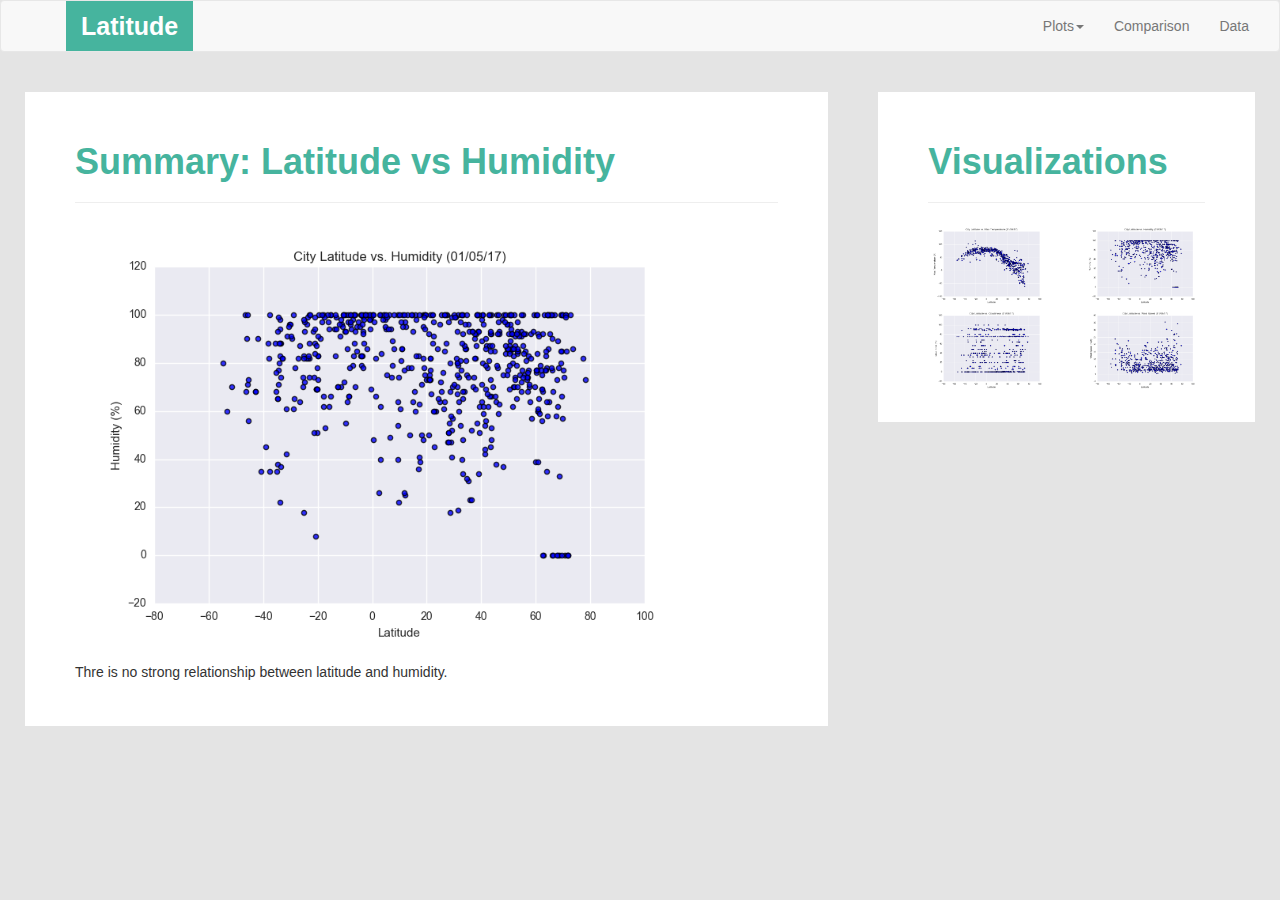
<file: humidity.html>
<!DOCTYPE html>
<html lang="en">
<head>
  <title>Latitude Dashboard</title>
  <meta charset="utf-8">
  <meta name="viewport" content="width=device-width, initial-scale=1">
  <link rel="stylesheet" href="https://maxcdn.bootstrapcdn.com/bootstrap/3.4.0/css/bootstrap.min.css">
  <script src="https://ajax.googleapis.com/ajax/libs/jquery/3.3.1/jquery.min.js"></script>
  <script src="https://maxcdn.bootstrapcdn.com/bootstrap/3.4.0/js/bootstrap.min.js"></script>
  <link rel="stylesheet" href="style.css"> 

</head>


<body>
	<nav class="navbar navbar-default">
	  <div class="container-fluid">
	    <div class="navbar-header">
	      <button type="button" class="navbar-toggle" data-toggle="collapse" data-target="#myNavbar">
	        <span class="icon-bar"></span>
	        <span class="icon-bar"></span>
	        <span class="icon-bar"></span>
	      </button>
	      <a class="navbar-brand brand-name" href="index.html"><strong>Latitude</strong></a>
	    </div>

	    <div class="collapse navbar-collapse" id="myNavbar">	       
	      <ul class="nav navbar-nav navbar-right">
	      	<li class="dropdown">
	          <a class="dropdown-toggle" data-toggle="dropdown" href="#">Plots<span class="caret"></span></a>
	          <ul class="dropdown-menu">
	            <li><a href="maxTemp.html">Max Temperature</a></li>
	            <li><a href="humidity.html">Humidity</a></li>
	            <li><a href="cloudiness.html">Cloudiness</a></li>
	            <li><a href="windspeed.html">Wind Speed</a></li>
	          </ul>
	        </li>
	        <li><a href="comparisons.html">Comparison</a></li>
	        <li><a href="data.html">Data</a></li>
	      </ul>
	    </div>
	  </div>
	</nav>

	<div class="container-fluid">
	<div class="row">
	  <div class="col-md-8">
	  	<div class="banner1">
		  	<p>
			  <h1><strong>Summary: Latitude vs Humidity</strong></h1>
			  <hr>
			  <img src="Resources/assets/images/Fig2.png" class="summary-images">
			  	<p>Thre is no strong relationship between latitude and humidity.</p>
		
			</p>
		</div>
	  </div>


	<div class="col-md-4 col-sm-12">
		<div class="banner1">
  		<h1><strong>Visualizations</strong></h1>
  		<hr>
			<div class="row">
				<div class="col-md-6 col-sm-3 col-xs-3">
	
		  			<a href="maxTemp.html">
						<img src="Resources/assets/images/Fig1.png" class="img-responsive">
					</a>
				</div>
				<div class="col-md-6 col-sm-3 col-xs-3">
					<a href="humidity.html">
						<img src="Resources/assets/images/Fig2.png" class="img-responsive">
					</a>
				</div>
				<div class="col-md-6 col-sm-3 col-xs-3">
					<a href="cloudiness.html">
						<img src="Resources/assets/images/Fig3.png" class="img-responsive">
					</a>
				</div>
				<div class="col-md-6 col-sm-3 col-xs-3">
					<a href="windspeed.html">
						<img src="Resources/assets/images/Fig4.png" class="img-responsive">
					</a>
				</div>
			</div>
			</div>
		</div>
	  </div>
	</div>
</div>

</body>
</html>
</file>
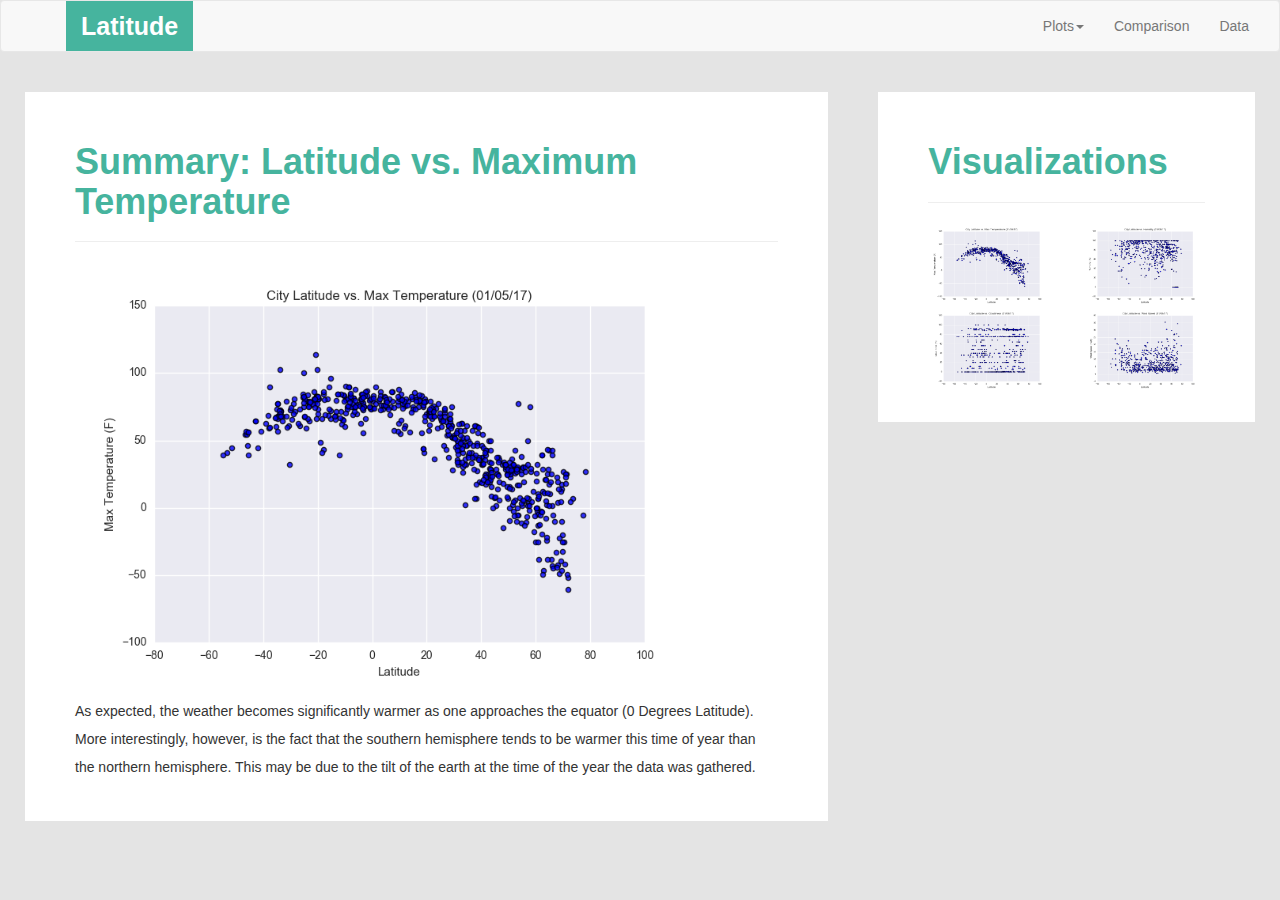
<file: maxTemp.html>
<!DOCTYPE html>
<html lang="en">
<head>
  <title>Latitude Dashboard</title>
  <meta charset="utf-8">
  <meta name="viewport" content="width=device-width, initial-scale=1">
  <link rel="stylesheet" href="https://maxcdn.bootstrapcdn.com/bootstrap/3.4.0/css/bootstrap.min.css">
  <script src="https://ajax.googleapis.com/ajax/libs/jquery/3.3.1/jquery.min.js"></script>
  <script src="https://maxcdn.bootstrapcdn.com/bootstrap/3.4.0/js/bootstrap.min.js"></script>
  <link rel="stylesheet" href="style.css"> 



</head>


<body>
	<nav class="navbar navbar-default">
	  <div class="container-fluid">
	    <div class="navbar-header">
	      <button type="button" class="navbar-toggle" data-toggle="collapse" data-target="#myNavbar">
	        <span class="icon-bar"></span>
	        <span class="icon-bar"></span>
	        <span class="icon-bar"></span>
	      </button>
	      <a class="navbar-brand brand-name" href="index.html"><strong>Latitude</strong></a>
	    </div>

	    <div class="collapse navbar-collapse" id="myNavbar">	       
	      <ul class="nav navbar-nav navbar-right">
	      	<li class="dropdown">
	          <a class="dropdown-toggle" data-toggle="dropdown" href="#">Plots<span class="caret"></span></a>
	          <ul class="dropdown-menu">
	            <li><a href="maxTemp.html">Max Temperature</a></li>
	            <li><a href="humidity.html">Humidity</a></li>
	            <li><a href="cloudiness.html">Cloudiness</a></li>
	            <li><a href="windspeed.html">Wind Speed</a></li>
	          </ul>
	        </li>
	        <li><a href="comparisons.html">Comparison</a></li>
	        <li><a href="data.html">Data</a></li>
	      </ul>
	    </div>
	  </div>
	</nav>
	  
<div class="container-fluid">
	<div class="row">
	  <div class="col-md-8">
	  	<div class="banner1">
		  	<p>
			  <h1><strong>Summary: Latitude vs. Maximum Temperature</strong></h1>
			  <hr>
			  <img src="Resources/assets/images/Fig1.png" class="summary-images">
			  	<p>As expected, the weather becomes significantly warmer as one approaches the equator (0 Degrees Latitude). More interestingly, however, is the fact that the southern hemisphere tends to be warmer this time of year than the northern hemisphere. This may be due to the tilt of the earth at the time of the year the data was gathered.</p>
		
			</p>
		</div>
	  </div>

<div class="col-md-4 col-sm-12">
		<div class="banner1">
  		<h1><strong>Visualizations</strong></h1>
  		<hr>
			<div class="row">
				<div class="col-md-6 col-sm-3 col-xs-3">
	
		  			<a href="maxTemp.html">
						<img src="Resources/assets/images/Fig1.png" class="img-responsive">
					</a>
				</div>
				<div class="col-md-6 col-sm-3 col-xs-3">
					<a href="humidity.html">
						<img src="Resources/assets/images/Fig2.png" class="img-responsive">
					</a>
				</div>
				<div class="col-md-6 col-sm-3 col-xs-3">
					<a href="cloudiness.html">
						<img src="Resources/assets/images/Fig3.png" class="img-responsive">
					</a>
				</div>
				<div class="col-md-6 col-sm-3 col-xs-3">
					<a href="windspeed.html">
						<img src="Resources/assets/images/Fig4.png" class="img-responsive">
					</a>
				</div>
			</div>
			</div>
		</div>
	  </div>
	</div>
</div>




</body>
</html>
</file>
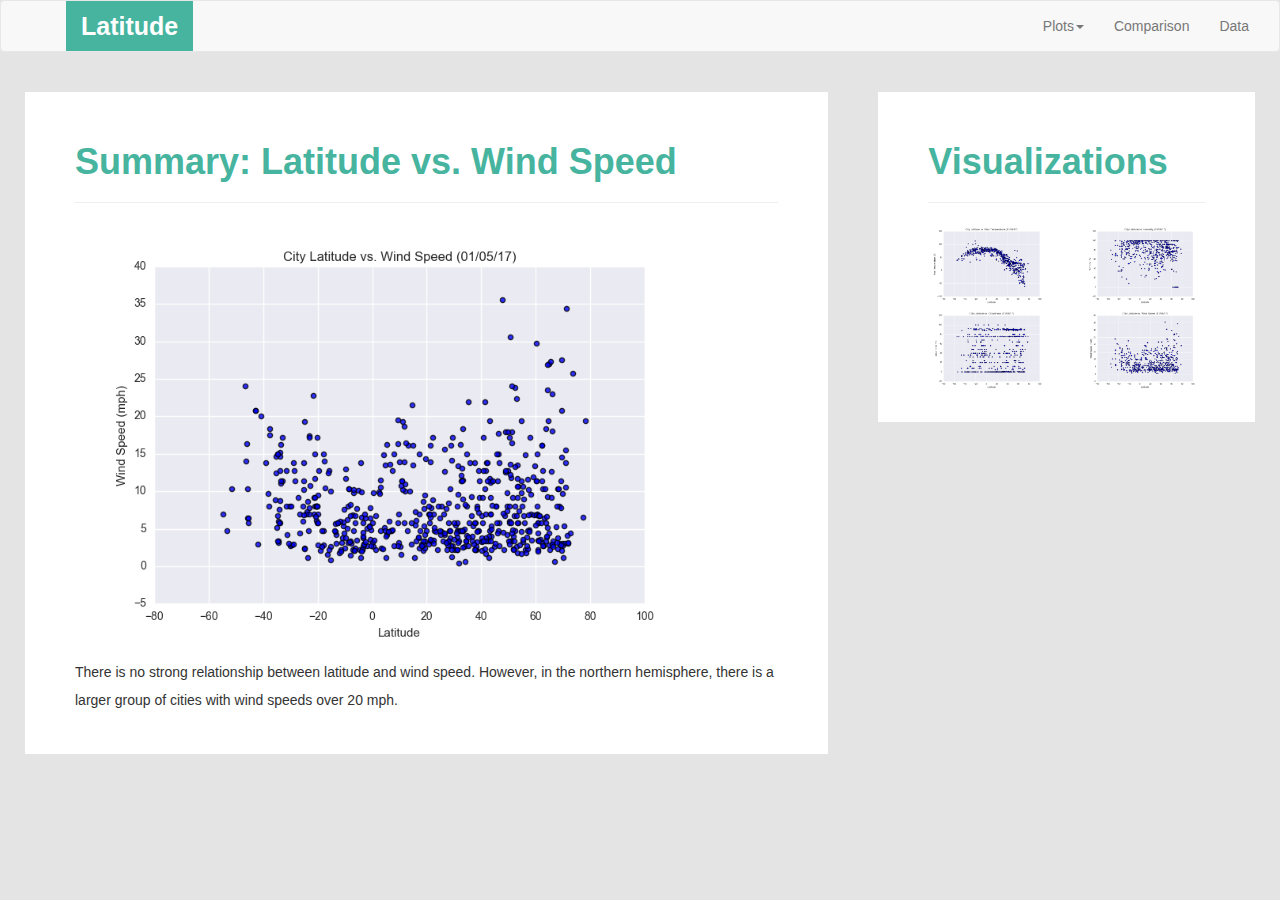
<file: windspeed.html>
<!DOCTYPE html>
<html lang="en">
<head>
  <title>Latitude Dashboard</title>
  <meta charset="utf-8">
  <meta name="viewport" content="width=device-width, initial-scale=1">
  <link rel="stylesheet" href="https://maxcdn.bootstrapcdn.com/bootstrap/3.4.0/css/bootstrap.min.css">
  <script src="https://ajax.googleapis.com/ajax/libs/jquery/3.3.1/jquery.min.js"></script>
  <script src="https://maxcdn.bootstrapcdn.com/bootstrap/3.4.0/js/bootstrap.min.js"></script>
  <link rel="stylesheet" href="style.css"> 

</head>


<body>
	<nav class="navbar navbar-default">
	  <div class="container-fluid">
	    <div class="navbar-header">
	      <button type="button" class="navbar-toggle" data-toggle="collapse" data-target="#myNavbar">
	        <span class="icon-bar"></span>
	        <span class="icon-bar"></span>
	        <span class="icon-bar"></span>
	      </button>
	      <a class="navbar-brand brand-name" href="index.html"><strong>Latitude</strong></a>
	    </div>

	    <div class="collapse navbar-collapse" id="myNavbar">	       
	      <ul class="nav navbar-nav navbar-right">
	      	<li class="dropdown">
	          <a class="dropdown-toggle" data-toggle="dropdown" href="#">Plots<span class="caret"></span></a>
	          <ul class="dropdown-menu">
	            <li><a href="maxTemp.html">Max Temperature</a></li>
	            <li><a href="humidity.html">Humidity</a></li>
	            <li><a href="cloudiness.html">Cloudiness</a></li>
	            <li><a href="windspeed.html">Wind Speed</a></li>
	          </ul>
	        </li>
	        <li><a href="comparisons.html">Comparison</a></li>
	        <li><a href="data.html">Data</a></li>
	      </ul>
	    </div>
	  </div>
	</nav>
	  
  <div class="container-fluid">
	<div class="row">
	  <div class="col-md-8">
	  	<div class="banner1">
		  	<p>
			  <h1><strong>Summary: Latitude vs. Wind Speed</strong></h1>
			  <hr>
			  <img src="Resources/assets/images/Fig4.png" class="summary-images">
			  	<p>There is no strong relationship between latitude and wind speed. However, in the northern hemisphere, there is a larger group of cities with wind speeds over 20 mph.</p>
		
			</p>
		</div>
	  </div>


<div class="col-md-4 col-sm-12">
		<div class="banner1">
  		<h1><strong>Visualizations</strong></h1>
  		<hr>
			<div class="row">
				<div class="col-md-6 col-sm-3 col-xs-3">
	
		  			<a href="maxTemp.html">
						<img src="Resources/assets/images/Fig1.png" class="img-responsive">
					</a>
				</div>
				<div class="col-md-6 col-sm-3 col-xs-3">
					<a href="humidity.html">
						<img src="Resources/assets/images/Fig2.png" class="img-responsive">
					</a>
				</div>
				<div class="col-md-6 col-sm-3 col-xs-3">
					<a href="cloudiness.html">
						<img src="Resources/assets/images/Fig3.png" class="img-responsive">
					</a>
				</div>
				<div class="col-md-6 col-sm-3 col-xs-3">
					<a href="windspeed.html">
						<img src="Resources/assets/images/Fig4.png" class="img-responsive">
					</a>
				</div>
			</div>
			</div>
		</div>
	  </div>
	</div>
</div>


	  </body>
	  </html>
</file>
<file: style.css>
/*Custom navbar background color*/
.navbar-custom {
	background-color: grey;
}

body {
	background-color: #E4E4E4;
}

.navbar-brand {
	background: #46B49E;
	font-size: 25px;
}

.navbar-default .brand-name {
	color: white;
	margin-left:10%;
}

.navbar>.container-fluid .navbar-brand {
    margin-left: 50px;
}

.dropdown-toggle {
	color: black;
}

.navbar-collapse.in {
	overflow-y: hidden;
}


.banner1 {
	background: white;
	padding: 30px 50px;
	margin: 20px 10px;
}

.banner2 {
	background: white;
	padding:5% 5%;
}

h1 {
	color: #46B49E;
}

p {
	line-height: 200%;
}

table {
	display: block;
	overflow-x: auto;
	white-space: nowrap;
	border-style: hidden;
}

.img-with-text {
	width: 100%;
}
 .text-align-center {
 	text-align: center;
 	vertical-align: text-top;
 	font-size: 28px;
 	color: #46B49E;
 }

.float-img {
	float:left;
	clear:right;
	margin-right: 10px;
	margin-bottom:10px;
	width: 40%;
	height: 50%;
}

.summary-images {
	width: 90%;
	height: auto;
}

.img-responsive {
	width: 100%;
	height: auto;
}
</file>
